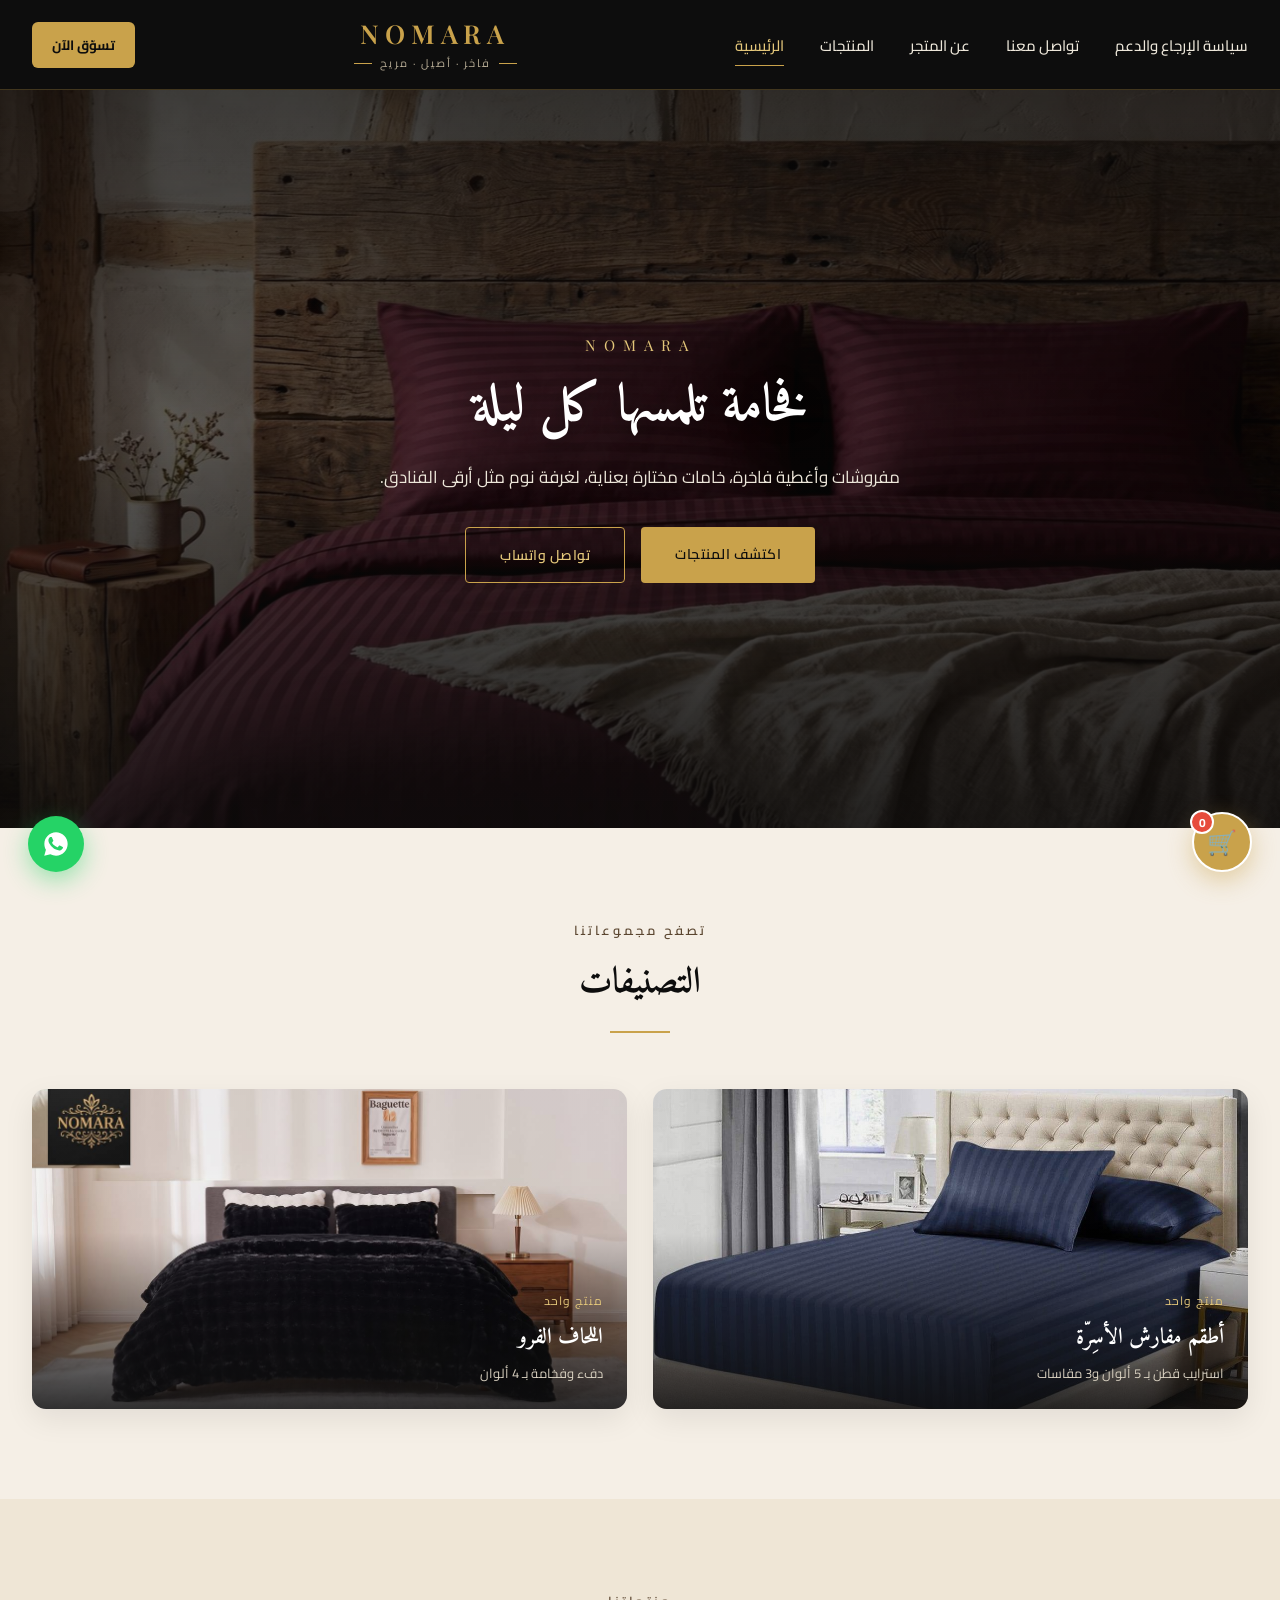
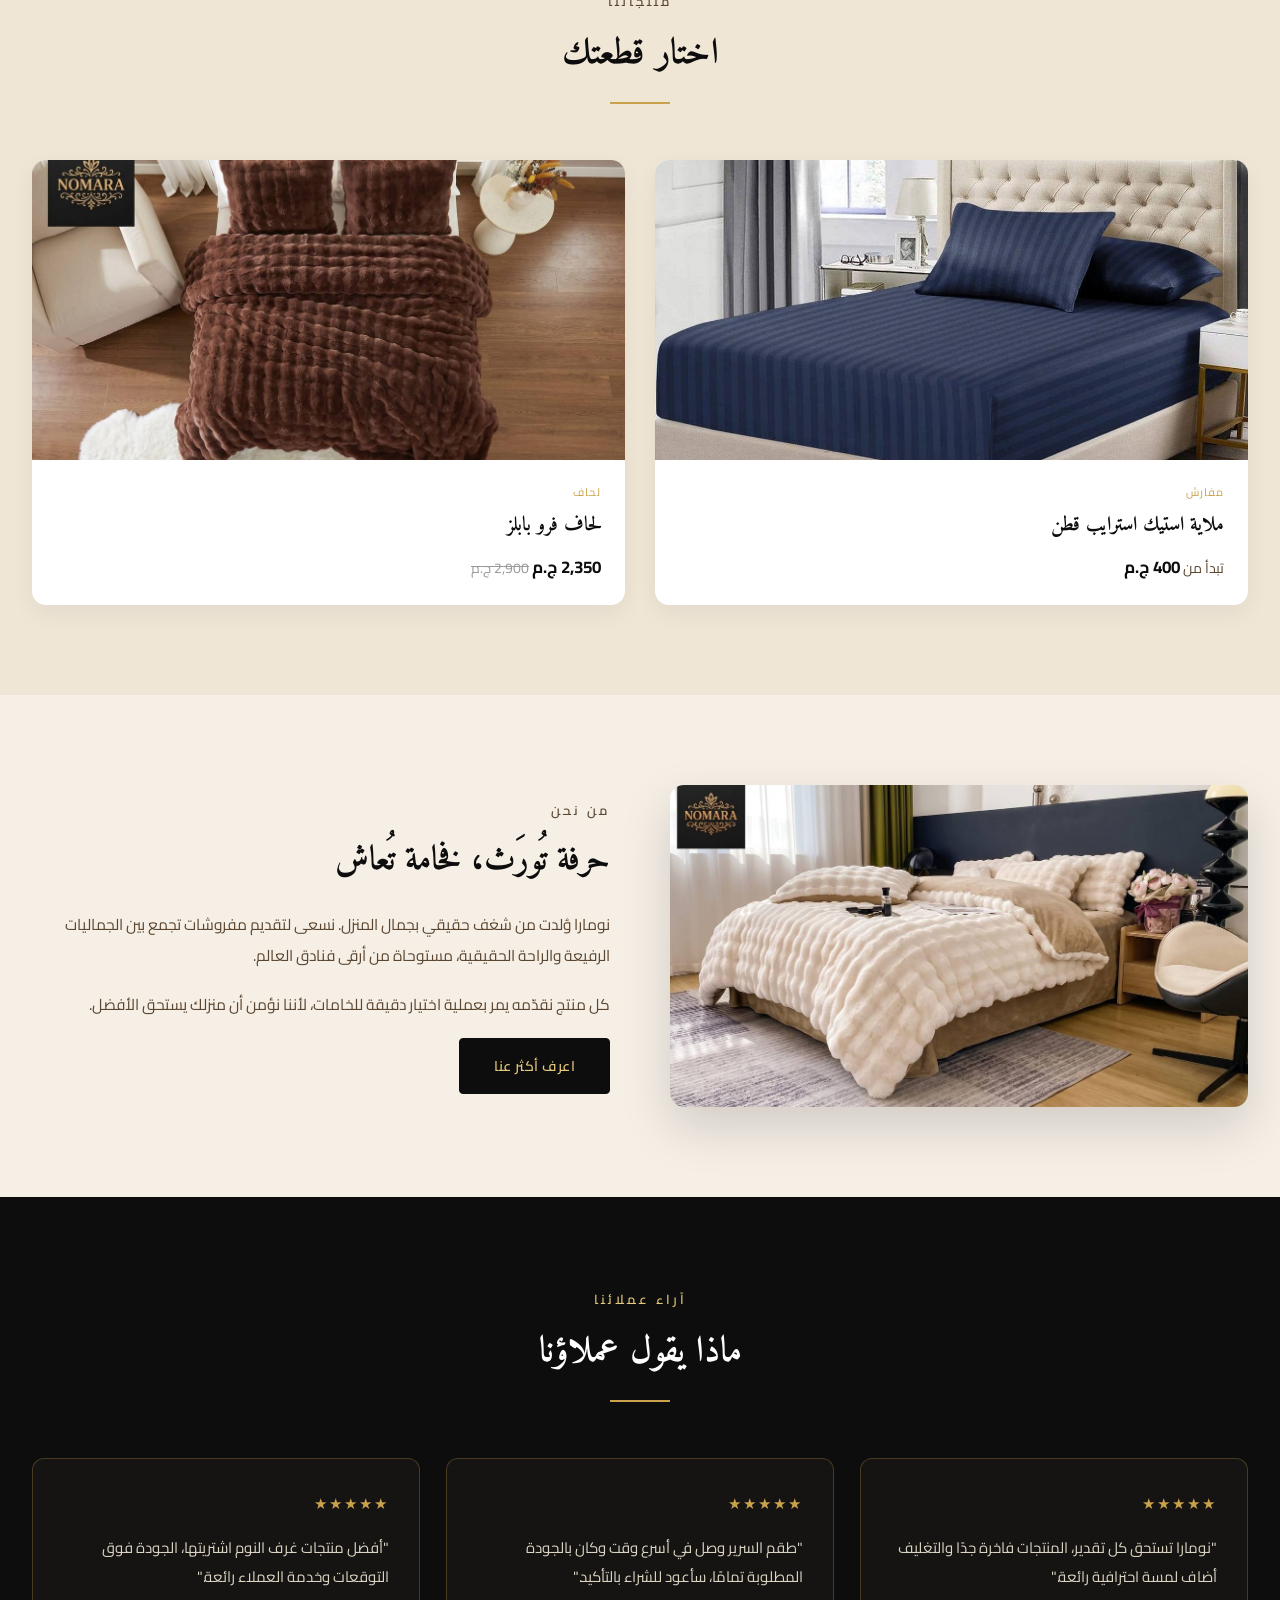
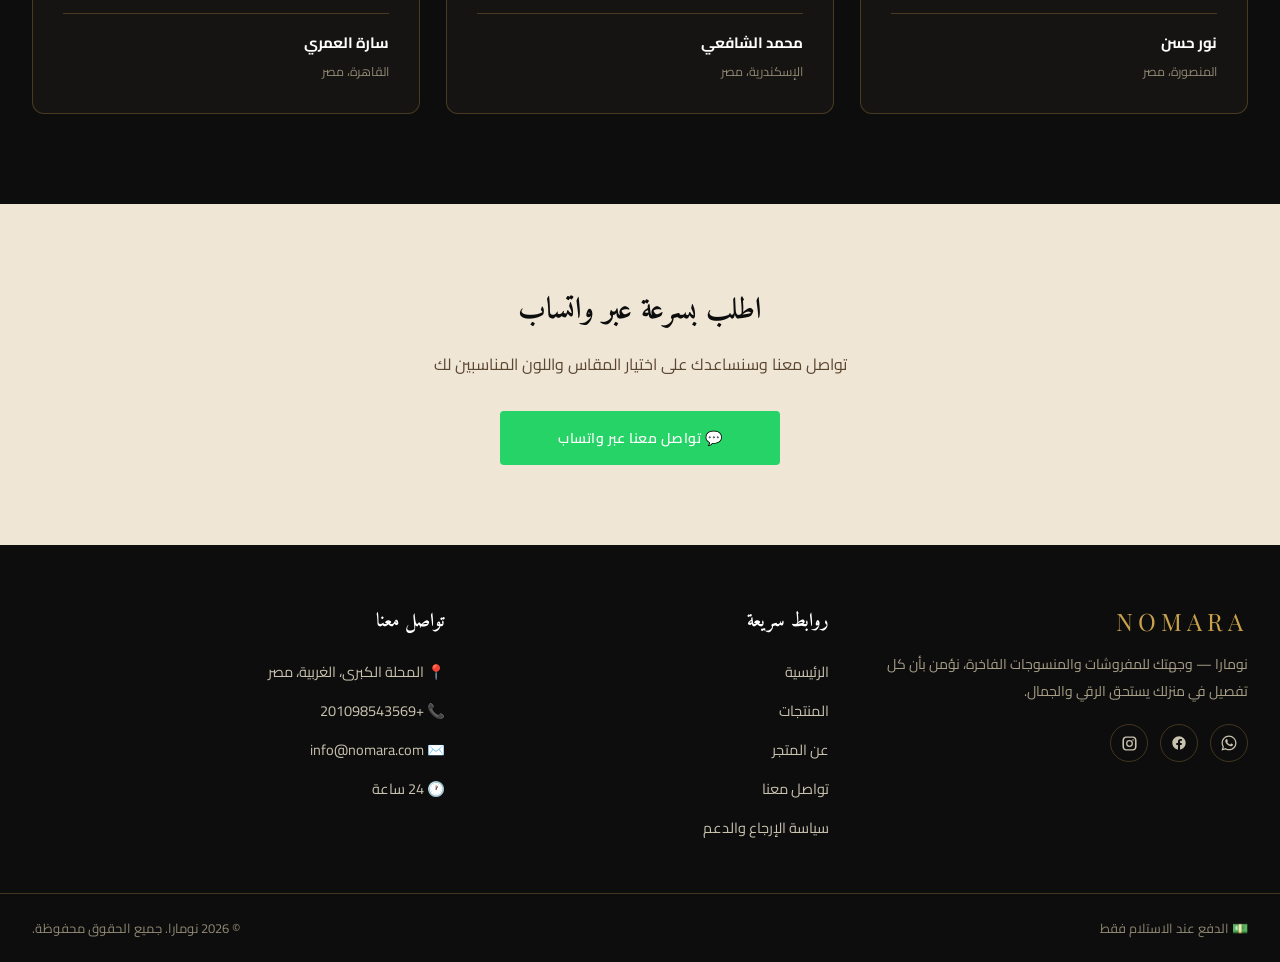
<file: index.html>
<!DOCTYPE html>
<html lang="ar" dir="rtl">

<head>
  <meta charset="UTF-8">
  <meta name="viewport" content="width=device-width, initial-scale=1.0">
  <title>NOMARA | نومارا</title>
  <link rel="preconnect" href="https://fonts.googleapis.com">
  <link
    href="https://fonts.googleapis.com/css2?family=Amiri:wght@400;700&family=Cairo:wght@300;400;500;600;700;800&family=Playfair+Display:wght@500;600;700&display=swap"
    rel="stylesheet">
  <style>
    :root {
      --black: #0D0D0D;
      --black-soft: #161412;
      --gold: #C9A24B;
      --gold-light: #E4C77A;
      --cream: #F5EFE6;
      --cream-2: #EFE6D6;
      --brown: #5B4630;
      --line: rgba(201, 162, 75, .28);
      --serif-ar: 'Amiri', serif;
      --serif-en: 'Playfair Display', serif;
      --sans: 'Cairo', sans-serif;

      --bg-main: var(--cream);
      --bg-sec: var(--cream-2);
      --bg-card: #ffffff;
      --text-main: var(--black);
      --text-muted: var(--brown);
      --border-light: #E7DFCE;
      --border-card: #EEE5D3;
      --shadow-color: rgba(0, 0, 0, .08);
      --input-bg: #ffffff;
    }

    * {
      box-sizing: border-box;
      margin: 0;
      padding: 0;
    }

    html {
      scroll-behavior: smooth;
    }

    body {
      font-family: var(--sans);
      background: var(--bg-main);
      color: var(--text-main);
      -webkit-font-smoothing: antialiased;
      overflow-x: hidden;
      transition: background-color .35s ease, color .35s ease;
    }

    img {
      max-width: 100%;
      display: block;
    }

    a {
      color: inherit;
      text-decoration: none;
    }

    button {
      font-family: var(--sans);
      cursor: pointer;
      border: none;
    }

    .page {
      display: none;
    }

    .page.active {
      display: block;
      animation: fadeIn .5s ease;
    }

    @keyframes fadeIn {
      from {
        opacity: 0;
        transform: translateY(8px);
      }

      to {
        opacity: 1;
        transform: translateY(0);
      }
    }

    /* ---------- Header ---------- */
    header {
      position: sticky;
      top: 0;
      z-index: 100;
      background: var(--black);
      border-bottom: 1px solid var(--line);
    }

    .nav-wrap {
      max-width: 1320px;
      margin: 0 auto;
      padding: 16px 32px;
      display: flex;
      align-items: center;
      justify-content: space-between;
    }

    .nav-links {
      display: flex;
      gap: 36px;
      list-style: none;
    }

    .nav-links a {
      color: #EDE7DA;
      font-size: 15px;
      font-weight: 500;
      position: relative;
      padding-bottom: 6px;
      transition: color .25s;
    }

    .nav-links a::after {
      content: '';
      position: absolute;
      right: 0;
      bottom: 0;
      width: 0;
      height: 1px;
      background: var(--gold);
      transition: width .3s;
    }

    .nav-links a.active,
    .nav-links a:hover {
      color: var(--gold-light);
    }

    .nav-links a.active::after,
    .nav-links a:hover::after {
      width: 100%;
    }

    .logo-block {
      text-align: center;
    }

    .logo-block .logo-text {
      font-family: var(--serif-en);
      font-size: 26px;
      letter-spacing: 6px;
      color: var(--gold);
      font-weight: 600;
    }

    .logo-block .logo-sub {
      font-size: 11px;
      color: #B9AE97;
      letter-spacing: 2px;
      margin-top: 2px;
      display: flex;
      align-items: center;
      gap: 8px;
      justify-content: center;
    }

    .logo-block .logo-sub .dash {
      width: 18px;
      height: 1px;
      background: var(--gold);
    }

    .nav-actions {
      display: flex;
      align-items: center;
      gap: 12px;
    }

    .theme-toggle-btn {
      background: rgba(201, 162, 75, 0.14);
      border: 1px solid var(--gold);
      color: var(--gold-light);
      padding: 8px 16px;
      border-radius: 20px;
      font-size: 13.5px;
      font-weight: 600;
      display: flex;
      align-items: center;
      gap: 8px;
      cursor: pointer;
      transition: all 0.3s ease;
      font-family: var(--sans);
    }

    .theme-toggle-btn:hover {
      background: var(--gold);
      color: var(--black);
      transform: translateY(-1px);
    }

    .theme-toggle-btn .theme-icon {
      font-size: 15px;
      transition: transform 0.4s ease;
    }

    .theme-toggle-btn:hover .theme-icon {
      transform: rotate(25deg);
    }

    .mobile-theme-item {
      display: none;
    }

    .nav-cta {
      background: var(--gold);
      color: var(--black);
      font-size: 13.5px;
      font-weight: 700;
      padding: 10px 20px;
      border-radius: 6px;
      white-space: nowrap;
    }

    .nav-cta:hover {
      background: var(--gold-light);
    }

    .burger {
      display: none;
      color: var(--gold);
      font-size: 24px;
      background: none;
    }

    /* ---------- Buttons ---------- */
    .btn {
      display: inline-block;
      padding: 14px 34px;
      border-radius: 4px;
      font-size: 14px;
      font-weight: 600;
      letter-spacing: .5px;
      transition: all .3s;
      cursor: pointer;
    }

    .btn-gold {
      background: var(--gold);
      color: var(--black);
    }

    .btn-gold:hover {
      background: var(--gold-light);
      transform: translateY(-2px);
    }

    .btn-outline {
      background: transparent;
      border: 1px solid var(--gold);
      color: var(--gold-light);
    }

    .btn-outline:hover {
      background: rgba(201, 162, 75, .1);
    }

    .btn-dark {
      background: var(--black);
      color: var(--gold-light);
      border: 1px solid var(--black);
    }

    .btn-dark:hover {
      background: var(--black-soft);
    }

    .btn-wa {
      background: #25D366;
      color: #fff;
      display: flex;
      align-items: center;
      gap: 10px;
      justify-content: center;
    }

    .btn-wa:hover {
      background: #1fb959;
    }

    .btn-block {
      width: 100%;
      text-align: center;
    }

    .btn:disabled {
      opacity: .55;
      cursor: not-allowed;
      transform: none !important;
    }

    /* ---------- Hero ---------- */
    .hero {
      position: relative;
      height: 82vh;
      min-height: 520px;
      display: flex;
      align-items: center;
      justify-content: center;
      text-align: center;
      overflow: hidden;
    }

    .hero img {
      position: absolute;
      inset: 0;
      width: 100%;
      height: 100%;
      object-fit: cover;
      filter: brightness(.5) saturate(1.05);
    }

    .hero::after {
      content: '';
      position: absolute;
      inset: 0;
      background: linear-gradient(180deg, rgba(13, 13, 13, .55) 0%, rgba(13, 13, 13, .25) 45%, rgba(13, 13, 13, .75) 100%);
    }

    .hero-content {
      position: relative;
      z-index: 2;
      max-width: 760px;
      padding: 0 24px;
    }

    .hero-eyebrow {
      font-family: var(--serif-en);
      letter-spacing: 8px;
      color: var(--gold-light);
      font-size: 15px;
      margin-bottom: 18px;
    }

    .hero h1 {
      font-family: var(--serif-ar);
      font-size: 52px;
      color: #fff;
      line-height: 1.35;
      margin-bottom: 18px;
      text-shadow: 0 4px 20px rgba(0, 0, 0, .4);
    }

    .hero p {
      color: #EDE7DA;
      font-size: 17px;
      margin-bottom: 34px;
      line-height: 1.9;
    }

    .hero-ctas {
      display: flex;
      gap: 16px;
      justify-content: center;
      flex-wrap: wrap;
    }

    /* ---------- Sections ---------- */
    section {
      padding: 90px 32px;
    }

    .section-inner {
      max-width: 1320px;
      margin: 0 auto;
    }

    .section-head {
      text-align: center;
      margin-bottom: 56px;
    }

    .eyebrow {
      font-size: 13px;
      letter-spacing: 3px;
      color: var(--brown);
      font-weight: 600;
      margin-bottom: 10px;
    }

    .section-title {
      font-family: var(--serif-ar);
      font-size: 36px;
      color: var(--black);
      margin-bottom: 16px;
    }

    .section-rule {
      width: 60px;
      height: 2px;
      background: var(--gold);
      margin: 0 auto;
    }

    .section-dark {
      background: var(--black);
      color: #EDE7DA;
    }

    .section-dark .section-title {
      color: #fff;
    }

    .section-dark .eyebrow {
      color: var(--gold-light);
    }

    /* Category cards */
    .cat-grid {
      display: grid;
      grid-template-columns: repeat(2, 1fr);
      gap: 26px;
    }

    .cat-card {
      position: relative;
      border-radius: 14px;
      overflow: hidden;
      height: 320px;
      cursor: pointer;
      box-shadow: 0 10px 30px rgba(0, 0, 0, .08);
      transition: transform .4s, box-shadow .4s;
    }

    .cat-card:hover {
      transform: translateY(-6px);
      box-shadow: 0 20px 40px rgba(0, 0, 0, .18);
    }

    .cat-card img {
      width: 100%;
      height: 100%;
      object-fit: cover;
      transition: transform .6s;
    }

    .cat-card:hover img {
      transform: scale(1.08);
    }

    .cat-overlay {
      position: absolute;
      inset: 0;
      background: linear-gradient(0deg, rgba(13, 13, 13, .85) 0%, rgba(13, 13, 13, .05) 55%);
      display: flex;
      flex-direction: column;
      justify-content: flex-end;
      padding: 24px;
      color: #fff;
    }

    .cat-overlay .count {
      font-size: 12px;
      color: var(--gold-light);
      margin-bottom: 6px;
      letter-spacing: 1px;
    }

    .cat-overlay h3 {
      font-family: var(--serif-ar);
      font-size: 22px;
      margin-bottom: 4px;
    }

    .cat-overlay p {
      font-size: 13px;
      color: #D8D0C0;
    }

    /* Home products preview */
    .home-prod-grid {
      display: grid;
      grid-template-columns: repeat(2, 1fr);
      gap: 30px;
    }

    .home-prod-card {
      background: #fff;
      border-radius: 14px;
      overflow: hidden;
      box-shadow: 0 8px 24px rgba(0, 0, 0, .06);
      cursor: pointer;
      transition: transform .35s, box-shadow .35s;
    }

    .home-prod-card:hover {
      transform: translateY(-6px);
      box-shadow: 0 16px 34px rgba(0, 0, 0, .12);
    }

    .home-prod-card img {
      height: 300px;
      width: 100%;
      object-fit: cover;
    }

    .home-prod-card .body {
      padding: 22px 24px;
    }

    .home-prod-card .tag {
      font-size: 11px;
      color: var(--gold);
      letter-spacing: 1px;
      margin-bottom: 6px;
    }

    .home-prod-card h4 {
      font-family: var(--serif-ar);
      font-size: 20px;
      margin-bottom: 8px;
    }

    .home-prod-card .from-price {
      font-size: 14px;
      color: var(--brown);
    }

    .home-prod-card .from-price b {
      color: var(--black);
      font-size: 17px;
    }

    /* Story */
    .story {
      display: grid;
      grid-template-columns: 1fr 1fr;
      gap: 60px;
      align-items: center;
    }

    .story-text .eyebrow {
      margin-bottom: 14px;
    }

    .story-text h2 {
      font-family: var(--serif-ar);
      font-size: 34px;
      line-height: 1.5;
      margin-bottom: 22px;
    }

    .story-text p {
      color: var(--brown);
      line-height: 2;
      margin-bottom: 18px;
      font-size: 15.5px;
    }

    .story-img {
      border-radius: 14px;
      overflow: hidden;
      box-shadow: 0 20px 50px rgba(0, 0, 0, .15);
    }

    /* Testimonials */
    .test-grid {
      display: grid;
      grid-template-columns: repeat(3, 1fr);
      gap: 26px;
    }

    .test-card {
      background: var(--black-soft);
      border: 1px solid var(--line);
      border-radius: 12px;
      padding: 30px;
    }

    .stars {
      color: var(--gold);
      font-size: 15px;
      margin-bottom: 16px;
      letter-spacing: 2px;
    }

    .test-card p {
      font-size: 15px;
      line-height: 1.9;
      color: #DCD5C4;
      margin-bottom: 22px;
    }

    .test-foot {
      border-top: 1px solid var(--line);
      padding-top: 14px;
    }

    .test-foot .name {
      font-weight: 700;
      color: #fff;
      font-size: 15px;
    }

    .test-foot .loc {
      font-size: 12.5px;
      color: #8f8873;
      margin-top: 3px;
    }

    /* Newsletter */
    .newsletter {
      background: var(--cream-2);
      text-align: center;
      padding: 80px 32px;
    }

    .newsletter h2 {
      font-family: var(--serif-ar);
      font-size: 30px;
      margin-bottom: 12px;
    }

    .newsletter p {
      color: var(--brown);
      margin-bottom: 32px;
    }

    /* Footer */
    footer {
      background: var(--black);
      color: #C9C2AE;
      padding-top: 60px;
    }

    .foot-grid {
      max-width: 1320px;
      margin: 0 auto;
      padding: 0 32px 40px;
      display: grid;
      grid-template-columns: 1.1fr 1fr 1.2fr;
      gap: 40px;
    }

    .foot-col h4 {
      font-family: var(--serif-ar);
      color: #fff;
      font-size: 19px;
      margin-bottom: 20px;
    }

    .foot-col ul {
      list-style: none;
    }

    .foot-col li {
      margin-bottom: 12px;
      font-size: 14.5px;
      display: flex;
      align-items: center;
      gap: 10px;
    }

    .foot-col a:hover {
      color: var(--gold-light);
    }

    .foot-brand .logo-text {
      font-family: var(--serif-en);
      color: var(--gold);
      font-size: 24px;
      letter-spacing: 5px;
      margin-bottom: 14px;
    }

    .foot-brand p {
      font-size: 14px;
      line-height: 1.9;
      color: #A79F87;
      margin-bottom: 20px;
    }

    .social-row {
      display: flex;
      gap: 12px;
    }

    .social-row a {
      width: 38px;
      height: 38px;
      border: 1px solid var(--line);
      border-radius: 50%;
      display: flex;
      align-items: center;
      justify-content: center;
      transition: all .3s;
    }

    .social-row a:hover {
      background: var(--gold);
      color: var(--black);
      border-color: var(--gold);
    }

    .foot-bottom {
      border-top: 1px solid var(--line);
      padding: 22px 32px;
      display: flex;
      justify-content: space-between;
      max-width: 1320px;
      margin: 0 auto;
      font-size: 13px;
      color: #8f8873;
      flex-wrap: wrap;
      gap: 12px;
    }

    .pay-icons {
      display: flex;
      gap: 10px;
      font-size: 13px;
      flex-wrap: wrap;
    }

    /* ---------- Products Page ---------- */
    .page-header {
      background: var(--black);
      padding: 70px 32px;
      text-align: center;
    }

    .page-header h1 {
      font-family: var(--serif-ar);
      color: #fff;
      font-size: 38px;
      margin-bottom: 12px;
    }

    .page-header .crumb {
      color: var(--gold-light);
      font-size: 13px;
      letter-spacing: 1px;
    }

    .products-wrap {
      max-width: 1320px;
      margin: 0 auto;
      padding: 60px 32px;
    }

    .product-detail {
      display: grid;
      grid-template-columns: 1fr 1fr;
      gap: 56px;
      align-items: start;
      padding: 50px 0;
      border-bottom: 1px solid #E7DFCE;
    }

    .product-detail:last-of-type {
      border-bottom: none;
    }

    .gallery-main {
      border-radius: 14px;
      overflow: hidden;
      box-shadow: 0 10px 30px rgba(0, 0, 0, .08);
      height: 460px;
      background: #eee;
    }

    .gallery-main img {
      width: 100%;
      height: 100%;
      object-fit: cover;
    }

    .gallery-thumbs {
      display: flex;
      gap: 12px;
      margin-top: 14px;
      flex-wrap: wrap;
    }

    .gallery-thumbs img {
      width: 66px;
      height: 66px;
      object-fit: cover;
      border-radius: 8px;
      cursor: pointer;
      border: 2px solid transparent;
      opacity: .7;
      transition: all .2s;
    }

    .gallery-thumbs img:hover {
      opacity: 1;
    }

    .gallery-thumbs img.active {
      border-color: var(--gold);
      opacity: 1;
    }

    .product-info .cat-tag {
      font-size: 12px;
      color: var(--gold);
      letter-spacing: 1.5px;
      margin-bottom: 10px;
      font-weight: 700;
    }

    .product-info h2 {
      font-family: var(--serif-ar);
      font-size: 30px;
      margin-bottom: 14px;
    }

    .product-info .desc {
      color: var(--brown);
      line-height: 1.9;
      margin-bottom: 26px;
      font-size: 15px;
    }

    .option-group {
      margin-bottom: 24px;
    }

    .option-group h5 {
      font-size: 14px;
      font-weight: 700;
      margin-bottom: 12px;
      color: var(--black);
    }

    .color-options {
      display: flex;
      gap: 14px;
      flex-wrap: wrap;
    }

    .color-swatch {
      width: 36px;
      height: 36px;
      border-radius: 50%;
      cursor: pointer;
      box-shadow: 0 0 0 1px #ddd, 0 2px 6px rgba(0, 0, 0, .1);
      border: 2px solid #fff;
      position: relative;
      transition: transform .2s;
    }

    .color-swatch:hover {
      transform: translateY(-2px);
    }

    .color-swatch.active {
      box-shadow: 0 0 0 2px var(--gold), 0 2px 6px rgba(0, 0, 0, .15);
    }

    .color-name {
      font-size: 13px;
      color: var(--brown);
      margin-top: 10px;
    }

    .color-hint {
      font-size: 12px;
      color: var(--text-muted);
      opacity: .75;
      margin-top: 6px;
    }

    .opt-select {
      width: 100%;
      padding: 14px 16px;
      border: 1px solid #E0D6BC;
      border-radius: 8px;
      font-family: var(--sans);
      font-size: 14.5px;
      background: #fff;
    }

    .opt-select:focus {
      outline: 2px solid var(--gold);
      border-color: var(--gold);
    }

    .qty-stepper {
      display: flex;
      align-items: center;
      gap: 16px;
    }

    .qty-stepper button {
      width: 38px;
      height: 38px;
      border-radius: 8px;
      background: var(--cream-2);
      font-size: 18px;
      font-weight: 700;
      color: var(--brown);
    }

    .qty-stepper button:hover {
      background: var(--gold);
      color: #fff;
    }

    .qty-stepper span {
      min-width: 22px;
      text-align: center;
      font-weight: 700;
      font-size: 16px;
    }

    .price-row {
      display: flex;
      align-items: baseline;
      gap: 14px;
      margin: 24px 0 10px;
    }

    .price-row .cur {
      font-size: 28px;
      font-weight: 700;
      color: var(--black);
    }

    .price-row .old {
      font-size: 15px;
      color: #999;
      text-decoration: line-through;
    }

    .contents-note {
      font-size: 13px;
      color: var(--brown);
      background: var(--cream-2);
      padding: 12px 16px;
      border-radius: 8px;
      margin-bottom: 24px;
      line-height: 1.8;
    }

    /* Order Section */
    .order-section {
      background: var(--cream-2);
      padding: 80px 32px;
      scroll-margin-top: 100px;
    }

    .order-box {
      max-width: 760px;
      margin: 0 auto;
      background: #fff;
      border-radius: 14px;
      padding: 44px;
      box-shadow: 0 10px 30px rgba(0, 0, 0, .06);
    }

    .order-box h3 {
      font-family: var(--serif-ar);
      font-size: 26px;
      margin-bottom: 6px;
    }

    .order-box>p.hint {
      color: var(--brown);
      margin-bottom: 24px;
      font-size: 14.5px;
    }

    .order-summary {
      background: var(--cream);
      border-radius: 10px;
      padding: 16px 18px;
      margin-bottom: 26px;
      font-size: 14.5px;
      color: var(--black);
    }

    .order-summary.empty {
      color: #999;
      text-align: center;
      font-size: 14px;
    }

    .step-label {
      display: flex;
      align-items: center;
      gap: 10px;
      font-size: 14px;
      font-weight: 700;
      color: var(--text-main);
      margin-bottom: 12px;
    }

    .step-num {
      width: 24px;
      height: 24px;
      border-radius: 50%;
      background: var(--gold);
      color: var(--black);
      font-size: 12.5px;
      font-weight: 800;
      display: flex;
      align-items: center;
      justify-content: center;
      flex-shrink: 0;
    }

    .step-divider {
      height: 1px;
      background: var(--border-light, #EEE5D3);
      margin: 26px 0 22px;
    }

    .cart-item {
      display: flex;
      justify-content: space-between;
      align-items: center;
      padding: 10px 0;
      border-bottom: 1px solid #EEE5D3;
    }

    .cart-item:last-child {
      border-bottom: none;
    }

    .cart-item-name {
      font-weight: 600;
      font-size: 14px;
    }

    .cart-item-detail {
      font-size: 12.5px;
      color: var(--brown);
      margin-top: 3px;
    }

    .cart-item-price {
      font-weight: 700;
      color: var(--black);
      white-space: nowrap;
    }

    .cart-item-remove {
      background: none;
      border: none;
      color: #c44;
      font-size: 18px;
      cursor: pointer;
      padding: 0 6px;
      line-height: 1;
    }

    .cart-item-remove:hover {
      color: #900;
    }

    .cart-empty-msg {
      color: #999;
      text-align: center;
      font-size: 14px;
      padding: 12px 0;
    }

    .cart-subtotal {
      display: flex;
      justify-content: space-between;
      padding: 10px 0 0;
      font-size: 13.5px;
      color: var(--brown);
      font-weight: 600;
    }

    .add-to-cart-btn {
      background: var(--cream-2);
      color: var(--brown);
      border: 1px solid var(--gold);
      padding: 10px 20px;
      border-radius: 6px;
      font-size: 13.5px;
      font-weight: 600;
      margin-top: 12px;
      width: 100%;
      transition: all .25s;
    }

    .add-to-cart-btn:hover {
      background: var(--gold);
      color: var(--black);
    }

    /* Confirmation Page */
    #page-confirm {
      background: var(--cream);
      min-height: 80vh;
    }

    .confirm-box {
      max-width: 680px;
      margin: 0 auto;
      padding: 80px 32px;
      text-align: center;
    }

    .confirm-icon {
      width: 90px;
      height: 90px;
      border-radius: 50%;
      background: linear-gradient(135deg, rgba(201, 162, 75, .15), rgba(201, 162, 75, .05));
      display: flex;
      align-items: center;
      justify-content: center;
      margin: 0 auto 28px;
      font-size: 44px;
      border: 2px solid var(--line);
    }

    .confirm-box h1 {
      font-family: var(--serif-ar);
      font-size: 32px;
      margin-bottom: 16px;
      color: var(--black);
    }

    .confirm-box>p {
      color: var(--brown);
      font-size: 16px;
      line-height: 1.9;
      margin-bottom: 32px;
    }

    .confirm-order-details {
      background: #fff;
      border-radius: 12px;
      padding: 24px;
      text-align: right;
      box-shadow: 0 4px 16px rgba(0, 0, 0, .05);
      margin-bottom: 32px;
    }

    .confirm-order-details h3 {
      font-family: var(--serif-ar);
      font-size: 18px;
      margin-bottom: 16px;
      padding-bottom: 12px;
      border-bottom: 1px solid #EEE5D3;
    }

    .confirm-detail-row {
      display: flex;
      justify-content: space-between;
      padding: 7px 0;
      font-size: 14px;
      color: var(--brown);
    }

    .confirm-detail-row span:first-child {
      font-weight: 600;
      color: var(--black);
    }

    .confirm-detail-row.total-row-conf {
      font-weight: 700;
      font-size: 16px;
      color: var(--black);
      border-top: 2px solid var(--gold);
      padding-top: 12px;
      margin-top: 6px;
    }

    .form-group {
      margin-bottom: 20px;
    }

    .form-row {
      display: grid;
      grid-template-columns: 1fr 1fr;
      gap: 16px;
    }

    .form-group label {
      display: block;
      font-size: 14px;
      font-weight: 600;
      margin-bottom: 8px;
    }

    .form-group input,
    .form-group select,
    .form-group textarea {
      width: 100%;
      padding: 14px 16px;
      border: 1px solid #E0D6BC;
      border-radius: 6px;
      font-family: var(--sans);
      font-size: 14.5px;
      background: #fff;
    }

    .form-group input:focus,
    .form-group select:focus,
    .form-group textarea:focus {
      outline: 2px solid var(--gold);
      border-color: var(--gold);
    }

    .pay-options {
      display: flex;
      gap: 14px;
      flex-wrap: wrap;
    }

    .pay-opt {
      flex: 1;
      min-width: 220px;
      border: 1px solid #E0D6BC;
      border-radius: 8px;
      padding: 14px 16px;
      cursor: pointer;
    }

    .pay-opt input {
      margin-inline-end: 8px;
    }

    .pay-opt.active {
      border-color: var(--gold);
      background: var(--cream-2);
    }

    .pay-opt .small {
      display: block;
      font-size: 12.5px;
      color: var(--brown);
      margin-top: 6px;
      margin-inline-start: 24px;
    }

    .total-row {
      display: flex;
      justify-content: space-between;
      align-items: center;
      font-size: 16px;
      font-weight: 700;
      margin: 24px 0;
      padding-top: 18px;
      border-top: 1px solid #EEE5D3;
    }

    .total-row .grand {
      font-size: 20px;
      color: var(--gold);
    }

    .shipping-note {
      font-size: 13px;
      color: #999;
      margin-bottom: 20px;
    }

    .success-box {
      display: none;
      text-align: center;
      padding: 30px 10px;
    }

    .success-box.show {
      display: block;
    }

    .success-box .ic {
      font-size: 48px;
      margin-bottom: 16px;
    }

    .success-box h3 {
      font-family: var(--serif-ar);
      font-size: 24px;
      margin-bottom: 10px;
    }

    .success-box p {
      color: var(--brown);
      margin-bottom: 24px;
      font-size: 14.5px;
      line-height: 1.8;
    }

    /* ---------- About Page ---------- */
    .about-hero {
      position: relative;
      height: 60vh;
      min-height: 420px;
    }

    .about-hero img {
      position: absolute;
      inset: 0;
      width: 100%;
      height: 100%;
      object-fit: cover;
    }

    .about-hero::after {
      content: '';
      position: absolute;
      inset: 0;
      background: rgba(13, 13, 13, .55);
    }

    .about-hero-content {
      position: relative;
      z-index: 2;
      height: 100%;
      display: flex;
      flex-direction: column;
      align-items: center;
      justify-content: center;
      text-align: center;
      color: #fff;
      padding: 0 24px;
    }

    .about-hero-content h1 {
      font-family: var(--serif-ar);
      font-size: 44px;
      margin-bottom: 14px;
    }

    .vision-grid {
      display: grid;
      grid-template-columns: repeat(3, 1fr);
      gap: 30px;
    }

    .vision-card {
      text-align: center;
      padding: 40px 26px;
      background: #fff;
      border-radius: 14px;
      box-shadow: 0 8px 24px rgba(0, 0, 0, .06);
    }

    .vision-icon {
      width: 64px;
      height: 64px;
      border-radius: 50%;
      background: var(--cream-2);
      color: var(--gold);
      display: flex;
      align-items: center;
      justify-content: center;
      font-size: 26px;
      margin: 0 auto 20px;
    }

    .vision-card h3 {
      font-family: var(--serif-ar);
      font-size: 20px;
      margin-bottom: 12px;
    }

    .vision-card p {
      font-size: 14.5px;
      color: var(--brown);
      line-height: 1.9;
    }

    /* ---------- Contact Page ---------- */
    .contact-layout {
      max-width: 1320px;
      margin: 0 auto;
      padding: 80px 32px;
      display: grid;
      grid-template-columns: 1fr 1fr;
      gap: 60px;
    }

    .contact-form {
      background: #fff;
      border-radius: 14px;
      padding: 44px;
      box-shadow: 0 10px 30px rgba(0, 0, 0, .06);
    }

    .contact-form h2 {
      font-family: var(--serif-ar);
      font-size: 28px;
      margin-bottom: 8px;
    }

    .contact-form>p {
      color: var(--brown);
      margin-bottom: 30px;
      font-size: 14.5px;
    }

    .contact-info h3 {
      font-family: var(--serif-ar);
      font-size: 24px;
      margin-bottom: 24px;
    }

    .info-item {
      display: flex;
      gap: 16px;
      margin-bottom: 24px;
      align-items: flex-start;
    }

    .info-item .ic {
      width: 44px;
      height: 44px;
      background: var(--black);
      color: var(--gold);
      border-radius: 50%;
      display: flex;
      align-items: center;
      justify-content: center;
      font-size: 18px;
      flex-shrink: 0;
    }

    .info-item h5 {
      font-size: 15px;
      margin-bottom: 4px;
    }

    .info-item p {
      font-size: 14px;
      color: var(--brown);
      line-height: 1.7;
    }

    .map-box {
      margin-top: 20px;
      height: 200px;
      border-radius: 12px;
      background: linear-gradient(135deg, #e9e0cc, #d9cba5);
      display: flex;
      align-items: center;
      justify-content: center;
      color: var(--brown);
      font-size: 14px;
    }

    /* Responsive */
    @media(max-width:980px) {

      .cat-grid,
      .home-prod-grid {
        grid-template-columns: 1fr;
      }

      .story,
      .contact-layout {
        grid-template-columns: 1fr;
      }

      .product-detail {
        grid-template-columns: 1fr;
      }

      .foot-grid {
        grid-template-columns: 1fr;
        text-align: center;
      }

      .social-row {
        justify-content: center;
      }

      .info-item {
        justify-content: center;
        text-align: right;
      }

      .form-row {
        grid-template-columns: 1fr;
      }
    }

    @media(max-width:680px) {
      .nav-links {
        display: none;
      }

      .burger {
        display: block;
      }

      .theme-toggle-btn .theme-label {
        display: none;
      }

      .theme-toggle-btn {
        padding: 8px 10px;
        border-radius: 50%;
      }

      .mobile-theme-item {
        display: block;
        border-top: 1px solid rgba(201, 162, 75, 0.2);
        padding-top: 12px;
        margin-top: 6px;
      }

      .mobile-theme-btn {
        background: rgba(201, 162, 75, 0.15);
        border: 1px solid var(--gold);
        color: var(--gold-light);
        padding: 10px 18px;
        border-radius: 8px;
        font-size: 14px;
        font-weight: 600;
        width: 100%;
        display: flex;
        align-items: center;
        justify-content: center;
        gap: 8px;
        font-family: var(--sans);
        cursor: pointer;
      }

      .cat-grid,
      .home-prod-grid,
      .test-grid,
      .vision-grid {
        grid-template-columns: 1fr;
      }

      .hero h1 {
        font-size: 34px;
      }

      .section-title {
        font-size: 28px;
      }

      section {
        padding: 60px 20px;
      }

      .foot-bottom {
        flex-direction: column;
        text-align: center;
        justify-content: center;
      }

      .gallery-main {
        height: 320px;
      }

      .order-box {
        padding: 28px 20px;
      }
    }

    /* ================= DYNAMICS & ANIMATION ================= */

    /* --- 1. Basic touches: scroll reveal --- */
    .reveal {
      opacity: 0;
      transform: translateY(26px);
      transition: opacity .7s cubic-bezier(.22, .61, .36, 1), transform .7s cubic-bezier(.22, .61, .36, 1);
      will-change: opacity, transform;
    }

    .reveal.in-view {
      opacity: 1;
      transform: translateY(0);
    }

    .reveal-stagger.in-view>* {
      animation: none;
    }

    .reveal-stagger>* {
      opacity: 0;
      transform: translateY(22px);
      transition: opacity .6s ease, transform .6s ease;
    }

    .reveal-stagger.in-view>*:nth-child(1) {
      transition-delay: .05s;
    }

    .reveal-stagger.in-view>*:nth-child(2) {
      transition-delay: .15s;
    }

    .reveal-stagger.in-view>*:nth-child(3) {
      transition-delay: .25s;
    }

    .reveal-stagger.in-view>*:nth-child(4) {
      transition-delay: .35s;
    }

    .reveal-stagger.in-view>* {
      opacity: 1;
      transform: translateY(0);
    }

    /* smoother hover easing for cards/images */
    .cat-card,
    .home-prod-card,
    .cat-card img,
    .home-prod-card img {
      transition: transform .5s cubic-bezier(.22, .61, .36, 1), box-shadow .5s cubic-bezier(.22, .61, .36, 1);
    }

    /* --- Hero entrance --- */
    .hero-eyebrow,
    .hero h1,
    .hero p,
    .hero-ctas {
      opacity: 0;
      transform: translateY(22px);
      animation: heroIn .8s cubic-bezier(.22, .61, .36, 1) forwards;
    }

    .hero-eyebrow {
      animation-delay: .15s;
    }

    .hero h1 {
      animation-delay: .32s;
    }

    .hero p {
      animation-delay: .5s;
    }

    .hero-ctas {
      animation-delay: .68s;
    }

    @keyframes heroIn {
      to {
        opacity: 1;
        transform: translateY(0);
      }
    }

    /* --- 2. Product page interaction --- */
    .gallery-main img {
      transition: opacity .28s ease;
    }

    .gallery-main img.fading {
      opacity: 0;
    }

    .color-swatch {
      transition: transform .25s cubic-bezier(.34, 1.56, .64, 1), box-shadow .25s ease;
    }

    .color-swatch.active {
      animation: swatchPulse .5s ease;
    }

    @keyframes swatchPulse {
      0% {
        box-shadow: 0 0 0 2px var(--gold), 0 0 0 0 rgba(201, 162, 75, .5);
      }

      70% {
        box-shadow: 0 0 0 2px var(--gold), 0 0 0 9px rgba(201, 162, 75, 0);
      }

      100% {
        box-shadow: 0 0 0 2px var(--gold), 0 2px 6px rgba(0, 0, 0, .15);
      }
    }

    .price-row .cur {
      transition: opacity .15s ease;
    }

    .price-row .cur.bump {
      animation: priceBump .35s ease;
    }

    @keyframes priceBump {
      0% {
        opacity: .35;
        transform: translateY(3px);
      }

      100% {
        opacity: 1;
        transform: translateY(0);
      }
    }

    /* --- 3. Premium extras --- */
    .hero img {
      will-change: transform;
    }

    header {
      transition: padding .35s ease, box-shadow .35s ease;
    }

    header.scrolled .nav-wrap {
      padding-top: 9px;
      padding-bottom: 9px;
    }

    header.scrolled {
      box-shadow: 0 6px 22px rgba(0, 0, 0, .25);
    }

    .success-check {
      width: 64px;
      height: 64px;
      margin: 0 auto 16px;
    }

    .success-check circle {
      stroke: var(--gold);
      stroke-width: 2.5;
      fill: none;
      stroke-dasharray: 164;
      stroke-dashoffset: 164;
    }

    .success-check path {
      stroke: var(--gold);
      stroke-width: 3;
      fill: none;
      stroke-linecap: round;
      stroke-linejoin: round;
      stroke-dasharray: 38;
      stroke-dashoffset: 38;
    }

    .success-box.show .success-check circle {
      animation: drawCircle .6s ease forwards;
    }

    .success-box.show .success-check path {
      animation: drawCheck .4s ease .55s forwards;
    }

    @keyframes drawCircle {
      to {
        stroke-dashoffset: 0;
      }
    }

    @keyframes drawCheck {
      to {
        stroke-dashoffset: 0;
      }
    }

    /* --- 4. Mobile enhancements --- */
    .nav-links {
      transition: max-height .35s ease, opacity .3s ease;
    }

    .nav-links.mobile-open {
      display: flex !important;
      flex-direction: column;
      position: absolute;
      top: 100%;
      right: 0;
      left: 0;
      background: var(--black);
      padding: 20px;
      gap: 16px;
      text-align: center;
      opacity: 1;
      max-height: 400px;
    }

    .nav-links.mobile-closing {
      display: flex !important;
      flex-direction: column;
      position: absolute;
      top: 100%;
      right: 0;
      left: 0;
      background: var(--black);
      padding: 0 20px;
      gap: 16px;
      text-align: center;
      opacity: 0;
      max-height: 0;
      overflow: hidden;
    }

    .color-swatch,
    .qty-stepper button,
    .btn,
    .home-prod-card,
    .cat-card {
      -webkit-tap-highlight-color: transparent;
    }

    .color-swatch:active {
      transform: scale(.88);
    }

    .qty-stepper button:active {
      transform: scale(.9);
    }

    .btn:active {
      transform: scale(.97);
    }

    @media(prefers-reduced-motion: reduce) {

      .reveal,
      .reveal-stagger>*,
      .hero-eyebrow,
      .hero h1,
      .hero p,
      .hero-ctas,
      .color-swatch.active,
      .price-row .cur.bump,
      .success-check circle,
      .success-check path {
        animation: none !important;
        transition: none !important;
        opacity: 1 !important;
        transform: none !important;
        stroke-dashoffset: 0 !important;
      }
    }

    /* ================= 5. DRAWER, FLOATING BUTTONS & TOASTS ================= */
    .floating-cart-btn {
      position: fixed;
      bottom: 28px;
      right: 28px;
      z-index: 1000;
      width: 60px;
      height: 60px;
      border-radius: 50%;
      background: var(--gold);
      color: var(--black);
      box-shadow: 0 8px 25px rgba(201, 162, 75, 0.45);
      display: flex;
      align-items: center;
      justify-content: center;
      cursor: pointer;
      border: 2px solid #fff;
      transition: transform 0.3s cubic-bezier(0.34, 1.56, 0.64, 1), box-shadow 0.3s, opacity .3s ease, visibility .3s ease;
    }

    .floating-cart-btn.float-hidden,
    .floating-wa-btn.float-hidden {
      opacity: 0;
      visibility: hidden;
      transform: scale(.7);
      pointer-events: none;
    }

    .floating-cart-btn:hover {
      transform: scale(1.08) translateY(-2px);
      background: var(--gold-light);
      box-shadow: 0 12px 30px rgba(201, 162, 75, 0.6);
    }

    .floating-cart-btn .cart-icon {
      font-size: 24px;
    }

    .floating-cart-btn .cart-badge {
      position: absolute;
      top: -4px;
      left: -4px;
      background: #e74c3c;
      color: #fff;
      font-size: 12px;
      font-weight: 700;
      width: 24px;
      height: 24px;
      border-radius: 50%;
      display: flex;
      align-items: center;
      justify-content: center;
      border: 2px solid #fff;
      transition: transform 0.3s ease;
    }

    .floating-cart-btn .cart-badge.pop {
      animation: badgePop 0.35s ease;
    }

    @keyframes badgePop {
      0% {
        transform: scale(1);
      }

      50% {
        transform: scale(1.4);
      }

      100% {
        transform: scale(1);
      }
    }

    .floating-wa-btn {
      position: fixed;
      bottom: 28px;
      left: 28px;
      z-index: 1000;
      width: 56px;
      height: 56px;
      border-radius: 50%;
      background: #25D366;
      color: #fff;
      box-shadow: 0 8px 25px rgba(37, 211, 102, 0.45);
      display: flex;
      align-items: center;
      justify-content: center;
      cursor: pointer;
      transition: transform 0.3s ease, box-shadow 0.3s ease, opacity .3s ease, visibility .3s ease;
      animation: waPulse 2s infinite;
    }

    @media (max-width: 480px) {
      .floating-cart-btn {
        width: 48px;
        height: 48px;
        bottom: 16px;
        right: 16px;
      }

      .floating-cart-btn .cart-icon {
        font-size: 19px;
      }

      .floating-wa-btn {
        width: 44px;
        height: 44px;
        bottom: 16px;
        left: 16px;
      }

      .floating-wa-btn svg {
        width: 22px;
        height: 22px;
      }
    }

    .floating-wa-btn:hover {
      transform: scale(1.1);
      box-shadow: 0 12px 30px rgba(37, 211, 102, 0.6);
    }

    @keyframes waPulse {
      0% {
        box-shadow: 0 0 0 0 rgba(37, 211, 102, 0.6);
      }

      70% {
        box-shadow: 0 0 0 15px rgba(37, 211, 102, 0);
      }

      100% {
        box-shadow: 0 0 0 0 rgba(37, 211, 102, 0);
      }
    }

    .cart-drawer {
      position: fixed;
      inset: 0;
      z-index: 9999;
      visibility: hidden;
      opacity: 0;
      transition: opacity 0.35s ease, visibility 0.35s ease;
    }

    .cart-drawer.active {
      visibility: visible;
      opacity: 1;
    }

    .cart-drawer-overlay {
      position: absolute;
      inset: 0;
      background: rgba(13, 13, 13, 0.65);
      backdrop-filter: blur(4px);
    }

    .cart-drawer-content {
      position: absolute;
      top: 0;
      bottom: 0;
      left: 0;
      width: 420px;
      max-width: 90vw;
      background: #fff;
      display: flex;
      flex-direction: column;
      box-shadow: 10px 0 40px rgba(0, 0, 0, 0.25);
      transform: translateX(-100%);
      transition: transform 0.35s cubic-bezier(0.22, 0.61, 0.36, 1);
    }

    .cart-drawer.active .cart-drawer-content {
      transform: translateX(0);
    }

    .cart-drawer-header {
      padding: 24px;
      background: var(--black);
      color: #fff;
      display: flex;
      align-items: center;
      justify-content: space-between;
      border-bottom: 1px solid var(--line);
    }

    .cart-drawer-header h3 {
      font-family: var(--serif-ar);
      font-size: 22px;
      color: var(--gold-light);
      margin: 0;
    }

    .cart-drawer-close {
      background: none;
      border: none;
      color: #fff;
      font-size: 28px;
      cursor: pointer;
      line-height: 1;
      transition: color 0.2s;
    }

    .cart-drawer-close:hover {
      color: var(--gold);
    }

    .cart-drawer-items {
      flex: 1;
      overflow-y: auto;
      padding: 20px 24px;
    }

    .drawer-item {
      display: flex;
      justify-content: space-between;
      align-items: center;
      padding: 16px 0;
      border-bottom: 1px solid #EEE5D3;
    }

    .drawer-item-title {
      font-weight: 700;
      font-size: 15px;
      color: var(--black);
    }

    .drawer-item-sub {
      font-size: 13px;
      color: var(--brown);
      margin-top: 4px;
    }

    .drawer-item-price {
      font-weight: 700;
      color: var(--black);
      font-size: 15px;
    }

    .drawer-item-actions {
      display: flex;
      align-items: center;
      gap: 8px;
      margin-top: 8px;
    }

    .drawer-item-actions button {
      width: 26px;
      height: 26px;
      border-radius: 6px;
      background: var(--cream-2);
      color: var(--black);
      font-weight: 700;
      font-size: 14px;
      border: none;
      cursor: pointer;
      display: flex;
      align-items: center;
      justify-content: center;
    }

    .drawer-item-actions button:hover {
      background: var(--gold);
      color: #fff;
    }

    .drawer-item-remove {
      background: none;
      border: none;
      color: #c44;
      font-size: 18px;
      cursor: pointer;
      padding: 0 4px;
    }

    .cart-drawer-footer {
      padding: 24px;
      background: var(--cream);
      border-top: 1px solid #E7DFCE;
    }

    .cart-drawer-total {
      display: flex;
      justify-content: space-between;
      align-items: center;
      font-size: 17px;
      font-weight: 700;
      margin-bottom: 18px;
      color: var(--black);
    }

    .cart-drawer-total span:last-child {
      color: var(--gold-light);
      font-size: 20px;
    }

    .toast-container {
      position: fixed;
      top: 24px;
      left: 50%;
      transform: translateX(-50%);
      z-index: 10000;
      display: flex;
      flex-direction: column;
      gap: 10px;
      pointer-events: none;
    }

    .toast-message {
      background: var(--black);
      color: var(--cream);
      border: 1px solid var(--gold);
      padding: 14px 24px;
      border-radius: 8px;
      box-shadow: 0 8px 24px rgba(0, 0, 0, 0.25);
      font-size: 14.5px;
      font-weight: 600;
      display: flex;
      align-items: center;
      gap: 10px;
      animation: toastIn 0.35s cubic-bezier(0.22, 0.61, 0.36, 1) forwards;
      pointer-events: auto;
    }

    @keyframes toastIn {
      from {
        opacity: 0;
        transform: translateY(-20px) scale(0.95);
      }

      to {
        opacity: 1;
        transform: translateY(0) scale(1);
      }
    }

    .toast-message.toast-out {
      animation: toastOut 0.35s forwards;
    }

    @keyframes toastOut {
      to {
        opacity: 0;
        transform: translateY(-20px) scale(0.95);
      }
    }

    .input-error-msg {
      color: #d9534f;
      font-size: 12.5px;
      margin-top: 4px;
      display: none;
    }

    .form-group.has-error input {
      border-color: #d9534f !important;
    }

    .form-group.has-error .input-error-msg {
      display: block;
    }

    /* ================= CUSTOMER SUPPORT & RETURN SECTION ================= */
    .support-section {
      padding: 70px 24px;
      direction: rtl;
      background: var(--bg-main);
    }

    .support-grid {
      display: grid;
      grid-template-columns: repeat(auto-fit, minmax(320px, 1fr));
      gap: 32px;
      max-width: 1140px;
      margin: 0 auto;
    }

    .support-card {
      background: var(--bg-card);
      border-radius: 16px;
      padding: 34px;
      box-shadow: 0 8px 24px var(--shadow-color);
      border: 1px solid var(--border-light);
      transition: transform .3s ease, box-shadow .3s ease;
    }

    .support-card:hover {
      box-shadow: 0 12px 32px var(--shadow-color);
    }

    .support-card h3 {
      font-family: var(--serif-ar);
      font-size: 22px;
      margin-bottom: 22px;
      color: var(--text-main);
      display: flex;
      align-items: center;
      gap: 12px;
    }

    .policy-list {
      list-style: none;
      padding: 0;
      margin: 0 0 28px 0;
    }

    .policy-list li {
      display: flex;
      align-items: flex-start;
      gap: 12px;
      margin-bottom: 18px;
      font-size: 14.5px;
      line-height: 1.7;
      color: var(--text-main);
    }

    .policy-list li span strong {
      color: var(--gold);
    }

    .icon-success {
      color: #10b981;
      font-size: 16px;
      margin-top: 3px;
    }

    .icon-info {
      color: var(--gold);
      font-size: 16px;
      margin-top: 3px;
    }

    .icon-warning {
      color: #f59e0b;
      font-size: 16px;
      margin-top: 3px;
    }

    .direct-support {
      border-top: 1px solid var(--border-light);
      padding-top: 22px;
      text-align: center;
    }

    .direct-support p {
      font-size: 14px;
      color: var(--text-muted);
      margin-bottom: 10px;
    }

    .btn-whatsapp-support {
      display: inline-flex;
      align-items: center;
      justify-content: center;
      gap: 10px;
      background-color: #25d366;
      color: #fff !important;
      padding: 12px 24px;
      border-radius: 8px;
      text-decoration: none;
      font-weight: 700;
      font-size: 14.5px;
      transition: all 0.3s ease;
      width: 100%;
    }

    .btn-whatsapp-support:hover {
      background-color: #1fb959;
      transform: translateY(-2px);
      box-shadow: 0 6px 20px rgba(37, 211, 102, 0.35);
    }

    .btn-submit-return {
      width: 100%;
      padding: 14px;
      background: var(--gold);
      color: var(--black);
      border: none;
      border-radius: 8px;
      font-size: 15px;
      font-weight: 700;
      cursor: pointer;
      display: flex;
      justify-content: center;
      align-items: center;
      gap: 10px;
      font-family: var(--sans);
      transition: all 0.3s ease;
    }

    .btn-submit-return:hover {
      background: var(--gold-light);
      transform: translateY(-2px);
      box-shadow: 0 6px 20px rgba(201, 162, 75, 0.35);
    }

    [data-theme="dark"] .support-card {
      background: var(--bg-card);
      border-color: var(--border-card);
    }

    [data-theme="dark"] .direct-support {
      border-top-color: var(--border-card);
    }
  </style>
  <meta property="og:title" content="NOMARA | نومارا - لحاف ومفروشات فاخرة">
  <meta property="og:description"
    content="تشكيلة نومارا الفاخرة - مفارش وأغطية سرير واطقم نوم مصممة بأعلى درجات الراحة والأناقة.">
  <meta property="og:type" content="website">
  <script type="application/ld+json">
  {
    "@context": "https://schema.org/",
    "@type": "Store",
    "name": "NOMARA",
    "description": "متجر نومارا للمفروشات والأغطية الفاخرة",
    "currenciesAccepted": "EGP",
    "paymentAccepted": "Cash on Delivery"
  }
  </script>

</head>

<body>

  <!-- Floating Cart Button -->
  <button id="floatingCartBtn" class="floating-cart-btn" onclick="openCartDrawer()" title="سلة التسوق">
    <span class="cart-icon">🛒</span>
    <span id="floatingCartBadge" class="cart-badge">0</span>
  </button>

  <!-- Floating WhatsApp CTA -->
  <a href="https://wa.me/201098543569" target="_blank" class="floating-wa-btn" title="تواصل معنا عبر واتساب">
    <svg width="28" height="28" viewBox="0 0 24 24" fill="currentColor">
      <path
        d="M12.012 2c-5.506 0-9.989 4.478-9.99 9.984 0 1.761.459 3.479 1.331 5.004l-1.413 5.161 5.271-1.385c1.472.802 3.136 1.224 4.801 1.225h.004c5.507 0 9.99-4.478 9.99-9.984 0-2.668-1.039-5.176-2.927-7.065-1.889-1.888-4.398-2.925-7.066-2.925zm5.185 14.379c-.214.601-1.248 1.159-1.724 1.217-.476.059-1.077.086-3.486-.889-3.08-1.247-5.074-4.382-5.228-4.587-.154-.204-1.248-1.658-1.248-3.162 0-1.503.786-2.245 1.066-2.55.28-.306.611-.383.815-.383.204 0 .408.002.586.011.189.009.444-.072.695.53.255.612.868 2.122.944 2.275.076.153.127.332.025.536-.102.204-.153.332-.306.51-.153.178-.321.398-.459.535-.153.153-.313.319-.134.626.178.307.795 1.312 1.706 2.124 1.17 1.042 2.158 1.365 2.464 1.518.306.153.485.127.664-.077.178-.204.766-.893.97-1.199.204-.306.408-.255.689-.153.28.102 1.787.842 2.093.995.306.153.51.229.586.357.076.128.076.74-.138 1.341z" />
    </svg>
  </a>

  <!-- Slide-over Cart Drawer -->
  <div id="cartDrawer" class="cart-drawer">
    <div class="cart-drawer-overlay" onclick="closeCartDrawer()"></div>
    <div class="cart-drawer-content">
      <div class="cart-drawer-header">
        <h3>🛒 سلة التسوق (<span id="drawerCartCount">0</span>)</h3>
        <button class="cart-drawer-close" onclick="closeCartDrawer()">×</button>
      </div>
      <div id="drawerCartItems" class="cart-drawer-items">
        <!-- Rendered dynamically -->
      </div>
      <div class="cart-drawer-footer">
        <div class="cart-drawer-total">
          <span>إجمالي المنتجات:</span>
          <span id="drawerCartSubtotal">0 ج.م</span>
        </div>
        <button class="btn btn-gold btn-block" onclick="checkoutFromDrawer()">إتمام الطلب الآن</button>
      </div>
    </div>
  </div>

  <!-- Toast Notification Container -->
  <div id="toastContainer" class="toast-container"></div>


  <header>
    <div class="nav-wrap">
      <button class="burger" onclick="toggleMobileNav()">☰</button>
      <ul class="nav-links" id="navLinks">
        <li><a href="#" data-page="support" onclick="goTo('support')">سياسة الإرجاع والدعم</a></li>
        <li><a href="#" data-page="contact" onclick="goTo('contact')">تواصل معنا</a></li>
        <li><a href="#" data-page="about" onclick="goTo('about')">عن المتجر</a></li>
        <li><a href="#" data-page="products" onclick="goTo('products')">المنتجات</a></li>
        <li><a href="#" data-page="home" class="active" onclick="goTo('home')">الرئيسية</a></li>
      </ul>
      <div class="logo-block">
        <div class="logo-text">NOMARA</div>
        <div class="logo-sub"><span class="dash"></span> فاخر · أصيل · مريح <span class="dash"></span></div>
      </div>
      <div class="nav-actions">
        <a href="#" class="nav-cta" onclick="event.preventDefault(); goTo('products');">تسوّق الآن</a>
      </div>
    </div>
  </header>

  <!-- ================= HOME PAGE ================= -->
  <div class="page active" id="page-home">

    <section class="hero" style="padding:0;">
      <img src="images/nomara_img_01.jpg" alt="نومارا - مفروشات فاخرة">
      <div class="hero-content">
        <div class="hero-eyebrow">NOMARA</div>
        <h1>فخامة تلمسها كل ليلة</h1>
        <p>مفروشات وأغطية فاخرة، خامات مختارة بعناية، لغرفة نوم مثل أرقى الفنادق.</p>
        <div class="hero-ctas">
          <a href="#" class="btn btn-gold" onclick="event.preventDefault(); goTo('products');">اكتشف المنتجات</a>
          <a href="https://wa.me/201098543569" target="_blank" class="btn btn-outline">تواصل واتساب</a>
        </div>
      </div>
    </section>

    <section>
      <div class="section-inner">
        <div class="section-head reveal">
          <div class="eyebrow">تصفح مجموعاتنا</div>
          <h2 class="section-title">التصنيفات</h2>
          <div class="section-rule"></div>
        </div>
        <div class="cat-grid reveal-stagger">
          <div class="cat-card" onclick="goToProduct('sheet')">
            <img src="images/nomara_img_02.jpg" alt="أطقم مفارش">
            <div class="cat-overlay">
              <div class="count">منتج واحد</div>
              <h3>أطقم مفارش الأسِرّة</h3>
              <p>استرايب قطن بـ 5 ألوان و3 مقاسات</p>
            </div>
          </div>
          <div class="cat-card" onclick="goToProduct('duvet')">
            <img src="images/nomara_img_03.jpg" alt="لحاف فرو">
            <div class="cat-overlay">
              <div class="count">منتج واحد</div>
              <h3>اللحاف الفرو</h3>
              <p>دفء وفخامة بـ 4 ألوان</p>
            </div>
          </div>
        </div>
      </div>
    </section>

    <section style="background:var(--cream-2);">
      <div class="section-inner">
        <div class="section-head reveal">
          <div class="eyebrow">منتجاتنا</div>
          <h2 class="section-title">اختار قطعتك</h2>
          <div class="section-rule"></div>
        </div>
        <div class="home-prod-grid reveal-stagger">
          <div class="home-prod-card" onclick="goToProduct('sheet')">
            <img src="images/nomara_img_04.jpg" alt="ملاية استيك استرايب قطن">
            <div class="body">
              <div class="tag">مفارش</div>
              <h4>ملاية استيك استرايب قطن</h4>
              <div class="from-price">تبدأ من <b>400 ج.م</b></div>
            </div>
          </div>
          <div class="home-prod-card" onclick="goToProduct('duvet')">
            <img src="images/nomara_img_05.jpg" alt="لحاف فرو بابلز">
            <div class="body">
              <div class="tag">لحاف</div>
              <h4>لحاف فرو بابلز</h4>
              <div class="from-price"><b>2,350 ج.م</b> <span style="text-decoration:line-through;color:#999;">2,900
                  ج.م</span></div>
            </div>
          </div>
        </div>
      </div>
    </section>

    <section>
      <div class="section-inner story">
        <div class="story-img reveal">
          <img src="images/nomara_img_06.jpg" alt="غرفة نوم فاخرة">
        </div>
        <div class="story-text reveal">
          <div class="eyebrow">من نحن</div>
          <h2>حرفة تُورَث، فخامة تُعاش</h2>
          <p>نومارا وُلدت من شغف حقيقي بجمال المنزل. نسعى لتقديم مفروشات تجمع بين الجماليات الرفيعة والراحة الحقيقية،
            مستوحاة من أرقى فنادق العالم.</p>
          <p>كل منتج نقدّمه يمر بعملية اختيار دقيقة للخامات، لأننا نؤمن أن منزلك يستحق الأفضل.</p>
          <button class="btn btn-dark" onclick="goTo('about')">اعرف أكثر عنا</button>
        </div>
      </div>
    </section>

    <section class="section-dark">
      <div class="section-inner">
        <div class="section-head reveal">
          <div class="eyebrow">آراء عملائنا</div>
          <h2 class="section-title">ماذا يقول عملاؤنا</h2>
          <div class="section-rule"></div>
        </div>
        <div class="test-grid reveal-stagger">
          <div class="test-card">
            <div class="stars">★★★★★</div>
            <p>"نومارا تستحق كل تقدير، المنتجات فاخرة جدًا والتغليف أضاف لمسة احترافية رائعة."</p>
            <div class="test-foot">
              <div class="name">نور حسن</div>
              <div class="loc">المنصورة، مصر</div>
            </div>
          </div>
          <div class="test-card">
            <div class="stars">★★★★★</div>
            <p>"طقم السرير وصل في أسرع وقت وكان بالجودة المطلوبة تمامًا، سأعود للشراء بالتأكيد."</p>
            <div class="test-foot">
              <div class="name">محمد الشافعي</div>
              <div class="loc">الإسكندرية، مصر</div>
            </div>
          </div>
          <div class="test-card">
            <div class="stars">★★★★★</div>
            <p>"أفضل منتجات غرف النوم اشتريتها، الجودة فوق التوقعات وخدمة العملاء رائعة."</p>
            <div class="test-foot">
              <div class="name">سارة العمري</div>
              <div class="loc">القاهرة، مصر</div>
            </div>
          </div>
        </div>
      </div>
    </section>

    <section class="newsletter">
      <h2>اطلب بسرعة عبر واتساب</h2>
      <p>تواصل معنا وسنساعدك على اختيار المقاس واللون المناسبين لك</p>
      <a href="https://wa.me/201098543569" target="_blank" class="btn btn-wa"
        style="max-width:280px; margin:0 auto; display:flex;">
        💬 تواصل معنا عبر واتساب
      </a>
    </section>

  </div>

  <!-- ================= PRODUCTS PAGE ================= -->
  <div class="page" id="page-products">
    <div class="page-header">
      <h1>منتجاتنا</h1>
      <div class="crumb">الرئيسية &nbsp;/&nbsp; المنتجات</div>
    </div>

    <div class="products-wrap">

      <!-- Product 1: Sheet Set -->
      <div class="product-detail reveal" id="sheet-section">
        <div class="product-gallery">
          <div class="gallery-main"><img id="sheet-main-img" src="" alt="ملاية استيك استرايب قطن"></div>
          <div class="gallery-thumbs" id="sheet-thumbs"></div>
        </div>
        <div class="product-info">
          <div class="cat-tag">مفارش</div>
          <h2>ملاية استيك استرايب قطن من نومارا</h2>
          <p class="desc">خامة قطن مريحة، ثبات ممتاز على المرتبة، وشكل استرايب شيك يناسب كل الأذواق ويضيف لمسة
            فندقية لغرفة نومك.</p>

          <div class="option-group">
            <h5>اللون</h5>
            <div class="color-options" id="sheet-colors"></div>
            <div class="color-name" id="sheet-color-name"></div>
          </div>

          <div class="option-group">
            <h5>المقاس</h5>
            <select class="opt-select" id="sheet-size"></select>
          </div>

          <p class="color-hint" id="sheet-color-hint">اختر اللون والمقاس المطلوبين، ثم اضغط "أضف للسلة"</p>

          <div class="price-row">
            <span class="cur" id="sheet-price"></span>
            <span class="old" id="sheet-old"></span>
          </div>
          <div class="contents-note" id="sheet-contents"></div>

          <button class="btn btn-gold btn-block" id="sheet-order-btn" onclick="addToCart('sheet')">أضف
            للسلة</button>
        </div>
      </div>


      <!-- Product 2: Duvet -->
      <div class="product-detail reveal" id="duvet-section">
        <div class="product-gallery">
          <div class="gallery-main"><img id="duvet-main-img" src="" alt="لحاف فرو بابلز"></div>
          <div class="gallery-thumbs" id="duvet-thumbs"></div>
        </div>
        <div class="product-info">
          <div class="cat-tag">لحاف</div>
          <h2>لحاف فرو بابلز من نومارا</h2>
          <p class="desc">لحاف فرو ناعم بتصميم بابلز فاخر، دفء حقيقي وفخامة هادئة تناسب غرفة نومك في كل فصول الشتاء.</p>

          <div class="option-group">
            <h5>اللون</h5>
            <div class="color-options" id="duvet-colors"></div>
            <div class="color-name" id="duvet-color-name"></div>
          </div>

          <div class="option-group" style="display:none;">
            <h5>المقاس</h5>
            <select class="opt-select" id="duvet-size"></select>
          </div>

          <p class="color-hint" id="duvet-color-hint">اختر اللون المطلوب، ثم اضغط "أضف للسلة"</p>

          <div class="price-row">
            <span class="cur" id="duvet-price"></span>
            <span class="old" id="duvet-old"></span>
          </div>
          <div class="contents-note" id="duvet-contents"></div>

          <button class="btn btn-gold btn-block" id="duvet-order-btn" onclick="addToCart('duvet')">أضف
            للسلة</button>
        </div>
      </div>


    </div>

    <!-- Order Section -->
    <div class="order-section" id="order-section">
      <div class="order-box">

        <div id="order-form-wrap">
          <h3>إتمام الطلب</h3>
          <p class="hint">اختر المنتج واللون المناسبين من فوق، ثم اضغط "أضف للسلة" وأكمل بياناتك هنا.</p>

          <div class="step-label"><span class="step-num">١</span> ملخص طلبك</div>
          <div class="order-summary empty" id="order-summary">لم تختر منتجًا بعد — اضغط "أضف للسلة" على المنتج المطلوب
            من فوق.</div>

          <div class="step-divider"></div>
          <div class="step-label"><span class="step-num">٢</span> بيانات التوصيل</div>

          <form id="orderForm">
            <div class="form-row">
              <div class="form-group">
                <label>الاسم بالكامل</label>
                <input type="text" name="الاسم" required placeholder="اكتب اسمك">
              </div>
              <div class="form-group">
                <label>رقم الهاتف</label>
                <input type="tel" name="الهاتف" required placeholder="01000000000" pattern="[0-9]{10,15}">
              </div>
            </div>

            <div class="form-group">
              <label>العنوان بالتفصيل</label>
              <textarea name="العنوان" rows="3" required placeholder="الشارع، الحي، أقرب علامة مميزة..."></textarea>
            </div>

            <div class="form-group">
              <label>المحافظة</label>
              <select id="gov-select" name="المحافظة" required>
                <option value="">اختر المحافظة</option>
                <optgroup label="الوجه البحري — شحن 80 ج.م">
                  <option data-fee="80">القاهرة</option>
                  <option data-fee="80">الجيزة</option>
                  <option data-fee="80">الإسكندرية</option>
                  <option data-fee="80">الدقهلية</option>
                  <option data-fee="80">الغربية</option>
                  <option data-fee="80">المنوفية</option>
                  <option data-fee="80">الشرقية</option>
                  <option data-fee="80">القليوبية</option>
                  <option data-fee="80">كفر الشيخ</option>
                  <option data-fee="80">دمياط</option>
                  <option data-fee="80">بورسعيد</option>
                  <option data-fee="80">الإسماعيلية</option>
                  <option data-fee="80">السويس</option>
                  <option data-fee="80">البحيرة</option>
                </optgroup>
                <optgroup label="الوجه القبلي — شحن 160 ج.م">
                  <option data-fee="160">الفيوم</option>
                  <option data-fee="160">بني سويف</option>
                  <option data-fee="160">المنيا</option>
                  <option data-fee="160">أسيوط</option>
                  <option data-fee="160">سوهاج</option>
                  <option data-fee="160">قنا</option>
                  <option data-fee="160">الأقصر</option>
                  <option data-fee="160">أسوان</option>
                  <option data-fee="160">البحر الأحمر</option>
                  <option data-fee="160">الوادي الجديد</option>
                  <option data-fee="160">مطروح</option>
                  <option data-fee="160">شمال سيناء</option>
                  <option data-fee="160">جنوب سيناء</option>
                </optgroup>
              </select>
            </div>

            <div class="step-divider"></div>
            <div class="step-label"><span class="step-num">٣</span> الدفع والإجمالي</div>

            <div class="form-group">
              <label>طريقة الدفع</label>
              <div class="pay-options">
                <label class="pay-opt active" id="pay-cod-label">
                  <input type="radio" name="طريقة الدفع" value="الدفع عند الاستلام" checked disabled>
                  الدفع عند الاستلام (COD)
                  <span class="small">تدفع نقدًا وقت استلام الأوردر — الطريقة الوحيدة المتاحة حاليًا</span>
                </label>
              </div>
            </div>

            <div class="total-row">
              <span>شحن: <span id="shipping-fee">—</span></span>
              <span class="grand" id="order-total">0 ج.م</span>
            </div>
            <div class="shipping-note">السعر النهائي = سعر المنتج × الكمية + مصاريف الشحن حسب المحافظة</div>

            <button type="submit" class="btn btn-gold btn-block" id="submitOrderBtn">تأكيد الطلب</button>
          </form>
        </div>

        <div class="success-box" id="order-success">
          <svg class="success-check" viewBox="0 0 64 64" xmlns="http://www.w3.org/2000/svg">
            <circle cx="32" cy="32" r="26" />
            <path d="M20 33 L28 41 L45 23" />
          </svg>
          <h3>تم استلام طلبك بنجاح!</h3>
          <p>شكرًا لك، سنتواصل معك على رقم الهاتف الذي أدخلته لتأكيد الطلب في أقرب وقت.</p>
          <a href="https://wa.me/201098543569" target="_blank" class="btn btn-wa btn-block">تواصل معنا على واتساب لو
            عندك أي سؤال</a>
        </div>

      </div>
    </div>
  </div>

  <!-- ================= ABOUT PAGE ================= -->
  <div class="page" id="page-about">
    <div class="about-hero">
      <img src="images/nomara_img_07.jpg" alt="أتيليه نومارا">
      <div class="about-hero-content">
        <div class="hero-eyebrow">قصتنا</div>
        <h1>تراث من الفخامة الأصيلة</h1>
      </div>
    </div>
    <section>
      <div class="section-inner story">
        <div class="story-img reveal">
          <img src="images/nomara_img_08.jpg" alt="غرفة نوم فاخرة">
        </div>
        <div class="story-text reveal">
          <div class="eyebrow">من نحن</div>
          <h2>حرفة تُورَث، فخامة في كل تفصيلة</h2>
          <p>بدأت نومارا كفكرة بسيطة: أن يستحق كل منزل لمسة من الفخامة الحقيقية. جمعنا بين خامات مختارة بعناية وتصميمات
            تحوّل غرفة نومك إلى ملاذ فندقي يومي.</p>
          <p>نفخر بثقة كل عميل اختار نومارا، ونسعى نكسب ثقة كل بيت مصري بجودة حقيقية وخدمة صادقة، منتج بمنتج.</p>
        </div>
      </div>
    </section>
    <section style="background:var(--cream-2);">
      <div class="section-inner">
        <div class="section-head reveal">
          <div class="eyebrow">ما يحرّكنا</div>
          <h2 class="section-title">رسالتنا ورؤيتنا</h2>
          <div class="section-rule"></div>
        </div>
        <div class="vision-grid reveal-stagger">
          <div class="vision-card">
            <div class="vision-icon">🕊️</div>
            <h3>رسالتنا</h3>
            <p>تقديم مفروشات منزلية فاخرة تجمع بين الجودة الحقيقية والتصميم الراقي بأسعار لا تقبل المنافسة.</p>
          </div>
          <div class="vision-card">
            <div class="vision-icon">✦</div>
            <h3>رؤيتنا</h3>
            <p>أن نكون العلامة الأولى للمفروشات الفاخرة في مصر والمنطقة العربية.</p>
          </div>
          <div class="vision-card">
            <div class="vision-icon">🧵</div>
            <h3>حرفيتنا</h3>
            <p>كل قطعة تمر بمراحل فحص دقيقة يدويًا لضمان جودة عالمية تليق باسم نومارا.</p>
          </div>
        </div>
      </div>
    </section>
  </div>

  <!-- ================= CONTACT PAGE ================= -->
  <div class="page" id="page-contact">
    <div class="page-header">
      <h1>تواصل معنا</h1>
      <div class="crumb">الرئيسية &nbsp;/&nbsp; تواصل معنا</div>
    </div>
    <div class="contact-layout reveal-stagger">
      <div class="contact-form">
        <h2>راسلنا</h2>
        <p>يسعدنا تواصلك معنا، سنرد عليك في أقرب وقت</p>
        <form id="contactForm">
          <div class="form-group">
            <label>الاسم بالكامل</label>
            <input type="text" name="الاسم" required placeholder="اكتب اسمك">
          </div>
          <div class="form-group">
            <label>رقم الهاتف</label>
            <input type="tel" name="الهاتف" required placeholder="01098543569">
          </div>
          <div class="form-group">
            <label>الرسالة</label>
            <textarea name="الرسالة" rows="5" required placeholder="اكتب رسالتك هنا..."></textarea>
          </div>
          <button class="btn btn-gold btn-block" type="submit" id="submitContactBtn">إرسال الرسالة</button>
        </form>
      </div>
      <div class="contact-info">
        <h3>بيانات التواصل</h3>
        <div class="info-item">
          <div class="ic">📍</div>
          <div>
            <h5>الموقع</h5>
            <p>المحلة الكبرى، الغربية، مصر</p>
          </div>
        </div>
        <div class="info-item">
          <div class="ic">📞</div>
          <div>
            <h5>الهاتف</h5>
            <p>+201098543569</p>
          </div>
        </div>
        <div class="info-item">
          <div class="ic">✉️</div>
          <div>
            <h5>البريد الإلكتروني</h5>
            <p>info@nomara.com</p>
          </div>
        </div>
        <div class="info-item">
          <div class="ic">🕐</div>
          <div>
            <h5>مواعيد العمل</h5>
            <p> 24 ساعة </p>
          </div>
        </div>
        <a href="https://wa.me/201098543569" target="_blank" class="btn btn-wa btn-block"
          style="margin-top:10px; display:flex;">
          💬 تواصل عبر واتساب مباشرة
        </a>
        <div class="map-box">🗺️ خريطة الموقع</div>
      </div>
    </div>
  </div>

  <!-- ================= SUPPORT & RETURN POLICY PAGE ================= -->
  <div class="page" id="page-support">
    <div class="page-header">
      <h1>مركز الدعم وسياسة الإرجاع</h1>
      <div class="crumb">الرئيسية &nbsp;/&nbsp; سياسة الإرجاع والدعم</div>
    </div>

    <!-- قسم دعم العملاء وسياسة الإرجاع -->
    <section id="support" class="support-section">
      <div class="section-inner">
        <div class="section-head reveal">
          <div class="eyebrow">ضمان رضاك التام</div>
          <h2 class="section-title">مركز الدعم وسياسة الإرجاع</h2>
          <p style="color:var(--text-muted); max-width:640px; margin:0 auto; font-size:15px; line-height:1.8;">نحن هنا
            لضمان رضاك التام. يمكنك الاطلاع على شروط الاسترجاع أو تقديم طلب بسهولة.</p>
          <div class="section-rule" style="margin-top:16px;"></div>
        </div>

        <div class="support-grid">
          <!-- كارت سياسة الاسترجاع -->
          <div class="support-card policy-card reveal">
            <h3>🛡️ شروط سياسة الإرجاع والاستبدال</h3>
            <ul class="policy-list">
              <li>
                <span class="icon-success">✓</span>
                <span>يمكنك طلب الإرجاع خلال <strong>14 يوماً</strong> من تاريخ استلام الطلب.</span>
              </li>
              <li>
                <span class="icon-success">✓</span>
                <span>يجب أن يكون المنتج في حالته الأصلية، غير مستعمل وفي عبوته الأصلية.</span>
              </li>
              <li>
                <span class="icon-info">🔄</span>
                <span>يتم فحص المنتج وإعادة المبلغ لنفس طريقة الدفع خلال <strong>3 - 7 أيام عمل</strong>.</span>
              </li>
              <li>
                <span class="icon-warning">⚠️</span>
                <span>في حالة وجود عيب تصنيع أو خطأ بالطلب، يتم الإرجاع مجاناً بالكامل بدون رسوم شحن غير ذلك يتحمل
                  العميل رسوم الشحن كاملة .</span>
              </li>
            </ul>

            <!-- زر التواصل المباشر عبر الواتساب -->
            <div class="direct-support">
              <p>تحتاج مساعدة فورية؟</p>
              <a href="https://wa.me/201098543569" target="_blank" class="btn-whatsapp-support">
                💬 تواصل مع خدمة العملاء
              </a>
            </div>
          </div>

          <!-- كارت نموذج طلب الإرجاع -->
          <div class="support-card form-card reveal">
            <h3>↩️ تقديم طلب إرجاع / استبدال</h3>
            <form id="returnForm" onsubmit="handleReturnSubmit(event)">
              <div class="form-group">
                <label for="returnOrderId">رقم الطلب *</label>
                <input type="text" id="returnOrderId" required placeholder="مثال: #10234">
              </div>

              <div class="form-row">
                <div class="form-group">
                  <label for="returnName">الاسم بالكامل *</label>
                  <input type="text" id="returnName" required placeholder="اسمك المسجل بالطلب">
                </div>
                <div class="form-group">
                  <label for="returnPhone">رقم الهاتف / الواتساب *</label>
                  <input type="tel" id="returnPhone" required placeholder="01xxxxxxxxx">
                </div>
              </div>

              <div class="form-group">
                <label for="returnReason">سبب الإرجاع *</label>
                <select id="returnReason" required class="opt-select">
                  <option value="" disabled selected>اختر سبب الإرجاع...</option>
                  <option value="damaged">المنتج وصل تالفاً أو به عيب</option>
                  <option value="wrong_item">وصل منتج مختلف عن المطلوب</option>
                  <option value="size_mismatch">المقاس أو اللون غير مناسب</option>
                  <option value="not_satisfied">المنتج لا يناسب توقعاتي</option>
                  <option value="other">سبب آخر</option>
                </select>
              </div>

              <div class="form-group">
                <label for="returnNotes">تفاصيل إضافية / ملاحظات</label>
                <textarea id="returnNotes" rows="3"
                  placeholder="اكتب أي ملاحظات تساعدنا في تنفيذ طلبك بسرعة..."></textarea>
              </div>

              <button type="submit" class="btn-submit-return" id="submitReturnBtn">
                ✈️ إرسال طلب الإرجاع
              </button>
            </form>
          </div>
        </div>
      </div>
    </section>
  </div>

  <footer>
    <div class="foot-grid">
      <div class="foot-col foot-brand">
        <div class="logo-text">NOMARA</div>
        <p>نومارا — وجهتك للمفروشات والمنسوجات الفاخرة، نؤمن بأن كل تفصيل في منزلك يستحق الرقي والجمال.</p>
        <div class="social-row">
          <a href="https://wa.me/201098543569" target="_blank" aria-label="واتساب">
            <svg width="18" height="18" viewBox="0 0 24 24" fill="currentColor">
              <path
                d="M12.04 2C6.58 2 2.13 6.45 2.13 11.91c0 1.75.46 3.45 1.32 4.95L2.05 22l5.25-1.38a9.85 9.85 0 0 0 4.74 1.21h.004c5.46 0 9.9-4.45 9.9-9.91 0-2.65-1.03-5.14-2.9-7.01A9.82 9.82 0 0 0 12.04 2m0 1.67a8.2 8.2 0 0 1 5.83 2.42 8.19 8.19 0 0 1 2.41 5.83c0 4.55-3.7 8.24-8.25 8.24a8.24 8.24 0 0 1-4.2-1.15l-.3-.18-3.12.82.83-3.04-.2-.31a8.18 8.18 0 0 1-1.26-4.38c0-4.55 3.7-8.25 8.25-8.25M8.53 6.9c-.17 0-.44.06-.67.31-.23.25-.87.86-.87 2.08 0 1.22.9 2.4 1.02 2.57.12.16 1.75 2.78 4.35 3.79 2.15.85 2.59.68 3.06.64.47-.04 1.5-.61 1.72-1.2.21-.59.21-1.09.15-1.2-.06-.11-.23-.17-.48-.29-.25-.13-1.5-.74-1.73-.82-.23-.09-.4-.13-.57.13-.17.25-.65.82-.8 1-.15.17-.29.19-.54.06-.25-.13-1.06-.39-2.02-1.25-.75-.67-1.25-1.49-1.4-1.74-.15-.25-.02-.39.11-.51.11-.11.25-.29.38-.44.12-.15.16-.25.25-.42.08-.17.04-.31-.02-.44-.06-.13-.57-1.4-.79-1.91-.2-.5-.41-.43-.57-.44-.15-.01-.32-.01-.49-.01Z" />
            </svg>
          </a>
          <a href="https://www.facebook.com/Nomara00" target="_blank" aria-label="فيسبوك">
            <svg width="16" height="16" viewBox="0 0 24 24" fill="currentColor">
              <path
                d="M22 12.06C22 6.5 17.52 2 12 2S2 6.5 2 12.06C2 17.08 5.66 21.23 10.44 22v-7.03H7.9v-2.91h2.54V9.85c0-2.51 1.49-3.9 3.77-3.9 1.09 0 2.24.2 2.24.2v2.47h-1.26c-1.24 0-1.63.78-1.63 1.57v1.88h2.78l-.44 2.91h-2.34V22C18.34 21.23 22 17.08 22 12.06Z" />
            </svg>
          </a>
          <a href="https://www.instagram.com/nomara_egypt/" target="_blank" aria-label="إنستجرام">
            <svg width="17" height="17" viewBox="0 0 24 24" fill="currentColor">
              <path
                d="M12 2c2.72 0 3.06.01 4.12.06 1.06.05 1.79.22 2.43.47.66.26 1.21.6 1.76 1.15.55.55.9 1.1 1.15 1.76.25.64.42 1.37.47 2.43.05 1.06.06 1.4.06 4.12s-.01 3.06-.06 4.12c-.05 1.06-.22 1.79-.47 2.43a4.9 4.9 0 0 1-1.15 1.76 4.9 4.9 0 0 1-1.76 1.15c-.64.25-1.37.42-2.43.47-1.06.05-1.4.06-4.12.06s-3.06-.01-4.12-.06c-1.06-.05-1.79-.22-2.43-.47a4.9 4.9 0 0 1-1.76-1.15 4.9 4.9 0 0 1-1.15-1.76c-.25-.64-.42-1.37-.47-2.43C2.01 15.06 2 14.72 2 12s.01-3.06.06-4.12c.05-1.06.22-1.79.47-2.43.26-.66.6-1.21 1.15-1.76a4.9 4.9 0 0 1 1.76-1.15c.64-.25 1.37-.42 2.43-.47C8.94 2.01 9.28 2 12 2m0 1.8c-2.67 0-2.99.01-4.04.06-.87.04-1.34.18-1.65.3-.42.16-.71.35-1.02.66-.31.31-.5.6-.66 1.02-.12.31-.26.78-.3 1.65C4.28 8.5 4.27 8.82 4.27 12s.01 3.5.06 4.55c.04.87.18 1.34.3 1.65.16.42.35.71.66 1.02.31.31.6.5 1.02.66.31.12.78.26 1.65.3 1.05.05 1.37.06 4.04.06s2.99-.01 4.04-.06c.87-.04 1.34-.18 1.65-.3.42-.16.71-.35 1.02-.66.31-.31.5-.6.66-1.02.12-.31.26-.78.3-1.65.05-1.05.06-1.37.06-4.55s-.01-3.5-.06-4.55c-.04-.87-.18-1.34-.3-1.65-.16-.42-.35-.71-.66-1.02a2.7 2.7 0 0 0-1.02-.66c-.31-.12-.78-.26-1.65-.3-1.05-.05-1.37-.06-4.04-.06M12 7.16A4.84 4.84 0 1 1 12 16.84 4.84 4.84 0 0 1 12 7.16m0 1.8a3.04 3.04 0 1 0 0 6.08 3.04 3.04 0 0 0 0-6.08m6.16-2a1.13 1.13 0 1 1-2.26 0 1.13 1.13 0 0 1 2.26 0Z" />
            </svg>
          </a>
        </div>
      </div>
      <div class="foot-col">
        <h4>روابط سريعة</h4>
        <ul>
          <li><a href="#" onclick="goTo('home')">الرئيسية</a></li>
          <li><a href="#" onclick="goTo('products')">المنتجات</a></li>
          <li><a href="#" onclick="goTo('about')">عن المتجر</a></li>
          <li><a href="#" onclick="goTo('contact')">تواصل معنا</a></li>
          <li><a href="#" onclick="goTo('support')">سياسة الإرجاع والدعم</a></li>
        </ul>
      </div>
      <div class="foot-col">
        <h4>تواصل معنا</h4>
        <ul>
          <li>📍 المحلة الكبرى، الغربية، مصر</li>
          <li>📞 +201098543569</li>
          <li>✉️ info@nomara.com</li>
          <li>🕐 24 ساعة </li>
        </ul>
      </div>
    </div>
    <div class="foot-bottom">
      <div class="pay-icons"><span>💵 الدفع عند الاستلام فقط</span></div>
      <div>© 2026 نومارا. جميع الحقوق محفوظة.</div>
    </div>
  </footer>

  <script>
    /* ================= DATA ================= */
    const PRODUCTS = {
      sheet: {
        id: 'sheet', name: 'ملاية استيك استرايب قطن', category: 'مفارش',
        colors: [
          { key: 'navy', label: 'كحلي', hex: '#1c2742', main: 'images/nomara_img_09.jpg', thumbs: ['images/nomara_img_10.jpg'] },
          { key: 'grey', label: 'رمادي', hex: '#6b6b6e', main: 'images/nomara_img_12.jpg', thumbs: ['images/nomara_img_13.jpg'] },
          { key: 'white', label: 'أبيض', hex: '#f3f1ea', main: 'images/nomara_img_15.jpg', thumbs: ['images/nomara_img_16.jpg'] },
          { key: 'burgundy', label: 'نبيتي', hex: '#5c1c30', main: 'images/nomara_img_17.jpg', thumbs: ['images/nomara_img_18.jpg', 'images/nomara_img_19.jpg'] },
          { key: 'beige', label: 'بيج', hex: '#cdbb95', main: 'images/nomara_img_20.jpg', thumbs: ['images/nomara_img_21.jpg'] }
        ],
        sizes: [
          { key: '160', label: 'مقاس 160 سم (4 قطع)', price: 430, old: 550, contents: 'المحتويات: ملاية 160×200×30 + 2 خدادية 75×55 + مخدة طويلة 160×45' },
          { key: '180', label: 'مقاس 180 سم (4 قطع)', price: 450, old: 600, contents: 'المحتويات: ملاية 180×200×30 + 2 خدادية 75×55 + مخدة طويلة 180×45' },
          { key: '120', label: 'مقاس 120 سم (6 قطع)', price: 600, old: 700, contents: 'المحتويات: 2 ملاية 120×200×30 + 2 خدادية 75×55 + 2 مخدة طويلة 120×45' }
        ]
      },
      duvet: {
        id: 'duvet', name: 'لحاف فرو بابلز', category: 'لحاف',
        colors: [
          { key: 'brown', label: 'بني', hex: '#5b3a2e', main: 'images/nomara_img_23.jpg', thumbs: ['images/nomara_img_24.jpg', 'images/nomara_img_25.jpg', 'images/nomara_img_26.jpg'] },
          { key: 'black', label: 'أسود', hex: '#141414', main: 'images/nomara_img_27.jpg', thumbs: ['images/nomara_img_28.jpg', 'images/nomara_img_29.jpg'] },
          { key: 'cream', label: 'كريمي', hex: '#efe6d8', main: 'images/nomara_img_30.jpg', thumbs: ['images/nomara_img_31.jpg', 'images/nomara_img_32.jpg'] },
          { key: 'skyblue', label: 'سماوي', hex: '#4f9fd6', main: 'images/nomara_img_33.jpg', thumbs: ['images/nomara_img_34.jpg', 'images/nomara_img_35.jpg', 'images/nomara_img_36.jpg'] }
        ],
        sizes: [
          { key: 'big', label: 'الطقم الكبير (3 قطع)', price: 2350, old: 2900, contents: 'المحتويات: لحاف 240×260 + 2 خدادية 60×80' }
        ]
      }
    };

    const FORM_ENDPOINT = 'https://script.google.com/macros/s/AKfycbyBta70gAGYKKFtg0ZxpRPsRJi4XQjykkidtM318DcMXuffPwcTS35aGXL5RlpPMaag/exec';
    const FORMSPREE_ENDPOINT = 'https://formspree.io/f/xnjevpeb';

    function sendToBoth(payload) {
      return Promise.allSettled([
        fetch(FORM_ENDPOINT, {
          method: 'POST',
          headers: { 'Content-Type': 'text/plain;charset=utf-8' },
          body: JSON.stringify(payload)
        }),
        fetch(FORMSPREE_ENDPOINT, {
          method: 'POST',
          headers: { 'Accept': 'application/json', 'Content-Type': 'application/json' },
          body: JSON.stringify(payload)
        })
      ]).then(results => {
        const anyOk = results.some(r => r.status === 'fulfilled' && r.value.ok);
        return { ok: anyOk };
      });
    }

    // cart replaces orderState

    /* ================= PRODUCT RENDERING ================= */
    // productStates[key] = { color: colorKey, size: sizeKey } — the currently previewed selection
    const productStates = {};

    function initProduct(key) {
      const p = PRODUCTS[key];
      const state = { color: p.colors[0].key, size: p.sizes[0].key };
      productStates[key] = state;

      const mainImg = document.getElementById(key + '-main-img');
      const thumbsBox = document.getElementById(key + '-thumbs');
      const colorsBox = document.getElementById(key + '-colors');
      const colorName = document.getElementById(key + '-color-name');
      const sizeSel = document.getElementById(key + '-size');
      const priceEl = document.getElementById(key + '-price');
      const oldEl = document.getElementById(key + '-old');
      const contentsEl = document.getElementById(key + '-contents');

      function currentColor() { return p.colors.find(c => c.key === state.color); }
      function currentSize() { return p.sizes.find(s => s.key === state.size); }

      function renderColors() {
        colorsBox.innerHTML = p.colors.map(c =>
          `<div class="color-swatch ${c.key === state.color ? 'active' : ''}"
               style="background:${c.hex}" data-color="${c.key}" title="${c.label}"></div>`
        ).join('');
        colorsBox.querySelectorAll('.color-swatch').forEach(el => {
          el.addEventListener('click', () => {
            const cKey = el.dataset.color;
            state.color = cKey;
            render(); // update image + active swatch ring
          });
        });
      }

      function renderSizes() {
        sizeSel.innerHTML = p.sizes.map(s => `<option value="${s.key}">${s.label} — ${s.price.toLocaleString('en-US')} ج.م</option>`).join('');
        sizeSel.value = state.size;
        sizeSel.addEventListener('change', e => { state.size = e.target.value; render(); });
        if (p.sizes.length <= 1) { sizeSel.closest('.option-group').style.display = 'none'; }
      }

      function renderThumbs(color) {
        thumbsBox.innerHTML = color.thumbs.map((t, i) => `<img src="${t}" class="${i === 0 ? 'active' : ''}" data-src="${t}">`).join('');
        thumbsBox.querySelectorAll('img').forEach(im => {
          im.addEventListener('click', () => {
            mainImg.src = im.dataset.src;
            thumbsBox.querySelectorAll('img').forEach(x => x.classList.remove('active'));
            im.classList.add('active');
          });
        });
      }

      function render() {
        const c = currentColor();
        const s = currentSize();

        if (mainImg.getAttribute('data-current') !== c.key) {
          mainImg.classList.add('fading');
          setTimeout(() => {
            mainImg.src = c.main;
            mainImg.setAttribute('data-current', c.key);
            mainImg.classList.remove('fading');
          }, 180);
        } else {
          mainImg.src = c.main;
        }
        mainImg.setAttribute('data-loaded', '1');

        colorName.textContent = c.label;
        renderThumbs(c);
        renderColors(); // re-renders with active swatch highlighted

        const newPriceText = s.price.toLocaleString('en-US') + ' ج.م';
        if (priceEl.textContent !== newPriceText) {
          priceEl.textContent = newPriceText;
          priceEl.classList.remove('bump');
          void priceEl.offsetWidth;
          priceEl.classList.add('bump');
        }
        if (s.old) { oldEl.textContent = s.old.toLocaleString('en-US') + ' ج.م'; oldEl.style.display = 'inline'; }
        else { oldEl.style.display = 'none'; }
        contentsEl.textContent = s.contents;
      }

      renderSizes();
      renderColors();
      render();
    }

    /* ---- Single-click add to cart: adds the currently selected color/size right away ---- */
    function addToCart(key) {
      const p = PRODUCTS[key];
      const state = productStates[key];
      if (!state) return;

      const c = p.colors.find(x => x.key === state.color);
      const s = p.sizes.find(x => x.key === state.size) || p.sizes[0];
      if (!c || !s) return;

      const existing = cart.find(item => item.productKey === key && item.color === c.label && item.size === s.label);
      if (existing) { existing.qty += 1; }
      else { cart.push({ productKey: key, product: p.name, color: c.label, size: s.label, qty: 1, unitPrice: s.price }); }

      renderCart();

      const btn = document.getElementById(key + '-order-btn');
      if (btn) {
        const origText = btn.textContent;
        btn.textContent = '✓ تمت الإضافة!';
        btn.style.background = 'var(--gold)';
        btn.style.color = 'var(--black)';
        setTimeout(function () { btn.textContent = origText; btn.style.background = ''; btn.style.color = ''; }, 1800);
      }

      showToast('✅ تم إضافة ' + p.name + ' (' + c.label + (p.sizes.length > 1 ? ' / ' + s.label : '') + ') للسلة!');
      openCartDrawer();
    }


    /* ================= ORDER FLOW ================= */

    /* ---- Cart (supports multiple products & Drawer) ---- */
    let cart = [];

    function showToast(message) {
      const container = document.getElementById('toastContainer');
      const toast = document.createElement('div');
      toast.className = 'toast-message';
      toast.innerHTML = '<span>✨</span> ' + message;
      container.appendChild(toast);
      setTimeout(function () {
        toast.classList.add('toast-out');
        setTimeout(function () { toast.remove(); }, 350);
      }, 3000);
    }

    function openCartDrawer() {
      document.getElementById('cartDrawer').classList.add('active');
    }
    function closeCartDrawer() {
      document.getElementById('cartDrawer').classList.remove('active');
    }

    function updateCartBadge() {
      const totalCount = cart.reduce(function (sum, item) { return sum + item.qty; }, 0);
      const badge = document.getElementById('floatingCartBadge');
      badge.textContent = totalCount;
      document.getElementById('drawerCartCount').textContent = totalCount;
      badge.classList.remove('pop');
      void badge.offsetWidth; // trigger reflow
      badge.classList.add('pop');
    }

    function renderCart() {
      const summary = document.getElementById('order-summary');
      const drawerItems = document.getElementById('drawerCartItems');
      const drawerSubtotal = document.getElementById('drawerCartSubtotal');

      updateCartBadge();




      if (cart.length === 0) {
        summary.innerHTML = '<div class="cart-empty-msg">السلة فارغة – اضغط "أضف للسلة" بجانب أي منتج.</div>';
        summary.classList.add('empty');
        drawerItems.innerHTML = '<div class="cart-empty-msg" style="text-align:center;padding:40px 0;color:#888;">السلة فارغة حالياً. تسوق الآن وأضف منتجاتك المفضلة!</div>';
        drawerSubtotal.textContent = '0 ج.م';
      } else {
        summary.classList.remove('empty');
        let html = '';
        let drawerHtml = '';
        let cartSubtotal = 0;

        cart.forEach(function (item, i) {
          const subtotal = item.unitPrice * item.qty;
          cartSubtotal += subtotal;

          // Main page order summary html
          html += '<div class="cart-item">' +
            '<div>' +
            '<div class="cart-item-name">' + item.product + '</div>' +
            '<div class="cart-item-detail">' + item.color + (item.size ? ' / ' + item.size : '') + ' × ' + item.qty + '</div>' +
            '</div>' +
            '<div style="display:flex;align-items:center;gap:12px;">' +
            '<span class="cart-item-price">' + subtotal.toLocaleString('en-US') + ' ج.م</span>' +
            '<button class="cart-item-remove" onclick="removeFromCart(' + i + ')" title="حذف">×</button>' +
            '</div>' +
            '</div>';

          // Drawer items html
          drawerHtml += '<div class="drawer-item">' +
            '<div>' +
            '<div class="drawer-item-title">' + item.product + '</div>' +
            '<div class="drawer-item-sub">' + item.color + (item.size ? ' / ' + item.size : '') + '</div>' +
            '<div class="drawer-item-actions">' +
            '<button onclick="changeCartQty(' + i + ', -1)">-</button>' +
            '<span>' + item.qty + '</span>' +
            '<button onclick="changeCartQty(' + i + ', 1)">+</button>' +
            '<button class="drawer-item-remove" onclick="removeFromCart(' + i + ')" title="حذف">🗑️</button>' +
            '</div>' +
            '</div>' +
            '<div class="drawer-item-price">' + subtotal.toLocaleString('en-US') + ' ج.م</div>' +
            '</div>';
        });

        html += '<div class="cart-subtotal"><span>إجمالي المنتجات</span><span>' + cartSubtotal.toLocaleString('en-US') + ' ج.م</span></div>';
        summary.innerHTML = html;
        drawerItems.innerHTML = drawerHtml;
        drawerSubtotal.textContent = cartSubtotal.toLocaleString('en-US') + ' ج.م';
      }
      updateTotal();
    }

    function changeCartQty(index, delta) {
      if (cart[index]) {
        cart[index].qty += delta;
        if (cart[index].qty <= 0) {
          cart.splice(index, 1);
        }
        renderCart();
      }
    }

    function removeFromCart(index) {
      cart.splice(index, 1);
      renderCart();
    }

    function checkoutFromDrawer() {
      closeCartDrawer();



      if (cart.length === 0) {
        showToast('سلتك فارغة حالياً!');
        return;
      }
      document.getElementById('order-section').scrollIntoView({ behavior: 'smooth', block: 'start' });
    }


    function updateTotal() {
      const govSel = document.getElementById('gov-select');
      const opt = govSel.selectedOptions[0];
      const fee = (opt && opt.dataset.fee) ? Number(opt.dataset.fee) : 0;
      const cartSubtotal = cart.reduce(function (sum, it) { return sum + it.unitPrice * it.qty; }, 0);
      document.getElementById('shipping-fee').textContent = fee ? (fee.toLocaleString('en-US') + ' ج.م') : '-';
      document.getElementById('order-total').textContent = (cartSubtotal + fee).toLocaleString('en-US') + ' ج.م';
    }
    document.getElementById('gov-select').addEventListener('change', updateTotal);

    const API_BASE_URL = 'http://localhost:3000/api';

    document.getElementById('orderForm').addEventListener('submit', function (e) {
      e.preventDefault();
      const form = e.target;
      const phoneInput = form['الهاتف'];
      const phoneVal = phoneInput ? phoneInput.value.trim() : '';
      const phoneRegex = /^01[0125][0-9]{8}$/;
      if (!phoneRegex.test(phoneVal)) {
        alert('برجاء إدخال رقم هاتف مصري صحيح يتكون من 11 رقماً ويبدأ بـ 01 (مثال: 01012345678)');
        if (phoneInput) phoneInput.focus();
        return;
      }

      if (cart.length === 0) {
        alert('من فضلك اختر منتجاً واحداً على الأقل واضغط أضف للسلة.');
        return;
      }
      const govSel = document.getElementById('gov-select');
      const fee = govSel.selectedOptions[0] ? Number(govSel.selectedOptions[0].dataset.fee || 0) : 0;
      const cartSubtotal = cart.reduce(function (sum, it) { return sum + it.unitPrice * it.qty; }, 0);
      const total = cartSubtotal + fee;
      const itemsSummary = cart.map(function (it) {
        return it.product + ' (' + it.color + (it.size ? ' / ' + it.size : '') + ') x' + it.qty + ' = ' + (it.unitPrice * it.qty).toLocaleString('en-US') + ' ج.م';
      }).join(' | ');

      const payload = {
        'نوع السجل': 'طلب شراء',
        'المنتجات': itemsSummary,
        'عدد الأصناف': cart.length,
        'إجمالي المنتجات': cartSubtotal,
        'مصاريف الشحن': fee,
        'الإجمالي': total,
        'الاسم': form['الاسم'].value,
        'الهاتف': form['الهاتف'].value,
        'العنوان': form['العنوان'].value,
        'المحافظة': govSel.value,
        'طريقة الدفع': 'الدفع عند الاستلام'
      };

      // الـ API payload لـ Express/PHP Server
      const apiPayload = {
        customer_name: form['الاسم'].value,
        customer_phone: form['الهاتف'].value,
        address: form['العنوان'].value,
        governorate: govSel.value,
        shipping_fee: fee,
        items: cart
      };

      const btn = document.getElementById('submitOrderBtn');
      btn.disabled = true; btn.textContent = 'جاري إرسال الطلب...';
      const savedCart = cart.slice();
      const savedName = form['الاسم'].value;
      const savedPhone = form['الهاتف'].value;
      const savedAddress = form['العنوان'].value;
      const savedGov = govSel.value;

      function doShowConfirm(orderId) {
        showConfirmation({ id: orderId, items: savedCart, name: savedName, phone: savedPhone, address: savedAddress, gov: savedGov, fee: fee, total: total });
      }

      // محاولة الإرسال للـ Backend API أولاً (Node.js/PHP Server)
      fetch(`${API_BASE_URL}/orders`, {
        method: 'POST',
        headers: { 'Content-Type': 'application/json' },
        body: JSON.stringify(apiPayload)
      }).then(res => res.json())
        .then(res => {
          if (res.success) {
            showToast(`✅ تم تسجيل طلبك بنجاح! رقم الطلب: #${res.order_id}`);
            sendToBoth(payload); // إرسال نسخة إضافية للـ Backup
            doShowConfirm(res.order_id);
          } else {
            // إذا حدث خطأ في المخزون أو السيرفر
            alert(`ملاحظة: ${res.error || 'تعذر إتمام الطلب عبر السيرفر'}`);
            sendToBoth(payload);
            doShowConfirm();
          }
        }).catch(err => {
          // Fallback إلى Google Apps Script / Formspree إذا لم يكن السيرفر المحلي قيد التشغيل
          sendToBoth(payload).then(() => doShowConfirm()).catch(() => doShowConfirm());
        }).finally(function () {
          btn.disabled = false; btn.textContent = 'تأكيد الطلب';
        });
    });


    function showConfirmation(order) {
      let itemsHtml = order.items.map(function (it) {
        return '<div class="confirm-detail-row">' +
          '<span>' + (it.unitPrice * it.qty).toLocaleString('en-US') + ' ج.م</span>' +
          '<span>' + it.product + ' – ' + it.color + (it.size ? ' / ' + it.size : '') + ' ×' + it.qty + '</span>' +
          '</div>';
      }).join('');
      document.getElementById('confirm-items').innerHTML = itemsHtml;
      document.getElementById('confirm-name').textContent = order.name;
      document.getElementById('confirm-phone').textContent = order.phone;
      document.getElementById('confirm-gov').textContent = order.gov;
      document.getElementById('confirm-fee').textContent = order.fee ? order.fee.toLocaleString('en-US') + ' ج.م' : 'مجاني';
      document.getElementById('confirm-total').textContent = order.total.toLocaleString('en-US') + ' ج.م';
      cart = [];
      renderCart();
      goTo('confirm');
    }

    document.getElementById('contactForm').addEventListener('submit', function (e) {
      e.preventDefault();
      const form = e.target;
      const payload = {
        'نوع السجل': 'رسالة تواصل',
        'الاسم': form['الاسم'].value,
        'الهاتف': form['الهاتف'].value,
        'الرسالة': form['الرسالة'].value
      };
      const btn = document.getElementById('submitContactBtn');
      btn.disabled = true; btn.textContent = 'جاري الإرسال...';
      sendToBoth(payload).then(function (res) {
        if (res.ok) { alert('تم إرسال رسالتك بنجاح! سنرد عليك قريباً!'); form.reset(); }
        else { alert('حدث خطأ، من فضلك حاول مرة أخرى.'); }
      }).catch(function () { alert('حدث خطأ في الاتصال، من فضلك حاول مرة أخرى.'); })
        .finally(function () { btn.disabled = false; btn.textContent = 'إرسال الرسالة'; });
    });

    /* ================= RETURN FORM HANDLER ================= */
    function handleReturnSubmit(event) {
      event.preventDefault();

      const orderId = document.getElementById('returnOrderId').value;
      const name = document.getElementById('returnName').value;
      const phone = document.getElementById('returnPhone').value;
      const reasonSel = document.getElementById('returnReason');
      const reason = reasonSel.options[reasonSel.selectedIndex].text;
      const notes = document.getElementById('returnNotes').value;

      const btn = document.getElementById('submitReturnBtn');
      btn.disabled = true;
      btn.textContent = 'جاري إرسال الطلب...';

      const payload = {
        'نوع السجل': 'طلب إرجاع/استبدال',
        'رقم الطلب': orderId,
        'الاسم': name,
        'الهاتف': phone,
        'سبب الإرجاع': reason,
        'ملاحظات': notes
      };

      sendToBoth(payload).then(function () {
        showToast('✅ تم استلام طلب الإرجاع بنجاح!');
        alert(`شكرًا لك يا ${name}.\nتم استلام طلب الإرجاع الخاص برقم الطلب (${orderId}).\nوسيقوم فريق خدمة العملاء بالتواصل معك عبر الرقم (${phone}) خلال 24 ساعة.`);
        document.getElementById('returnForm').reset();
      }).catch(function () {
        showToast('✅ تم استلام طلب الإرجاع بنجاح!');
        alert(`شكرًا لك يا ${name}.\nتم استلام طلب الإرجاع الخاص برقم الطلب (${orderId}).\nوسيقوم فريق خدمة العملاء بالتواصل معك عبر الرقم (${phone}) خلال 24 ساعة.`);
        document.getElementById('returnForm').reset();
      }).finally(function () {
        btn.disabled = false;
        btn.textContent = '✈️ إرسال طلب الإرجاع';
      });
    }



    /* ================= NAV ================= */
    function goTo(page) {
      document.querySelectorAll('.page').forEach(p => p.classList.remove('active'));
      document.getElementById('page-' + page).classList.add('active');
      document.querySelectorAll('.nav-links a').forEach(a => a.classList.remove('active'));
      const link = document.querySelector(`.nav-links a[data-page="${page}"]`);
      if (link) link.classList.add('active');
      window.scrollTo({ top: 0, behavior: 'smooth' });
      closeMobileNav();
      revealObserveAll();
    }
    function goToProduct(key) {
      goTo('products');
      setTimeout(() => {
        const el = document.getElementById(key + '-section');
        if (el) el.scrollIntoView({ behavior: 'smooth', block: 'start' });
      }, 150);
    }
    document.querySelectorAll('.nav-links a[data-page]').forEach(a => {
      a.addEventListener('click', e => { e.preventDefault(); goTo(a.dataset.page); });
    });
    function toggleMobileNav() {
      const nav = document.getElementById('navLinks');
      if (nav.classList.contains('mobile-open')) { closeMobileNav(); }
      else {
        nav.classList.remove('mobile-closing');
        nav.classList.add('mobile-open');
      }
    }
    function closeMobileNav() {
      const nav = document.getElementById('navLinks');
      if (nav.classList.contains('mobile-open')) {
        nav.classList.remove('mobile-open');
        nav.classList.add('mobile-closing');
        setTimeout(() => nav.classList.remove('mobile-closing'), 350);
      }
    }

    /* ================= 1. SCROLL REVEAL ================= */
    let revealObserver;
    function revealObserveAll() {
      if (!revealObserver) {
        revealObserver = new IntersectionObserver((entries) => {
          entries.forEach(entry => {
            if (entry.isIntersecting) {
              entry.target.classList.add('in-view');
              revealObserver.unobserve(entry.target);
            }
          });
        }, { threshold: .15, rootMargin: '0px 0px -60px 0px' });
      }
      document.querySelectorAll('.reveal:not(.in-view), .reveal-stagger:not(.in-view)').forEach(el => {
        revealObserver.observe(el);
      });
    }
    revealObserveAll();

    /* ================= 3. HEADER SHRINK + PARALLAX ================= */
    const headerEl = document.querySelector('header');
    const heroImgEl = document.querySelector('.hero img');
    let ticking = false;
    window.addEventListener('scroll', () => {
      if (!ticking) {
        requestAnimationFrame(() => {
          const y = window.scrollY;
          if (headerEl) headerEl.classList.toggle('scrolled', y > 40);
          if (heroImgEl && y < window.innerHeight) {
            heroImgEl.style.transform = `translateY(${y * 0.25}px) scale(1.06)`;
          }
          ticking = false;
        });
        ticking = true;
      }
    }, { passive: true });

    /* ================= FLOATING BUTTONS: avoid overlapping content ================= */
    /* Hide the WhatsApp + Cart floating buttons whenever the footer, the checkout
       box, or the product thumbnails are near the bottom of the viewport, so they
       never sit on top of remove (×) buttons, thumbnails, or form fields. */
    (function () {
      const floatCartBtn = document.getElementById('floatingCartBtn');
      const floatWaBtn = document.querySelector('.floating-wa-btn');
      if (!floatCartBtn || !floatWaBtn) return;

      const watchTargets = document.querySelectorAll('footer, .order-box, .gallery-thumbs');
      if (!watchTargets.length) return;

      let intersecting = new Set();
      const floatObserver = new IntersectionObserver((entries) => {
        entries.forEach(entry => {
          if (entry.isIntersecting) intersecting.add(entry.target);
          else intersecting.delete(entry.target);
        });
        const shouldHide = intersecting.size > 0;
        floatCartBtn.classList.toggle('float-hidden', shouldHide);
        floatWaBtn.classList.toggle('float-hidden', shouldHide);
      }, { threshold: 0, rootMargin: '0px 0px -90px 0px' });

      watchTargets.forEach(el => floatObserver.observe(el));
    })();

    /* ================= INIT ================= */
    initProduct('sheet');
    initProduct('duvet');
  </script>

  <!-- ================= CONFIRMATION PAGE ================= -->
  <div class="page" id="page-confirm">
    <div class="confirm-box">
      <div class="confirm-icon">✅</div>
      <h1>تم استلام طلبك بنجاح!</h1>
      <p>شكراً لثقتك بـ NOMARA. سيتواصل معك فريقنا قريباً لتأكيد الطلب وموعد التوصيل.</p>
      <div class="confirm-order-details">
        <h3>تفاصيل الطلب</h3>
        <div id="confirm-items"></div>
        <div class="confirm-detail-row" style="margin-top:10px;">
          <span id="confirm-fee">-</span>
          <span>مصاريف الشحن</span>
        </div>
        <div class="confirm-detail-row total-row-conf">
          <span id="confirm-total">-</span>
          <span>الإجمالي</span>
        </div>
        <div class="confirm-detail-row" style="margin-top:14px; padding-top:14px; border-top:1px solid #EEE5D3;">
          <span id="confirm-phone">-</span>
          <span>الهاتف</span>
        </div>
        <div class="confirm-detail-row">
          <span id="confirm-name">-</span>
          <span>الاسم</span>
        </div>
        <div class="confirm-detail-row">
          <span id="confirm-gov">-</span>
          <span>المحافظة</span>
        </div>
      </div>
      <a href="#" class="btn btn-gold btn-block" onclick="event.preventDefault(); goTo('home');"
        style="display:inline-block;max-width:320px;margin:0 auto;">العودة للرئيسية</a>
    </div>
  </div>

</body>

</html>
</file>
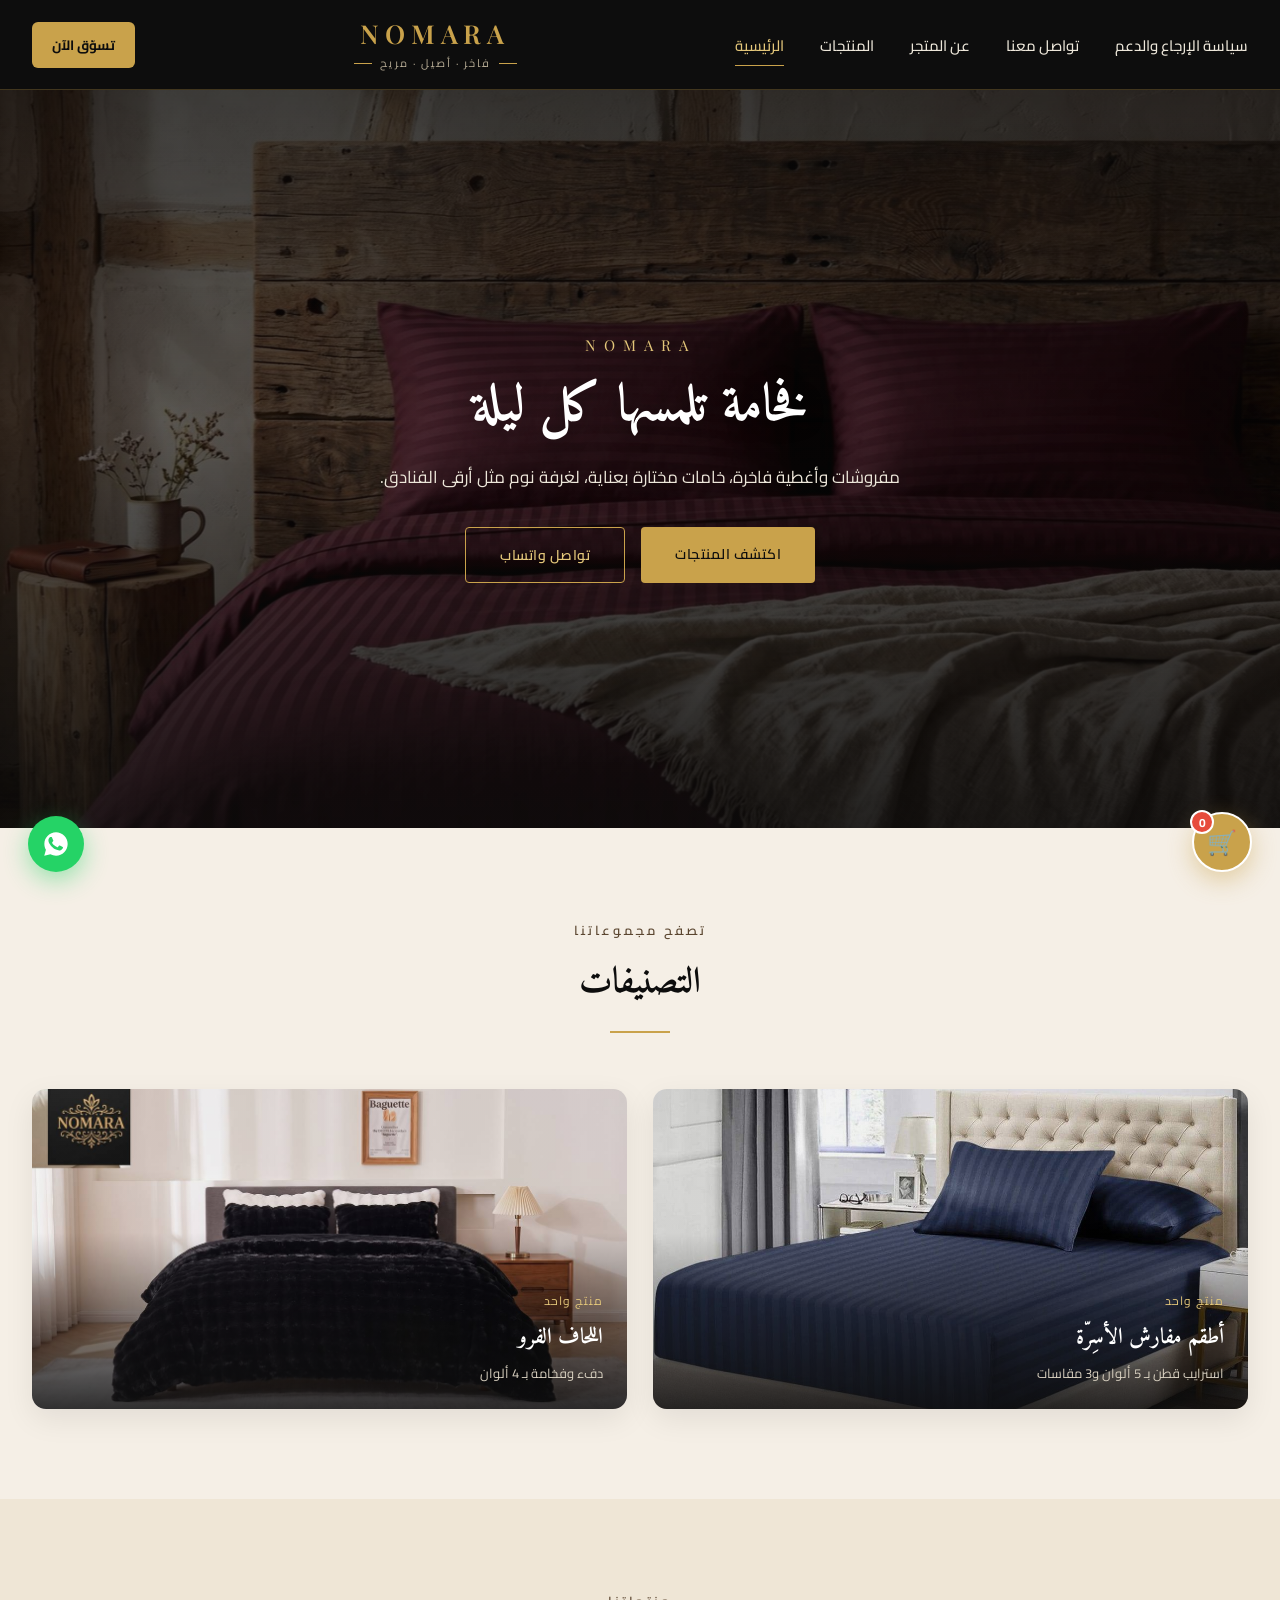
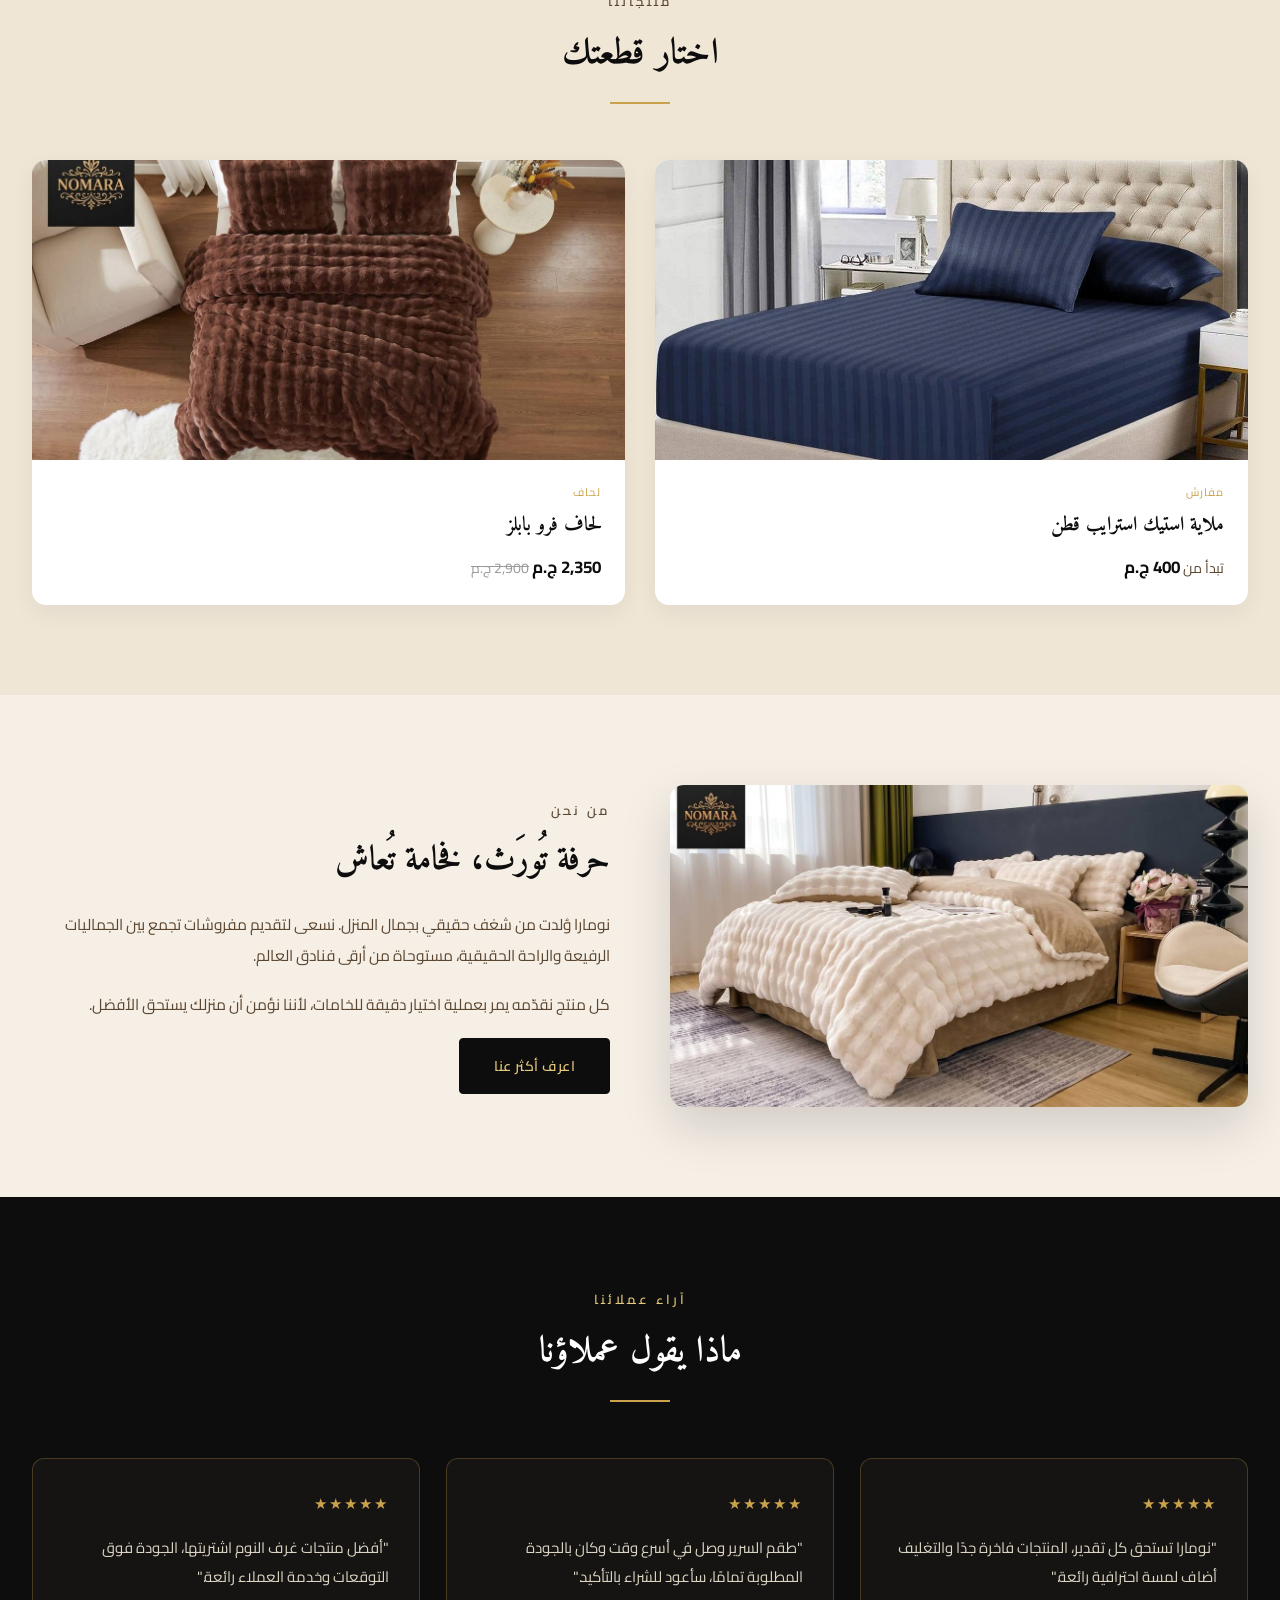
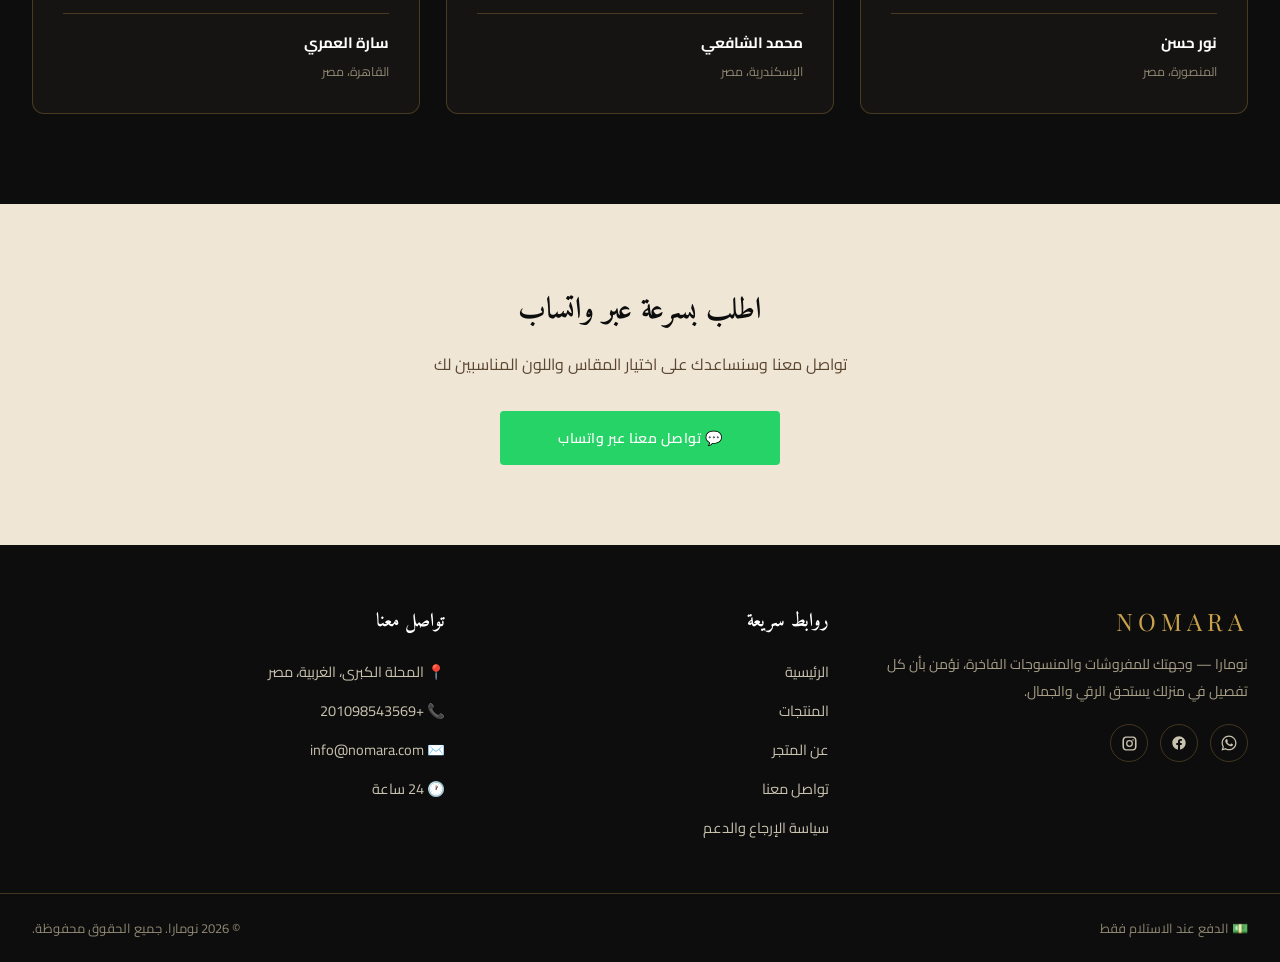
<file: index (8).html>
<!DOCTYPE html>
<html lang="ar" dir="rtl">

<head>
  <meta charset="UTF-8">
  <meta name="viewport" content="width=device-width, initial-scale=1.0">
  <title>NOMARA | نومارا</title>
  <link rel="preconnect" href="https://fonts.googleapis.com">
  <link
    href="https://fonts.googleapis.com/css2?family=Amiri:wght@400;700&family=Cairo:wght@300;400;500;600;700;800&family=Playfair+Display:wght@500;600;700&display=swap"
    rel="stylesheet">
  <style>
    :root {
      --black: #0D0D0D;
      --black-soft: #161412;
      --gold: #C9A24B;
      --gold-light: #E4C77A;
      --cream: #F5EFE6;
      --cream-2: #EFE6D6;
      --brown: #5B4630;
      --line: rgba(201, 162, 75, .28);
      --serif-ar: 'Amiri', serif;
      --serif-en: 'Playfair Display', serif;
      --sans: 'Cairo', sans-serif;

      --bg-main: var(--cream);
      --bg-sec: var(--cream-2);
      --bg-card: #ffffff;
      --text-main: var(--black);
      --text-muted: var(--brown);
      --border-light: #E7DFCE;
      --border-card: #EEE5D3;
      --shadow-color: rgba(0, 0, 0, .08);
      --input-bg: #ffffff;
    }

    * {
      box-sizing: border-box;
      margin: 0;
      padding: 0;
    }

    html {
      scroll-behavior: smooth;
    }

    body {
      font-family: var(--sans);
      background: var(--bg-main);
      color: var(--text-main);
      -webkit-font-smoothing: antialiased;
      overflow-x: hidden;
      transition: background-color .35s ease, color .35s ease;
    }

    img {
      max-width: 100%;
      display: block;
    }

    a {
      color: inherit;
      text-decoration: none;
    }

    button {
      font-family: var(--sans);
      cursor: pointer;
      border: none;
    }

    .page {
      display: none;
    }

    .page.active {
      display: block;
      animation: fadeIn .5s ease;
    }

    @keyframes fadeIn {
      from {
        opacity: 0;
        transform: translateY(8px);
      }

      to {
        opacity: 1;
        transform: translateY(0);
      }
    }

    /* ---------- Header ---------- */
    header {
      position: sticky;
      top: 0;
      z-index: 100;
      background: var(--black);
      border-bottom: 1px solid var(--line);
    }

    .nav-wrap {
      max-width: 1320px;
      margin: 0 auto;
      padding: 16px 32px;
      display: flex;
      align-items: center;
      justify-content: space-between;
    }

    .nav-links {
      display: flex;
      gap: 36px;
      list-style: none;
    }

    .nav-links a {
      color: #EDE7DA;
      font-size: 15px;
      font-weight: 500;
      position: relative;
      padding-bottom: 6px;
      transition: color .25s;
    }

    .nav-links a::after {
      content: '';
      position: absolute;
      right: 0;
      bottom: 0;
      width: 0;
      height: 1px;
      background: var(--gold);
      transition: width .3s;
    }

    .nav-links a.active,
    .nav-links a:hover {
      color: var(--gold-light);
    }

    .nav-links a.active::after,
    .nav-links a:hover::after {
      width: 100%;
    }

    .logo-block {
      text-align: center;
    }

    .logo-block .logo-text {
      font-family: var(--serif-en);
      font-size: 26px;
      letter-spacing: 6px;
      color: var(--gold);
      font-weight: 600;
    }

    .logo-block .logo-sub {
      font-size: 11px;
      color: #B9AE97;
      letter-spacing: 2px;
      margin-top: 2px;
      display: flex;
      align-items: center;
      gap: 8px;
      justify-content: center;
    }

    .logo-block .logo-sub .dash {
      width: 18px;
      height: 1px;
      background: var(--gold);
    }

    .nav-actions {
      display: flex;
      align-items: center;
      gap: 12px;
    }

    .theme-toggle-btn {
      background: rgba(201, 162, 75, 0.14);
      border: 1px solid var(--gold);
      color: var(--gold-light);
      padding: 8px 16px;
      border-radius: 20px;
      font-size: 13.5px;
      font-weight: 600;
      display: flex;
      align-items: center;
      gap: 8px;
      cursor: pointer;
      transition: all 0.3s ease;
      font-family: var(--sans);
    }

    .theme-toggle-btn:hover {
      background: var(--gold);
      color: var(--black);
      transform: translateY(-1px);
    }

    .theme-toggle-btn .theme-icon {
      font-size: 15px;
      transition: transform 0.4s ease;
    }

    .theme-toggle-btn:hover .theme-icon {
      transform: rotate(25deg);
    }

    .mobile-theme-item {
      display: none;
    }

    .nav-cta {
      background: var(--gold);
      color: var(--black);
      font-size: 13.5px;
      font-weight: 700;
      padding: 10px 20px;
      border-radius: 6px;
      white-space: nowrap;
    }

    .nav-cta:hover {
      background: var(--gold-light);
    }

    .burger {
      display: none;
      color: var(--gold);
      font-size: 24px;
      background: none;
    }

    /* ---------- Buttons ---------- */
    .btn {
      display: inline-block;
      padding: 14px 34px;
      border-radius: 4px;
      font-size: 14px;
      font-weight: 600;
      letter-spacing: .5px;
      transition: all .3s;
      cursor: pointer;
    }

    .btn-gold {
      background: var(--gold);
      color: var(--black);
    }

    .btn-gold:hover {
      background: var(--gold-light);
      transform: translateY(-2px);
    }

    .btn-outline {
      background: transparent;
      border: 1px solid var(--gold);
      color: var(--gold-light);
    }

    .btn-outline:hover {
      background: rgba(201, 162, 75, .1);
    }

    .btn-dark {
      background: var(--black);
      color: var(--gold-light);
      border: 1px solid var(--black);
    }

    .btn-dark:hover {
      background: var(--black-soft);
    }

    .btn-wa {
      background: #25D366;
      color: #fff;
      display: flex;
      align-items: center;
      gap: 10px;
      justify-content: center;
    }

    .btn-wa:hover {
      background: #1fb959;
    }

    .btn-block {
      width: 100%;
      text-align: center;
    }

    .btn:disabled {
      opacity: .55;
      cursor: not-allowed;
      transform: none !important;
    }

    /* ---------- Hero ---------- */
    .hero {
      position: relative;
      height: 82vh;
      min-height: 520px;
      display: flex;
      align-items: center;
      justify-content: center;
      text-align: center;
      overflow: hidden;
    }

    .hero img {
      position: absolute;
      inset: 0;
      width: 100%;
      height: 100%;
      object-fit: cover;
      filter: brightness(.5) saturate(1.05);
    }

    .hero::after {
      content: '';
      position: absolute;
      inset: 0;
      background: linear-gradient(180deg, rgba(13, 13, 13, .55) 0%, rgba(13, 13, 13, .25) 45%, rgba(13, 13, 13, .75) 100%);
    }

    .hero-content {
      position: relative;
      z-index: 2;
      max-width: 760px;
      padding: 0 24px;
    }

    .hero-eyebrow {
      font-family: var(--serif-en);
      letter-spacing: 8px;
      color: var(--gold-light);
      font-size: 15px;
      margin-bottom: 18px;
    }

    .hero h1 {
      font-family: var(--serif-ar);
      font-size: 52px;
      color: #fff;
      line-height: 1.35;
      margin-bottom: 18px;
      text-shadow: 0 4px 20px rgba(0, 0, 0, .4);
    }

    .hero p {
      color: #EDE7DA;
      font-size: 17px;
      margin-bottom: 34px;
      line-height: 1.9;
    }

    .hero-ctas {
      display: flex;
      gap: 16px;
      justify-content: center;
      flex-wrap: wrap;
    }

    /* ---------- Sections ---------- */
    section {
      padding: 90px 32px;
    }

    .section-inner {
      max-width: 1320px;
      margin: 0 auto;
    }

    .section-head {
      text-align: center;
      margin-bottom: 56px;
    }

    .eyebrow {
      font-size: 13px;
      letter-spacing: 3px;
      color: var(--brown);
      font-weight: 600;
      margin-bottom: 10px;
    }

    .section-title {
      font-family: var(--serif-ar);
      font-size: 36px;
      color: var(--black);
      margin-bottom: 16px;
    }

    .section-rule {
      width: 60px;
      height: 2px;
      background: var(--gold);
      margin: 0 auto;
    }

    .section-dark {
      background: var(--black);
      color: #EDE7DA;
    }

    .section-dark .section-title {
      color: #fff;
    }

    .section-dark .eyebrow {
      color: var(--gold-light);
    }

    /* Category cards */
    .cat-grid {
      display: grid;
      grid-template-columns: repeat(2, 1fr);
      gap: 26px;
    }

    .cat-card {
      position: relative;
      border-radius: 14px;
      overflow: hidden;
      height: 320px;
      cursor: pointer;
      box-shadow: 0 10px 30px rgba(0, 0, 0, .08);
      transition: transform .4s, box-shadow .4s;
    }

    .cat-card:hover {
      transform: translateY(-6px);
      box-shadow: 0 20px 40px rgba(0, 0, 0, .18);
    }

    .cat-card img {
      width: 100%;
      height: 100%;
      object-fit: cover;
      transition: transform .6s;
    }

    .cat-card:hover img {
      transform: scale(1.08);
    }

    .cat-overlay {
      position: absolute;
      inset: 0;
      background: linear-gradient(0deg, rgba(13, 13, 13, .85) 0%, rgba(13, 13, 13, .05) 55%);
      display: flex;
      flex-direction: column;
      justify-content: flex-end;
      padding: 24px;
      color: #fff;
    }

    .cat-overlay .count {
      font-size: 12px;
      color: var(--gold-light);
      margin-bottom: 6px;
      letter-spacing: 1px;
    }

    .cat-overlay h3 {
      font-family: var(--serif-ar);
      font-size: 22px;
      margin-bottom: 4px;
    }

    .cat-overlay p {
      font-size: 13px;
      color: #D8D0C0;
    }

    /* Home products preview */
    .home-prod-grid {
      display: grid;
      grid-template-columns: repeat(2, 1fr);
      gap: 30px;
    }

    .home-prod-card {
      background: #fff;
      border-radius: 14px;
      overflow: hidden;
      box-shadow: 0 8px 24px rgba(0, 0, 0, .06);
      cursor: pointer;
      transition: transform .35s, box-shadow .35s;
    }

    .home-prod-card:hover {
      transform: translateY(-6px);
      box-shadow: 0 16px 34px rgba(0, 0, 0, .12);
    }

    .home-prod-card img {
      height: 300px;
      width: 100%;
      object-fit: cover;
    }

    .home-prod-card .body {
      padding: 22px 24px;
    }

    .home-prod-card .tag {
      font-size: 11px;
      color: var(--gold);
      letter-spacing: 1px;
      margin-bottom: 6px;
    }

    .home-prod-card h4 {
      font-family: var(--serif-ar);
      font-size: 20px;
      margin-bottom: 8px;
    }

    .home-prod-card .from-price {
      font-size: 14px;
      color: var(--brown);
    }

    .home-prod-card .from-price b {
      color: var(--black);
      font-size: 17px;
    }

    /* Story */
    .story {
      display: grid;
      grid-template-columns: 1fr 1fr;
      gap: 60px;
      align-items: center;
    }

    .story-text .eyebrow {
      margin-bottom: 14px;
    }

    .story-text h2 {
      font-family: var(--serif-ar);
      font-size: 34px;
      line-height: 1.5;
      margin-bottom: 22px;
    }

    .story-text p {
      color: var(--brown);
      line-height: 2;
      margin-bottom: 18px;
      font-size: 15.5px;
    }

    .story-img {
      border-radius: 14px;
      overflow: hidden;
      box-shadow: 0 20px 50px rgba(0, 0, 0, .15);
    }

    /* Testimonials */
    .test-grid {
      display: grid;
      grid-template-columns: repeat(3, 1fr);
      gap: 26px;
    }

    .test-card {
      background: var(--black-soft);
      border: 1px solid var(--line);
      border-radius: 12px;
      padding: 30px;
    }

    .stars {
      color: var(--gold);
      font-size: 15px;
      margin-bottom: 16px;
      letter-spacing: 2px;
    }

    .test-card p {
      font-size: 15px;
      line-height: 1.9;
      color: #DCD5C4;
      margin-bottom: 22px;
    }

    .test-foot {
      border-top: 1px solid var(--line);
      padding-top: 14px;
    }

    .test-foot .name {
      font-weight: 700;
      color: #fff;
      font-size: 15px;
    }

    .test-foot .loc {
      font-size: 12.5px;
      color: #8f8873;
      margin-top: 3px;
    }

    /* Newsletter */
    .newsletter {
      background: var(--cream-2);
      text-align: center;
      padding: 80px 32px;
    }

    .newsletter h2 {
      font-family: var(--serif-ar);
      font-size: 30px;
      margin-bottom: 12px;
    }

    .newsletter p {
      color: var(--brown);
      margin-bottom: 32px;
    }

    /* Footer */
    footer {
      background: var(--black);
      color: #C9C2AE;
      padding-top: 60px;
    }

    .foot-grid {
      max-width: 1320px;
      margin: 0 auto;
      padding: 0 32px 40px;
      display: grid;
      grid-template-columns: 1.1fr 1fr 1.2fr;
      gap: 40px;
    }

    .foot-col h4 {
      font-family: var(--serif-ar);
      color: #fff;
      font-size: 19px;
      margin-bottom: 20px;
    }

    .foot-col ul {
      list-style: none;
    }

    .foot-col li {
      margin-bottom: 12px;
      font-size: 14.5px;
      display: flex;
      align-items: center;
      gap: 10px;
    }

    .foot-col a:hover {
      color: var(--gold-light);
    }

    .foot-brand .logo-text {
      font-family: var(--serif-en);
      color: var(--gold);
      font-size: 24px;
      letter-spacing: 5px;
      margin-bottom: 14px;
    }

    .foot-brand p {
      font-size: 14px;
      line-height: 1.9;
      color: #A79F87;
      margin-bottom: 20px;
    }

    .social-row {
      display: flex;
      gap: 12px;
    }

    .social-row a {
      width: 38px;
      height: 38px;
      border: 1px solid var(--line);
      border-radius: 50%;
      display: flex;
      align-items: center;
      justify-content: center;
      transition: all .3s;
    }

    .social-row a:hover {
      background: var(--gold);
      color: var(--black);
      border-color: var(--gold);
    }

    .foot-bottom {
      border-top: 1px solid var(--line);
      padding: 22px 32px;
      display: flex;
      justify-content: space-between;
      max-width: 1320px;
      margin: 0 auto;
      font-size: 13px;
      color: #8f8873;
      flex-wrap: wrap;
      gap: 12px;
    }

    .pay-icons {
      display: flex;
      gap: 10px;
      font-size: 13px;
      flex-wrap: wrap;
    }

    /* ---------- Products Page ---------- */
    .page-header {
      background: var(--black);
      padding: 70px 32px;
      text-align: center;
    }

    .page-header h1 {
      font-family: var(--serif-ar);
      color: #fff;
      font-size: 38px;
      margin-bottom: 12px;
    }

    .page-header .crumb {
      color: var(--gold-light);
      font-size: 13px;
      letter-spacing: 1px;
    }

    .products-wrap {
      max-width: 1320px;
      margin: 0 auto;
      padding: 60px 32px;
    }

    .product-detail {
      display: grid;
      grid-template-columns: 1fr 1fr;
      gap: 56px;
      align-items: start;
      padding: 50px 0;
      border-bottom: 1px solid #E7DFCE;
    }

    .product-detail:last-of-type {
      border-bottom: none;
    }

    .gallery-main {
      border-radius: 14px;
      overflow: hidden;
      box-shadow: 0 10px 30px rgba(0, 0, 0, .08);
      height: 460px;
      background: #eee;
    }

    .gallery-main img {
      width: 100%;
      height: 100%;
      object-fit: cover;
    }

    .gallery-thumbs {
      display: flex;
      gap: 12px;
      margin-top: 14px;
      flex-wrap: wrap;
    }

    .gallery-thumbs img {
      width: 66px;
      height: 66px;
      object-fit: cover;
      border-radius: 8px;
      cursor: pointer;
      border: 2px solid transparent;
      opacity: .7;
      transition: all .2s;
    }

    .gallery-thumbs img:hover {
      opacity: 1;
    }

    .gallery-thumbs img.active {
      border-color: var(--gold);
      opacity: 1;
    }

    .product-info .cat-tag {
      font-size: 12px;
      color: var(--gold);
      letter-spacing: 1.5px;
      margin-bottom: 10px;
      font-weight: 700;
    }

    .product-info h2 {
      font-family: var(--serif-ar);
      font-size: 30px;
      margin-bottom: 14px;
    }

    .product-info .desc {
      color: var(--brown);
      line-height: 1.9;
      margin-bottom: 26px;
      font-size: 15px;
    }

    .option-group {
      margin-bottom: 24px;
    }

    .option-group h5 {
      font-size: 14px;
      font-weight: 700;
      margin-bottom: 12px;
      color: var(--black);
    }

    .color-options {
      display: flex;
      gap: 14px;
      flex-wrap: wrap;
    }

    .color-swatch {
      width: 36px;
      height: 36px;
      border-radius: 50%;
      cursor: pointer;
      box-shadow: 0 0 0 1px #ddd, 0 2px 6px rgba(0, 0, 0, .1);
      border: 2px solid #fff;
      position: relative;
      transition: transform .2s;
    }

    .color-swatch:hover {
      transform: translateY(-2px);
    }

    .color-swatch.active {
      box-shadow: 0 0 0 2px var(--gold), 0 2px 6px rgba(0, 0, 0, .15);
    }

    .color-name {
      font-size: 13px;
      color: var(--brown);
      margin-top: 10px;
    }

    .color-hint {
      font-size: 12px;
      color: var(--text-muted);
      opacity: .75;
      margin-top: 6px;
    }

    .opt-select {
      width: 100%;
      padding: 14px 16px;
      border: 1px solid #E0D6BC;
      border-radius: 8px;
      font-family: var(--sans);
      font-size: 14.5px;
      background: #fff;
    }

    .opt-select:focus {
      outline: 2px solid var(--gold);
      border-color: var(--gold);
    }

    .qty-stepper {
      display: flex;
      align-items: center;
      gap: 16px;
    }

    .qty-stepper button {
      width: 38px;
      height: 38px;
      border-radius: 8px;
      background: var(--cream-2);
      font-size: 18px;
      font-weight: 700;
      color: var(--brown);
    }

    .qty-stepper button:hover {
      background: var(--gold);
      color: #fff;
    }

    .qty-stepper span {
      min-width: 22px;
      text-align: center;
      font-weight: 700;
      font-size: 16px;
    }

    .price-row {
      display: flex;
      align-items: baseline;
      gap: 14px;
      margin: 24px 0 10px;
    }

    .price-row .cur {
      font-size: 28px;
      font-weight: 700;
      color: var(--black);
    }

    .price-row .old {
      font-size: 15px;
      color: #999;
      text-decoration: line-through;
    }

    .contents-note {
      font-size: 13px;
      color: var(--brown);
      background: var(--cream-2);
      padding: 12px 16px;
      border-radius: 8px;
      margin-bottom: 24px;
      line-height: 1.8;
    }

    /* Order Section */
    .order-section {
      background: var(--cream-2);
      padding: 80px 32px;
      scroll-margin-top: 100px;
    }

    .order-box {
      max-width: 760px;
      margin: 0 auto;
      background: #fff;
      border-radius: 14px;
      padding: 44px;
      box-shadow: 0 10px 30px rgba(0, 0, 0, .06);
    }

    .order-box h3 {
      font-family: var(--serif-ar);
      font-size: 26px;
      margin-bottom: 6px;
    }

    .order-box>p.hint {
      color: var(--brown);
      margin-bottom: 24px;
      font-size: 14.5px;
    }

    .order-summary {
      background: var(--cream);
      border-radius: 10px;
      padding: 16px 18px;
      margin-bottom: 26px;
      font-size: 14.5px;
      color: var(--black);
    }

    .order-summary.empty {
      color: #999;
      text-align: center;
      font-size: 14px;
    }

    .step-label {
      display: flex;
      align-items: center;
      gap: 10px;
      font-size: 14px;
      font-weight: 700;
      color: var(--text-main);
      margin-bottom: 12px;
    }

    .step-num {
      width: 24px;
      height: 24px;
      border-radius: 50%;
      background: var(--gold);
      color: var(--black);
      font-size: 12.5px;
      font-weight: 800;
      display: flex;
      align-items: center;
      justify-content: center;
      flex-shrink: 0;
    }

    .step-divider {
      height: 1px;
      background: var(--border-light, #EEE5D3);
      margin: 26px 0 22px;
    }

    .cart-item {
      display: flex;
      justify-content: space-between;
      align-items: center;
      padding: 10px 0;
      border-bottom: 1px solid #EEE5D3;
    }

    .cart-item:last-child {
      border-bottom: none;
    }

    .cart-item-name {
      font-weight: 600;
      font-size: 14px;
    }

    .cart-item-detail {
      font-size: 12.5px;
      color: var(--brown);
      margin-top: 3px;
    }

    .cart-item-price {
      font-weight: 700;
      color: var(--black);
      white-space: nowrap;
    }

    .cart-item-remove {
      background: none;
      border: none;
      color: #c44;
      font-size: 18px;
      cursor: pointer;
      padding: 0 6px;
      line-height: 1;
    }

    .cart-item-remove:hover {
      color: #900;
    }

    .cart-empty-msg {
      color: #999;
      text-align: center;
      font-size: 14px;
      padding: 12px 0;
    }

    .cart-subtotal {
      display: flex;
      justify-content: space-between;
      padding: 10px 0 0;
      font-size: 13.5px;
      color: var(--brown);
      font-weight: 600;
    }

    .add-to-cart-btn {
      background: var(--cream-2);
      color: var(--brown);
      border: 1px solid var(--gold);
      padding: 10px 20px;
      border-radius: 6px;
      font-size: 13.5px;
      font-weight: 600;
      margin-top: 12px;
      width: 100%;
      transition: all .25s;
    }

    .add-to-cart-btn:hover {
      background: var(--gold);
      color: var(--black);
    }

    /* Confirmation Page */
    #page-confirm {
      background: var(--cream);
      min-height: 80vh;
    }

    .confirm-box {
      max-width: 680px;
      margin: 0 auto;
      padding: 80px 32px;
      text-align: center;
    }

    .confirm-icon {
      width: 90px;
      height: 90px;
      border-radius: 50%;
      background: linear-gradient(135deg, rgba(201, 162, 75, .15), rgba(201, 162, 75, .05));
      display: flex;
      align-items: center;
      justify-content: center;
      margin: 0 auto 28px;
      font-size: 44px;
      border: 2px solid var(--line);
    }

    .confirm-box h1 {
      font-family: var(--serif-ar);
      font-size: 32px;
      margin-bottom: 16px;
      color: var(--black);
    }

    .confirm-box>p {
      color: var(--brown);
      font-size: 16px;
      line-height: 1.9;
      margin-bottom: 32px;
    }

    .confirm-order-details {
      background: #fff;
      border-radius: 12px;
      padding: 24px;
      text-align: right;
      box-shadow: 0 4px 16px rgba(0, 0, 0, .05);
      margin-bottom: 32px;
    }

    .confirm-order-details h3 {
      font-family: var(--serif-ar);
      font-size: 18px;
      margin-bottom: 16px;
      padding-bottom: 12px;
      border-bottom: 1px solid #EEE5D3;
    }

    .confirm-detail-row {
      display: flex;
      justify-content: space-between;
      padding: 7px 0;
      font-size: 14px;
      color: var(--brown);
    }

    .confirm-detail-row span:first-child {
      font-weight: 600;
      color: var(--black);
    }

    .confirm-detail-row.total-row-conf {
      font-weight: 700;
      font-size: 16px;
      color: var(--black);
      border-top: 2px solid var(--gold);
      padding-top: 12px;
      margin-top: 6px;
    }

    .form-group {
      margin-bottom: 20px;
    }

    .form-row {
      display: grid;
      grid-template-columns: 1fr 1fr;
      gap: 16px;
    }

    .form-group label {
      display: block;
      font-size: 14px;
      font-weight: 600;
      margin-bottom: 8px;
    }

    .form-group input,
    .form-group select,
    .form-group textarea {
      width: 100%;
      padding: 14px 16px;
      border: 1px solid #E0D6BC;
      border-radius: 6px;
      font-family: var(--sans);
      font-size: 14.5px;
      background: #fff;
    }

    .form-group input:focus,
    .form-group select:focus,
    .form-group textarea:focus {
      outline: 2px solid var(--gold);
      border-color: var(--gold);
    }

    .pay-options {
      display: flex;
      gap: 14px;
      flex-wrap: wrap;
    }

    .pay-opt {
      flex: 1;
      min-width: 220px;
      border: 1px solid #E0D6BC;
      border-radius: 8px;
      padding: 14px 16px;
      cursor: pointer;
    }

    .pay-opt input {
      margin-inline-end: 8px;
    }

    .pay-opt.active {
      border-color: var(--gold);
      background: var(--cream-2);
    }

    .pay-opt .small {
      display: block;
      font-size: 12.5px;
      color: var(--brown);
      margin-top: 6px;
      margin-inline-start: 24px;
    }

    .total-row {
      display: flex;
      justify-content: space-between;
      align-items: center;
      font-size: 16px;
      font-weight: 700;
      margin: 24px 0;
      padding-top: 18px;
      border-top: 1px solid #EEE5D3;
    }

    .total-row .grand {
      font-size: 20px;
      color: var(--gold);
    }

    .shipping-note {
      font-size: 13px;
      color: #999;
      margin-bottom: 20px;
    }

    .success-box {
      display: none;
      text-align: center;
      padding: 30px 10px;
    }

    .success-box.show {
      display: block;
    }

    .success-box .ic {
      font-size: 48px;
      margin-bottom: 16px;
    }

    .success-box h3 {
      font-family: var(--serif-ar);
      font-size: 24px;
      margin-bottom: 10px;
    }

    .success-box p {
      color: var(--brown);
      margin-bottom: 24px;
      font-size: 14.5px;
      line-height: 1.8;
    }

    /* ---------- About Page ---------- */
    .about-hero {
      position: relative;
      height: 60vh;
      min-height: 420px;
    }

    .about-hero img {
      position: absolute;
      inset: 0;
      width: 100%;
      height: 100%;
      object-fit: cover;
    }

    .about-hero::after {
      content: '';
      position: absolute;
      inset: 0;
      background: rgba(13, 13, 13, .55);
    }

    .about-hero-content {
      position: relative;
      z-index: 2;
      height: 100%;
      display: flex;
      flex-direction: column;
      align-items: center;
      justify-content: center;
      text-align: center;
      color: #fff;
      padding: 0 24px;
    }

    .about-hero-content h1 {
      font-family: var(--serif-ar);
      font-size: 44px;
      margin-bottom: 14px;
    }

    .vision-grid {
      display: grid;
      grid-template-columns: repeat(3, 1fr);
      gap: 30px;
    }

    .vision-card {
      text-align: center;
      padding: 40px 26px;
      background: #fff;
      border-radius: 14px;
      box-shadow: 0 8px 24px rgba(0, 0, 0, .06);
    }

    .vision-icon {
      width: 64px;
      height: 64px;
      border-radius: 50%;
      background: var(--cream-2);
      color: var(--gold);
      display: flex;
      align-items: center;
      justify-content: center;
      font-size: 26px;
      margin: 0 auto 20px;
    }

    .vision-card h3 {
      font-family: var(--serif-ar);
      font-size: 20px;
      margin-bottom: 12px;
    }

    .vision-card p {
      font-size: 14.5px;
      color: var(--brown);
      line-height: 1.9;
    }

    /* ---------- Contact Page ---------- */
    .contact-layout {
      max-width: 1320px;
      margin: 0 auto;
      padding: 80px 32px;
      display: grid;
      grid-template-columns: 1fr 1fr;
      gap: 60px;
    }

    .contact-form {
      background: #fff;
      border-radius: 14px;
      padding: 44px;
      box-shadow: 0 10px 30px rgba(0, 0, 0, .06);
    }

    .contact-form h2 {
      font-family: var(--serif-ar);
      font-size: 28px;
      margin-bottom: 8px;
    }

    .contact-form>p {
      color: var(--brown);
      margin-bottom: 30px;
      font-size: 14.5px;
    }

    .contact-info h3 {
      font-family: var(--serif-ar);
      font-size: 24px;
      margin-bottom: 24px;
    }

    .info-item {
      display: flex;
      gap: 16px;
      margin-bottom: 24px;
      align-items: flex-start;
    }

    .info-item .ic {
      width: 44px;
      height: 44px;
      background: var(--black);
      color: var(--gold);
      border-radius: 50%;
      display: flex;
      align-items: center;
      justify-content: center;
      font-size: 18px;
      flex-shrink: 0;
    }

    .info-item h5 {
      font-size: 15px;
      margin-bottom: 4px;
    }

    .info-item p {
      font-size: 14px;
      color: var(--brown);
      line-height: 1.7;
    }

    .map-box {
      margin-top: 20px;
      height: 200px;
      border-radius: 12px;
      background: linear-gradient(135deg, #e9e0cc, #d9cba5);
      display: flex;
      align-items: center;
      justify-content: center;
      color: var(--brown);
      font-size: 14px;
    }

    /* Responsive */
    @media(max-width:980px) {

      .cat-grid,
      .home-prod-grid {
        grid-template-columns: 1fr;
      }

      .story,
      .contact-layout {
        grid-template-columns: 1fr;
      }

      .product-detail {
        grid-template-columns: 1fr;
      }

      .foot-grid {
        grid-template-columns: 1fr;
        text-align: center;
      }

      .social-row {
        justify-content: center;
      }

      .info-item {
        justify-content: center;
        text-align: right;
      }

      .form-row {
        grid-template-columns: 1fr;
      }
    }

    @media(max-width:680px) {
      .nav-links {
        display: none;
      }

      .burger {
        display: block;
      }

      .theme-toggle-btn .theme-label {
        display: none;
      }

      .theme-toggle-btn {
        padding: 8px 10px;
        border-radius: 50%;
      }

      .mobile-theme-item {
        display: block;
        border-top: 1px solid rgba(201, 162, 75, 0.2);
        padding-top: 12px;
        margin-top: 6px;
      }

      .mobile-theme-btn {
        background: rgba(201, 162, 75, 0.15);
        border: 1px solid var(--gold);
        color: var(--gold-light);
        padding: 10px 18px;
        border-radius: 8px;
        font-size: 14px;
        font-weight: 600;
        width: 100%;
        display: flex;
        align-items: center;
        justify-content: center;
        gap: 8px;
        font-family: var(--sans);
        cursor: pointer;
      }

      .cat-grid,
      .home-prod-grid,
      .test-grid,
      .vision-grid {
        grid-template-columns: 1fr;
      }

      .hero h1 {
        font-size: 34px;
      }

      .section-title {
        font-size: 28px;
      }

      section {
        padding: 60px 20px;
      }

      .foot-bottom {
        flex-direction: column;
        text-align: center;
        justify-content: center;
      }

      .gallery-main {
        height: 320px;
      }

      .order-box {
        padding: 28px 20px;
      }
    }

    /* ================= DYNAMICS & ANIMATION ================= */

    /* --- 1. Basic touches: scroll reveal --- */
    .reveal {
      opacity: 0;
      transform: translateY(26px);
      transition: opacity .7s cubic-bezier(.22, .61, .36, 1), transform .7s cubic-bezier(.22, .61, .36, 1);
      will-change: opacity, transform;
    }

    .reveal.in-view {
      opacity: 1;
      transform: translateY(0);
    }

    .reveal-stagger.in-view>* {
      animation: none;
    }

    .reveal-stagger>* {
      opacity: 0;
      transform: translateY(22px);
      transition: opacity .6s ease, transform .6s ease;
    }

    .reveal-stagger.in-view>*:nth-child(1) {
      transition-delay: .05s;
    }

    .reveal-stagger.in-view>*:nth-child(2) {
      transition-delay: .15s;
    }

    .reveal-stagger.in-view>*:nth-child(3) {
      transition-delay: .25s;
    }

    .reveal-stagger.in-view>*:nth-child(4) {
      transition-delay: .35s;
    }

    .reveal-stagger.in-view>* {
      opacity: 1;
      transform: translateY(0);
    }

    /* smoother hover easing for cards/images */
    .cat-card,
    .home-prod-card,
    .cat-card img,
    .home-prod-card img {
      transition: transform .5s cubic-bezier(.22, .61, .36, 1), box-shadow .5s cubic-bezier(.22, .61, .36, 1);
    }

    /* --- Hero entrance --- */
    .hero-eyebrow,
    .hero h1,
    .hero p,
    .hero-ctas {
      opacity: 0;
      transform: translateY(22px);
      animation: heroIn .8s cubic-bezier(.22, .61, .36, 1) forwards;
    }

    .hero-eyebrow {
      animation-delay: .15s;
    }

    .hero h1 {
      animation-delay: .32s;
    }

    .hero p {
      animation-delay: .5s;
    }

    .hero-ctas {
      animation-delay: .68s;
    }

    @keyframes heroIn {
      to {
        opacity: 1;
        transform: translateY(0);
      }
    }

    /* --- 2. Product page interaction --- */
    .gallery-main img {
      transition: opacity .28s ease;
    }

    .gallery-main img.fading {
      opacity: 0;
    }

    .color-swatch {
      transition: transform .25s cubic-bezier(.34, 1.56, .64, 1), box-shadow .25s ease;
    }

    .color-swatch.active {
      animation: swatchPulse .5s ease;
    }

    @keyframes swatchPulse {
      0% {
        box-shadow: 0 0 0 2px var(--gold), 0 0 0 0 rgba(201, 162, 75, .5);
      }

      70% {
        box-shadow: 0 0 0 2px var(--gold), 0 0 0 9px rgba(201, 162, 75, 0);
      }

      100% {
        box-shadow: 0 0 0 2px var(--gold), 0 2px 6px rgba(0, 0, 0, .15);
      }
    }

    .price-row .cur {
      transition: opacity .15s ease;
    }

    .price-row .cur.bump {
      animation: priceBump .35s ease;
    }

    @keyframes priceBump {
      0% {
        opacity: .35;
        transform: translateY(3px);
      }

      100% {
        opacity: 1;
        transform: translateY(0);
      }
    }

    /* --- 3. Premium extras --- */
    .hero img {
      will-change: transform;
    }

    header {
      transition: padding .35s ease, box-shadow .35s ease;
    }

    header.scrolled .nav-wrap {
      padding-top: 9px;
      padding-bottom: 9px;
    }

    header.scrolled {
      box-shadow: 0 6px 22px rgba(0, 0, 0, .25);
    }

    .success-check {
      width: 64px;
      height: 64px;
      margin: 0 auto 16px;
    }

    .success-check circle {
      stroke: var(--gold);
      stroke-width: 2.5;
      fill: none;
      stroke-dasharray: 164;
      stroke-dashoffset: 164;
    }

    .success-check path {
      stroke: var(--gold);
      stroke-width: 3;
      fill: none;
      stroke-linecap: round;
      stroke-linejoin: round;
      stroke-dasharray: 38;
      stroke-dashoffset: 38;
    }

    .success-box.show .success-check circle {
      animation: drawCircle .6s ease forwards;
    }

    .success-box.show .success-check path {
      animation: drawCheck .4s ease .55s forwards;
    }

    @keyframes drawCircle {
      to {
        stroke-dashoffset: 0;
      }
    }

    @keyframes drawCheck {
      to {
        stroke-dashoffset: 0;
      }
    }

    /* --- 4. Mobile enhancements --- */
    .nav-links {
      transition: max-height .35s ease, opacity .3s ease;
    }

    .nav-links.mobile-open {
      display: flex !important;
      flex-direction: column;
      position: absolute;
      top: 100%;
      right: 0;
      left: 0;
      background: var(--black);
      padding: 20px;
      gap: 16px;
      text-align: center;
      opacity: 1;
      max-height: 400px;
    }

    .nav-links.mobile-closing {
      display: flex !important;
      flex-direction: column;
      position: absolute;
      top: 100%;
      right: 0;
      left: 0;
      background: var(--black);
      padding: 0 20px;
      gap: 16px;
      text-align: center;
      opacity: 0;
      max-height: 0;
      overflow: hidden;
    }

    .color-swatch,
    .qty-stepper button,
    .btn,
    .home-prod-card,
    .cat-card {
      -webkit-tap-highlight-color: transparent;
    }

    .color-swatch:active {
      transform: scale(.88);
    }

    .qty-stepper button:active {
      transform: scale(.9);
    }

    .btn:active {
      transform: scale(.97);
    }

    @media(prefers-reduced-motion: reduce) {

      .reveal,
      .reveal-stagger>*,
      .hero-eyebrow,
      .hero h1,
      .hero p,
      .hero-ctas,
      .color-swatch.active,
      .price-row .cur.bump,
      .success-check circle,
      .success-check path {
        animation: none !important;
        transition: none !important;
        opacity: 1 !important;
        transform: none !important;
        stroke-dashoffset: 0 !important;
      }
    }

    /* ================= 5. DRAWER, FLOATING BUTTONS & TOASTS ================= */
    .floating-cart-btn {
      position: fixed;
      bottom: 28px;
      right: 28px;
      z-index: 1000;
      width: 60px;
      height: 60px;
      border-radius: 50%;
      background: var(--gold);
      color: var(--black);
      box-shadow: 0 8px 25px rgba(201, 162, 75, 0.45);
      display: flex;
      align-items: center;
      justify-content: center;
      cursor: pointer;
      border: 2px solid #fff;
      transition: transform 0.3s cubic-bezier(0.34, 1.56, 0.64, 1), box-shadow 0.3s, opacity .3s ease, visibility .3s ease;
    }

    .floating-cart-btn.float-hidden,
    .floating-wa-btn.float-hidden {
      opacity: 0;
      visibility: hidden;
      transform: scale(.7);
      pointer-events: none;
    }

    .floating-cart-btn:hover {
      transform: scale(1.08) translateY(-2px);
      background: var(--gold-light);
      box-shadow: 0 12px 30px rgba(201, 162, 75, 0.6);
    }

    .floating-cart-btn .cart-icon {
      font-size: 24px;
    }

    .floating-cart-btn .cart-badge {
      position: absolute;
      top: -4px;
      left: -4px;
      background: #e74c3c;
      color: #fff;
      font-size: 12px;
      font-weight: 700;
      width: 24px;
      height: 24px;
      border-radius: 50%;
      display: flex;
      align-items: center;
      justify-content: center;
      border: 2px solid #fff;
      transition: transform 0.3s ease;
    }

    .floating-cart-btn .cart-badge.pop {
      animation: badgePop 0.35s ease;
    }

    @keyframes badgePop {
      0% {
        transform: scale(1);
      }

      50% {
        transform: scale(1.4);
      }

      100% {
        transform: scale(1);
      }
    }

    .floating-wa-btn {
      position: fixed;
      bottom: 28px;
      left: 28px;
      z-index: 1000;
      width: 56px;
      height: 56px;
      border-radius: 50%;
      background: #25D366;
      color: #fff;
      box-shadow: 0 8px 25px rgba(37, 211, 102, 0.45);
      display: flex;
      align-items: center;
      justify-content: center;
      cursor: pointer;
      transition: transform 0.3s ease, box-shadow 0.3s ease, opacity .3s ease, visibility .3s ease;
      animation: waPulse 2s infinite;
    }

    @media (max-width: 480px) {
      .floating-cart-btn {
        width: 48px;
        height: 48px;
        bottom: 16px;
        right: 16px;
      }

      .floating-cart-btn .cart-icon {
        font-size: 19px;
      }

      .floating-wa-btn {
        width: 44px;
        height: 44px;
        bottom: 16px;
        left: 16px;
      }

      .floating-wa-btn svg {
        width: 22px;
        height: 22px;
      }
    }

    .floating-wa-btn:hover {
      transform: scale(1.1);
      box-shadow: 0 12px 30px rgba(37, 211, 102, 0.6);
    }

    @keyframes waPulse {
      0% {
        box-shadow: 0 0 0 0 rgba(37, 211, 102, 0.6);
      }

      70% {
        box-shadow: 0 0 0 15px rgba(37, 211, 102, 0);
      }

      100% {
        box-shadow: 0 0 0 0 rgba(37, 211, 102, 0);
      }
    }

    .cart-drawer {
      position: fixed;
      inset: 0;
      z-index: 9999;
      visibility: hidden;
      opacity: 0;
      transition: opacity 0.35s ease, visibility 0.35s ease;
    }

    .cart-drawer.active {
      visibility: visible;
      opacity: 1;
    }

    .cart-drawer-overlay {
      position: absolute;
      inset: 0;
      background: rgba(13, 13, 13, 0.65);
      backdrop-filter: blur(4px);
    }

    .cart-drawer-content {
      position: absolute;
      top: 0;
      bottom: 0;
      left: 0;
      width: 420px;
      max-width: 90vw;
      background: #fff;
      display: flex;
      flex-direction: column;
      box-shadow: 10px 0 40px rgba(0, 0, 0, 0.25);
      transform: translateX(-100%);
      transition: transform 0.35s cubic-bezier(0.22, 0.61, 0.36, 1);
    }

    .cart-drawer.active .cart-drawer-content {
      transform: translateX(0);
    }

    .cart-drawer-header {
      padding: 24px;
      background: var(--black);
      color: #fff;
      display: flex;
      align-items: center;
      justify-content: space-between;
      border-bottom: 1px solid var(--line);
    }

    .cart-drawer-header h3 {
      font-family: var(--serif-ar);
      font-size: 22px;
      color: var(--gold-light);
      margin: 0;
    }

    .cart-drawer-close {
      background: none;
      border: none;
      color: #fff;
      font-size: 28px;
      cursor: pointer;
      line-height: 1;
      transition: color 0.2s;
    }

    .cart-drawer-close:hover {
      color: var(--gold);
    }

    .cart-drawer-items {
      flex: 1;
      overflow-y: auto;
      padding: 20px 24px;
    }

    .drawer-item {
      display: flex;
      justify-content: space-between;
      align-items: center;
      padding: 16px 0;
      border-bottom: 1px solid #EEE5D3;
    }

    .drawer-item-title {
      font-weight: 700;
      font-size: 15px;
      color: var(--black);
    }

    .drawer-item-sub {
      font-size: 13px;
      color: var(--brown);
      margin-top: 4px;
    }

    .drawer-item-price {
      font-weight: 700;
      color: var(--black);
      font-size: 15px;
    }

    .drawer-item-actions {
      display: flex;
      align-items: center;
      gap: 8px;
      margin-top: 8px;
    }

    .drawer-item-actions button {
      width: 26px;
      height: 26px;
      border-radius: 6px;
      background: var(--cream-2);
      color: var(--black);
      font-weight: 700;
      font-size: 14px;
      border: none;
      cursor: pointer;
      display: flex;
      align-items: center;
      justify-content: center;
    }

    .drawer-item-actions button:hover {
      background: var(--gold);
      color: #fff;
    }

    .drawer-item-remove {
      background: none;
      border: none;
      color: #c44;
      font-size: 18px;
      cursor: pointer;
      padding: 0 4px;
    }

    .cart-drawer-footer {
      padding: 24px;
      background: var(--cream);
      border-top: 1px solid #E7DFCE;
    }

    .cart-drawer-total {
      display: flex;
      justify-content: space-between;
      align-items: center;
      font-size: 17px;
      font-weight: 700;
      margin-bottom: 18px;
      color: var(--black);
    }

    .cart-drawer-total span:last-child {
      color: var(--gold-light);
      font-size: 20px;
    }

    .toast-container {
      position: fixed;
      top: 24px;
      left: 50%;
      transform: translateX(-50%);
      z-index: 10000;
      display: flex;
      flex-direction: column;
      gap: 10px;
      pointer-events: none;
    }

    .toast-message {
      background: var(--black);
      color: var(--cream);
      border: 1px solid var(--gold);
      padding: 14px 24px;
      border-radius: 8px;
      box-shadow: 0 8px 24px rgba(0, 0, 0, 0.25);
      font-size: 14.5px;
      font-weight: 600;
      display: flex;
      align-items: center;
      gap: 10px;
      animation: toastIn 0.35s cubic-bezier(0.22, 0.61, 0.36, 1) forwards;
      pointer-events: auto;
    }

    @keyframes toastIn {
      from {
        opacity: 0;
        transform: translateY(-20px) scale(0.95);
      }

      to {
        opacity: 1;
        transform: translateY(0) scale(1);
      }
    }

    .toast-message.toast-out {
      animation: toastOut 0.35s forwards;
    }

    @keyframes toastOut {
      to {
        opacity: 0;
        transform: translateY(-20px) scale(0.95);
      }
    }

    .input-error-msg {
      color: #d9534f;
      font-size: 12.5px;
      margin-top: 4px;
      display: none;
    }

    .form-group.has-error input {
      border-color: #d9534f !important;
    }

    .form-group.has-error .input-error-msg {
      display: block;
    }

    /* ================= CUSTOMER SUPPORT & RETURN SECTION ================= */
    .support-section {
      padding: 70px 24px;
      direction: rtl;
      background: var(--bg-main);
    }

    .support-grid {
      display: grid;
      grid-template-columns: repeat(auto-fit, minmax(320px, 1fr));
      gap: 32px;
      max-width: 1140px;
      margin: 0 auto;
    }

    .support-card {
      background: var(--bg-card);
      border-radius: 16px;
      padding: 34px;
      box-shadow: 0 8px 24px var(--shadow-color);
      border: 1px solid var(--border-light);
      transition: transform .3s ease, box-shadow .3s ease;
    }

    .support-card:hover {
      box-shadow: 0 12px 32px var(--shadow-color);
    }

    .support-card h3 {
      font-family: var(--serif-ar);
      font-size: 22px;
      margin-bottom: 22px;
      color: var(--text-main);
      display: flex;
      align-items: center;
      gap: 12px;
    }

    .policy-list {
      list-style: none;
      padding: 0;
      margin: 0 0 28px 0;
    }

    .policy-list li {
      display: flex;
      align-items: flex-start;
      gap: 12px;
      margin-bottom: 18px;
      font-size: 14.5px;
      line-height: 1.7;
      color: var(--text-main);
    }

    .policy-list li span strong {
      color: var(--gold);
    }

    .icon-success {
      color: #10b981;
      font-size: 16px;
      margin-top: 3px;
    }

    .icon-info {
      color: var(--gold);
      font-size: 16px;
      margin-top: 3px;
    }

    .icon-warning {
      color: #f59e0b;
      font-size: 16px;
      margin-top: 3px;
    }

    .direct-support {
      border-top: 1px solid var(--border-light);
      padding-top: 22px;
      text-align: center;
    }

    .direct-support p {
      font-size: 14px;
      color: var(--text-muted);
      margin-bottom: 10px;
    }

    .btn-whatsapp-support {
      display: inline-flex;
      align-items: center;
      justify-content: center;
      gap: 10px;
      background-color: #25d366;
      color: #fff !important;
      padding: 12px 24px;
      border-radius: 8px;
      text-decoration: none;
      font-weight: 700;
      font-size: 14.5px;
      transition: all 0.3s ease;
      width: 100%;
    }

    .btn-whatsapp-support:hover {
      background-color: #1fb959;
      transform: translateY(-2px);
      box-shadow: 0 6px 20px rgba(37, 211, 102, 0.35);
    }

    .btn-submit-return {
      width: 100%;
      padding: 14px;
      background: var(--gold);
      color: var(--black);
      border: none;
      border-radius: 8px;
      font-size: 15px;
      font-weight: 700;
      cursor: pointer;
      display: flex;
      justify-content: center;
      align-items: center;
      gap: 10px;
      font-family: var(--sans);
      transition: all 0.3s ease;
    }

    .btn-submit-return:hover {
      background: var(--gold-light);
      transform: translateY(-2px);
      box-shadow: 0 6px 20px rgba(201, 162, 75, 0.35);
    }

    [data-theme="dark"] .support-card {
      background: var(--bg-card);
      border-color: var(--border-card);
    }

    [data-theme="dark"] .direct-support {
      border-top-color: var(--border-card);
    }
  </style>
  <meta property="og:title" content="NOMARA | نومارا - لحاف ومفروشات فاخرة">
  <meta property="og:description"
    content="تشكيلة نومارا الفاخرة - مفارش وأغطية سرير واطقم نوم مصممة بأعلى درجات الراحة والأناقة.">
  <meta property="og:type" content="website">
  <script type="application/ld+json">
  {
    "@context": "https://schema.org/",
    "@type": "Store",
    "name": "NOMARA",
    "description": "متجر نومارا للمفروشات والأغطية الفاخرة",
    "currenciesAccepted": "EGP",
    "paymentAccepted": "Cash on Delivery"
  }
  </script>

</head>

<body>

  <!-- Floating Cart Button -->
  <button id="floatingCartBtn" class="floating-cart-btn" onclick="openCartDrawer()" title="سلة التسوق">
    <span class="cart-icon">🛒</span>
    <span id="floatingCartBadge" class="cart-badge">0</span>
  </button>

  <!-- Floating WhatsApp CTA -->
  <a href="https://wa.me/201098543569" target="_blank" class="floating-wa-btn" title="تواصل معنا عبر واتساب">
    <svg width="28" height="28" viewBox="0 0 24 24" fill="currentColor">
      <path
        d="M12.012 2c-5.506 0-9.989 4.478-9.99 9.984 0 1.761.459 3.479 1.331 5.004l-1.413 5.161 5.271-1.385c1.472.802 3.136 1.224 4.801 1.225h.004c5.507 0 9.99-4.478 9.99-9.984 0-2.668-1.039-5.176-2.927-7.065-1.889-1.888-4.398-2.925-7.066-2.925zm5.185 14.379c-.214.601-1.248 1.159-1.724 1.217-.476.059-1.077.086-3.486-.889-3.08-1.247-5.074-4.382-5.228-4.587-.154-.204-1.248-1.658-1.248-3.162 0-1.503.786-2.245 1.066-2.55.28-.306.611-.383.815-.383.204 0 .408.002.586.011.189.009.444-.072.695.53.255.612.868 2.122.944 2.275.076.153.127.332.025.536-.102.204-.153.332-.306.51-.153.178-.321.398-.459.535-.153.153-.313.319-.134.626.178.307.795 1.312 1.706 2.124 1.17 1.042 2.158 1.365 2.464 1.518.306.153.485.127.664-.077.178-.204.766-.893.97-1.199.204-.306.408-.255.689-.153.28.102 1.787.842 2.093.995.306.153.51.229.586.357.076.128.076.74-.138 1.341z" />
    </svg>
  </a>

  <!-- Slide-over Cart Drawer -->
  <div id="cartDrawer" class="cart-drawer">
    <div class="cart-drawer-overlay" onclick="closeCartDrawer()"></div>
    <div class="cart-drawer-content">
      <div class="cart-drawer-header">
        <h3>🛒 سلة التسوق (<span id="drawerCartCount">0</span>)</h3>
        <button class="cart-drawer-close" onclick="closeCartDrawer()">×</button>
      </div>
      <div id="drawerCartItems" class="cart-drawer-items">
        <!-- Rendered dynamically -->
      </div>
      <div class="cart-drawer-footer">
        <div class="cart-drawer-total">
          <span>إجمالي المنتجات:</span>
          <span id="drawerCartSubtotal">0 ج.م</span>
        </div>
        <button class="btn btn-gold btn-block" onclick="checkoutFromDrawer()">إتمام الطلب الآن</button>
      </div>
    </div>
  </div>

  <!-- Toast Notification Container -->
  <div id="toastContainer" class="toast-container"></div>


  <header>
    <div class="nav-wrap">
      <button class="burger" onclick="toggleMobileNav()">☰</button>
      <ul class="nav-links" id="navLinks">
        <li><a href="#" data-page="support" onclick="goTo('support')">سياسة الإرجاع والدعم</a></li>
        <li><a href="#" data-page="contact" onclick="goTo('contact')">تواصل معنا</a></li>
        <li><a href="#" data-page="about" onclick="goTo('about')">عن المتجر</a></li>
        <li><a href="#" data-page="products" onclick="goTo('products')">المنتجات</a></li>
        <li><a href="#" data-page="home" class="active" onclick="goTo('home')">الرئيسية</a></li>
      </ul>
      <div class="logo-block">
        <div class="logo-text">NOMARA</div>
        <div class="logo-sub"><span class="dash"></span> فاخر · أصيل · مريح <span class="dash"></span></div>
      </div>
      <div class="nav-actions">
        <a href="#" class="nav-cta" onclick="event.preventDefault(); goTo('products');">تسوّق الآن</a>
      </div>
    </div>
  </header>

  <!-- ================= HOME PAGE ================= -->
  <div class="page active" id="page-home">

    <section class="hero" style="padding:0;">
      <img src="images/nomara_img_01.jpg" alt="نومارا - مفروشات فاخرة">
      <div class="hero-content">
        <div class="hero-eyebrow">NOMARA</div>
        <h1>فخامة تلمسها كل ليلة</h1>
        <p>مفروشات وأغطية فاخرة، خامات مختارة بعناية، لغرفة نوم مثل أرقى الفنادق.</p>
        <div class="hero-ctas">
          <a href="#" class="btn btn-gold" onclick="event.preventDefault(); goTo('products');">اكتشف المنتجات</a>
          <a href="https://wa.me/201098543569" target="_blank" class="btn btn-outline">تواصل واتساب</a>
        </div>
      </div>
    </section>

    <section>
      <div class="section-inner">
        <div class="section-head reveal">
          <div class="eyebrow">تصفح مجموعاتنا</div>
          <h2 class="section-title">التصنيفات</h2>
          <div class="section-rule"></div>
        </div>
        <div class="cat-grid reveal-stagger">
          <div class="cat-card" onclick="goToProduct('sheet')">
            <img src="images/nomara_img_02.jpg" alt="أطقم مفارش">
            <div class="cat-overlay">
              <div class="count">منتج واحد</div>
              <h3>أطقم مفارش الأسِرّة</h3>
              <p>استرايب قطن بـ 5 ألوان و3 مقاسات</p>
            </div>
          </div>
          <div class="cat-card" onclick="goToProduct('duvet')">
            <img src="images/nomara_img_03.jpg" alt="لحاف فرو">
            <div class="cat-overlay">
              <div class="count">منتج واحد</div>
              <h3>اللحاف الفرو</h3>
              <p>دفء وفخامة بـ 4 ألوان</p>
            </div>
          </div>
        </div>
      </div>
    </section>

    <section style="background:var(--cream-2);">
      <div class="section-inner">
        <div class="section-head reveal">
          <div class="eyebrow">منتجاتنا</div>
          <h2 class="section-title">اختار قطعتك</h2>
          <div class="section-rule"></div>
        </div>
        <div class="home-prod-grid reveal-stagger">
          <div class="home-prod-card" onclick="goToProduct('sheet')">
            <img src="images/nomara_img_04.jpg" alt="ملاية استيك استرايب قطن">
            <div class="body">
              <div class="tag">مفارش</div>
              <h4>ملاية استيك استرايب قطن</h4>
              <div class="from-price">تبدأ من <b>400 ج.م</b></div>
            </div>
          </div>
          <div class="home-prod-card" onclick="goToProduct('duvet')">
            <img src="images/nomara_img_05.jpg" alt="لحاف فرو بابلز">
            <div class="body">
              <div class="tag">لحاف</div>
              <h4>لحاف فرو بابلز</h4>
              <div class="from-price"><b>2,350 ج.م</b> <span style="text-decoration:line-through;color:#999;">2,900
                  ج.م</span></div>
            </div>
          </div>
        </div>
      </div>
    </section>

    <section>
      <div class="section-inner story">
        <div class="story-img reveal">
          <img src="images/nomara_img_06.jpg" alt="غرفة نوم فاخرة">
        </div>
        <div class="story-text reveal">
          <div class="eyebrow">من نحن</div>
          <h2>حرفة تُورَث، فخامة تُعاش</h2>
          <p>نومارا وُلدت من شغف حقيقي بجمال المنزل. نسعى لتقديم مفروشات تجمع بين الجماليات الرفيعة والراحة الحقيقية،
            مستوحاة من أرقى فنادق العالم.</p>
          <p>كل منتج نقدّمه يمر بعملية اختيار دقيقة للخامات، لأننا نؤمن أن منزلك يستحق الأفضل.</p>
          <button class="btn btn-dark" onclick="goTo('about')">اعرف أكثر عنا</button>
        </div>
      </div>
    </section>

    <section class="section-dark">
      <div class="section-inner">
        <div class="section-head reveal">
          <div class="eyebrow">آراء عملائنا</div>
          <h2 class="section-title">ماذا يقول عملاؤنا</h2>
          <div class="section-rule"></div>
        </div>
        <div class="test-grid reveal-stagger">
          <div class="test-card">
            <div class="stars">★★★★★</div>
            <p>"نومارا تستحق كل تقدير، المنتجات فاخرة جدًا والتغليف أضاف لمسة احترافية رائعة."</p>
            <div class="test-foot">
              <div class="name">نور حسن</div>
              <div class="loc">المنصورة، مصر</div>
            </div>
          </div>
          <div class="test-card">
            <div class="stars">★★★★★</div>
            <p>"طقم السرير وصل في أسرع وقت وكان بالجودة المطلوبة تمامًا، سأعود للشراء بالتأكيد."</p>
            <div class="test-foot">
              <div class="name">محمد الشافعي</div>
              <div class="loc">الإسكندرية، مصر</div>
            </div>
          </div>
          <div class="test-card">
            <div class="stars">★★★★★</div>
            <p>"أفضل منتجات غرف النوم اشتريتها، الجودة فوق التوقعات وخدمة العملاء رائعة."</p>
            <div class="test-foot">
              <div class="name">سارة العمري</div>
              <div class="loc">القاهرة، مصر</div>
            </div>
          </div>
        </div>
      </div>
    </section>

    <section class="newsletter">
      <h2>اطلب بسرعة عبر واتساب</h2>
      <p>تواصل معنا وسنساعدك على اختيار المقاس واللون المناسبين لك</p>
      <a href="https://wa.me/201098543569" target="_blank" class="btn btn-wa"
        style="max-width:280px; margin:0 auto; display:flex;">
        💬 تواصل معنا عبر واتساب
      </a>
    </section>

  </div>

  <!-- ================= PRODUCTS PAGE ================= -->
  <div class="page" id="page-products">
    <div class="page-header">
      <h1>منتجاتنا</h1>
      <div class="crumb">الرئيسية &nbsp;/&nbsp; المنتجات</div>
    </div>

    <div class="products-wrap">

      <!-- Product 1: Sheet Set -->
      <div class="product-detail reveal" id="sheet-section">
        <div class="product-gallery">
          <div class="gallery-main"><img id="sheet-main-img" src="" alt="ملاية استيك استرايب قطن"></div>
          <div class="gallery-thumbs" id="sheet-thumbs"></div>
        </div>
        <div class="product-info">
          <div class="cat-tag">مفارش</div>
          <h2>ملاية استيك استرايب قطن من نومارا</h2>
          <p class="desc">خامة قطن مريحة، ثبات ممتاز على المرتبة، وشكل استرايب شيك يناسب كل الأذواق ويضيف لمسة
            فندقية لغرفة نومك.</p>

          <div class="option-group">
            <h5>اللون</h5>
            <div class="color-options" id="sheet-colors"></div>
            <div class="color-name" id="sheet-color-name"></div>
          </div>

          <div class="option-group">
            <h5>المقاس</h5>
            <select class="opt-select" id="sheet-size"></select>
          </div>

          <p class="color-hint" id="sheet-color-hint">اختر اللون والمقاس المطلوبين، ثم اضغط "أضف للسلة"</p>

          <div class="price-row">
            <span class="cur" id="sheet-price"></span>
            <span class="old" id="sheet-old"></span>
          </div>
          <div class="contents-note" id="sheet-contents"></div>

          <button class="btn btn-gold btn-block" id="sheet-order-btn" onclick="addToCart('sheet')">أضف
            للسلة</button>
        </div>
      </div>


      <!-- Product 2: Duvet -->
      <div class="product-detail reveal" id="duvet-section">
        <div class="product-gallery">
          <div class="gallery-main"><img id="duvet-main-img" src="" alt="لحاف فرو بابلز"></div>
          <div class="gallery-thumbs" id="duvet-thumbs"></div>
        </div>
        <div class="product-info">
          <div class="cat-tag">لحاف</div>
          <h2>لحاف فرو بابلز من نومارا</h2>
          <p class="desc">لحاف فرو ناعم بتصميم بابلز فاخر، دفء حقيقي وفخامة هادئة تناسب غرفة نومك في كل فصول الشتاء.</p>

          <div class="option-group">
            <h5>اللون</h5>
            <div class="color-options" id="duvet-colors"></div>
            <div class="color-name" id="duvet-color-name"></div>
          </div>

          <div class="option-group" style="display:none;">
            <h5>المقاس</h5>
            <select class="opt-select" id="duvet-size"></select>
          </div>

          <p class="color-hint" id="duvet-color-hint">اختر اللون المطلوب، ثم اضغط "أضف للسلة"</p>

          <div class="price-row">
            <span class="cur" id="duvet-price"></span>
            <span class="old" id="duvet-old"></span>
          </div>
          <div class="contents-note" id="duvet-contents"></div>

          <button class="btn btn-gold btn-block" id="duvet-order-btn" onclick="addToCart('duvet')">أضف
            للسلة</button>
        </div>
      </div>


    </div>

    <!-- Order Section -->
    <div class="order-section" id="order-section">
      <div class="order-box">

        <div id="order-form-wrap">
          <h3>إتمام الطلب</h3>
          <p class="hint">اختر المنتج واللون المناسبين من فوق، ثم اضغط "أضف للسلة" وأكمل بياناتك هنا.</p>

          <div class="step-label"><span class="step-num">١</span> ملخص طلبك</div>
          <div class="order-summary empty" id="order-summary">لم تختر منتجًا بعد — اضغط "أضف للسلة" على المنتج المطلوب
            من فوق.</div>

          <div class="step-divider"></div>
          <div class="step-label"><span class="step-num">٢</span> بيانات التوصيل</div>

          <form id="orderForm">
            <div class="form-row">
              <div class="form-group">
                <label>الاسم بالكامل</label>
                <input type="text" name="الاسم" required placeholder="اكتب اسمك">
              </div>
              <div class="form-group">
                <label>رقم الهاتف</label>
                <input type="tel" name="الهاتف" required placeholder="01000000000" pattern="[0-9]{10,15}">
              </div>
            </div>

            <div class="form-group">
              <label>العنوان بالتفصيل</label>
              <textarea name="العنوان" rows="3" required placeholder="الشارع، الحي، أقرب علامة مميزة..."></textarea>
            </div>

            <div class="form-group">
              <label>المحافظة</label>
              <select id="gov-select" name="المحافظة" required>
                <option value="">اختر المحافظة</option>
                <optgroup label="الوجه البحري — شحن 80 ج.م">
                  <option data-fee="80">القاهرة</option>
                  <option data-fee="80">الجيزة</option>
                  <option data-fee="80">الإسكندرية</option>
                  <option data-fee="80">الدقهلية</option>
                  <option data-fee="80">الغربية</option>
                  <option data-fee="80">المنوفية</option>
                  <option data-fee="80">الشرقية</option>
                  <option data-fee="80">القليوبية</option>
                  <option data-fee="80">كفر الشيخ</option>
                  <option data-fee="80">دمياط</option>
                  <option data-fee="80">بورسعيد</option>
                  <option data-fee="80">الإسماعيلية</option>
                  <option data-fee="80">السويس</option>
                  <option data-fee="80">البحيرة</option>
                </optgroup>
                <optgroup label="الوجه القبلي — شحن 160 ج.م">
                  <option data-fee="160">الفيوم</option>
                  <option data-fee="160">بني سويف</option>
                  <option data-fee="160">المنيا</option>
                  <option data-fee="160">أسيوط</option>
                  <option data-fee="160">سوهاج</option>
                  <option data-fee="160">قنا</option>
                  <option data-fee="160">الأقصر</option>
                  <option data-fee="160">أسوان</option>
                  <option data-fee="160">البحر الأحمر</option>
                  <option data-fee="160">الوادي الجديد</option>
                  <option data-fee="160">مطروح</option>
                  <option data-fee="160">شمال سيناء</option>
                  <option data-fee="160">جنوب سيناء</option>
                </optgroup>
              </select>
            </div>

            <div class="step-divider"></div>
            <div class="step-label"><span class="step-num">٣</span> الدفع والإجمالي</div>

            <div class="form-group">
              <label>طريقة الدفع</label>
              <div class="pay-options">
                <label class="pay-opt active" id="pay-cod-label">
                  <input type="radio" name="طريقة الدفع" value="الدفع عند الاستلام" checked disabled>
                  الدفع عند الاستلام (COD)
                  <span class="small">تدفع نقدًا وقت استلام الأوردر — الطريقة الوحيدة المتاحة حاليًا</span>
                </label>
              </div>
            </div>

            <div class="total-row">
              <span>شحن: <span id="shipping-fee">—</span></span>
              <span class="grand" id="order-total">0 ج.م</span>
            </div>
            <div class="shipping-note">السعر النهائي = سعر المنتج × الكمية + مصاريف الشحن حسب المحافظة</div>

            <button type="submit" class="btn btn-gold btn-block" id="submitOrderBtn">تأكيد الطلب</button>
          </form>
        </div>

        <div class="success-box" id="order-success">
          <svg class="success-check" viewBox="0 0 64 64" xmlns="http://www.w3.org/2000/svg">
            <circle cx="32" cy="32" r="26" />
            <path d="M20 33 L28 41 L45 23" />
          </svg>
          <h3>تم استلام طلبك بنجاح!</h3>
          <p>شكرًا لك، سنتواصل معك على رقم الهاتف الذي أدخلته لتأكيد الطلب في أقرب وقت.</p>
          <a href="https://wa.me/201098543569" target="_blank" class="btn btn-wa btn-block">تواصل معنا على واتساب لو
            عندك أي سؤال</a>
        </div>

      </div>
    </div>
  </div>

  <!-- ================= ABOUT PAGE ================= -->
  <div class="page" id="page-about">
    <div class="about-hero">
      <img src="images/nomara_img_07.jpg" alt="أتيليه نومارا">
      <div class="about-hero-content">
        <div class="hero-eyebrow">قصتنا</div>
        <h1>تراث من الفخامة الأصيلة</h1>
      </div>
    </div>
    <section>
      <div class="section-inner story">
        <div class="story-img reveal">
          <img src="images/nomara_img_08.jpg" alt="غرفة نوم فاخرة">
        </div>
        <div class="story-text reveal">
          <div class="eyebrow">من نحن</div>
          <h2>حرفة تُورَث، فخامة في كل تفصيلة</h2>
          <p>بدأت نومارا كفكرة بسيطة: أن يستحق كل منزل لمسة من الفخامة الحقيقية. جمعنا بين خامات مختارة بعناية وتصميمات
            تحوّل غرفة نومك إلى ملاذ فندقي يومي.</p>
          <p>نفخر بثقة كل عميل اختار نومارا، ونسعى نكسب ثقة كل بيت مصري بجودة حقيقية وخدمة صادقة، منتج بمنتج.</p>
        </div>
      </div>
    </section>
    <section style="background:var(--cream-2);">
      <div class="section-inner">
        <div class="section-head reveal">
          <div class="eyebrow">ما يحرّكنا</div>
          <h2 class="section-title">رسالتنا ورؤيتنا</h2>
          <div class="section-rule"></div>
        </div>
        <div class="vision-grid reveal-stagger">
          <div class="vision-card">
            <div class="vision-icon">🕊️</div>
            <h3>رسالتنا</h3>
            <p>تقديم مفروشات منزلية فاخرة تجمع بين الجودة الحقيقية والتصميم الراقي بأسعار لا تقبل المنافسة.</p>
          </div>
          <div class="vision-card">
            <div class="vision-icon">✦</div>
            <h3>رؤيتنا</h3>
            <p>أن نكون العلامة الأولى للمفروشات الفاخرة في مصر والمنطقة العربية.</p>
          </div>
          <div class="vision-card">
            <div class="vision-icon">🧵</div>
            <h3>حرفيتنا</h3>
            <p>كل قطعة تمر بمراحل فحص دقيقة يدويًا لضمان جودة عالمية تليق باسم نومارا.</p>
          </div>
        </div>
      </div>
    </section>
  </div>

  <!-- ================= CONTACT PAGE ================= -->
  <div class="page" id="page-contact">
    <div class="page-header">
      <h1>تواصل معنا</h1>
      <div class="crumb">الرئيسية &nbsp;/&nbsp; تواصل معنا</div>
    </div>
    <div class="contact-layout reveal-stagger">
      <div class="contact-form">
        <h2>راسلنا</h2>
        <p>يسعدنا تواصلك معنا، سنرد عليك في أقرب وقت</p>
        <form id="contactForm">
          <div class="form-group">
            <label>الاسم بالكامل</label>
            <input type="text" name="الاسم" required placeholder="اكتب اسمك">
          </div>
          <div class="form-group">
            <label>رقم الهاتف</label>
            <input type="tel" name="الهاتف" required placeholder="01098543569">
          </div>
          <div class="form-group">
            <label>الرسالة</label>
            <textarea name="الرسالة" rows="5" required placeholder="اكتب رسالتك هنا..."></textarea>
          </div>
          <button class="btn btn-gold btn-block" type="submit" id="submitContactBtn">إرسال الرسالة</button>
        </form>
      </div>
      <div class="contact-info">
        <h3>بيانات التواصل</h3>
        <div class="info-item">
          <div class="ic">📍</div>
          <div>
            <h5>الموقع</h5>
            <p>المحلة الكبرى، الغربية، مصر</p>
          </div>
        </div>
        <div class="info-item">
          <div class="ic">📞</div>
          <div>
            <h5>الهاتف</h5>
            <p>+201098543569</p>
          </div>
        </div>
        <div class="info-item">
          <div class="ic">✉️</div>
          <div>
            <h5>البريد الإلكتروني</h5>
            <p>info@nomara.com</p>
          </div>
        </div>
        <div class="info-item">
          <div class="ic">🕐</div>
          <div>
            <h5>مواعيد العمل</h5>
            <p> 24 ساعة </p>
          </div>
        </div>
        <a href="https://wa.me/201098543569" target="_blank" class="btn btn-wa btn-block"
          style="margin-top:10px; display:flex;">
          💬 تواصل عبر واتساب مباشرة
        </a>
        <div class="map-box">🗺️ خريطة الموقع</div>
      </div>
    </div>
  </div>

  <!-- ================= SUPPORT & RETURN POLICY PAGE ================= -->
  <div class="page" id="page-support">
    <div class="page-header">
      <h1>مركز الدعم وسياسة الإرجاع</h1>
      <div class="crumb">الرئيسية &nbsp;/&nbsp; سياسة الإرجاع والدعم</div>
    </div>

    <!-- قسم دعم العملاء وسياسة الإرجاع -->
    <section id="support" class="support-section">
      <div class="section-inner">
        <div class="section-head reveal">
          <div class="eyebrow">ضمان رضاك التام</div>
          <h2 class="section-title">مركز الدعم وسياسة الإرجاع</h2>
          <p style="color:var(--text-muted); max-width:640px; margin:0 auto; font-size:15px; line-height:1.8;">نحن هنا
            لضمان رضاك التام. يمكنك الاطلاع على شروط الاسترجاع أو تقديم طلب بسهولة.</p>
          <div class="section-rule" style="margin-top:16px;"></div>
        </div>

        <div class="support-grid">
          <!-- كارت سياسة الاسترجاع -->
          <div class="support-card policy-card reveal">
            <h3>🛡️ شروط سياسة الإرجاع والاستبدال</h3>
            <ul class="policy-list">
              <li>
                <span class="icon-success">✓</span>
                <span>يمكنك طلب الإرجاع خلال <strong>14 يوماً</strong> من تاريخ استلام الطلب.</span>
              </li>
              <li>
                <span class="icon-success">✓</span>
                <span>يجب أن يكون المنتج في حالته الأصلية، غير مستعمل وفي عبوته الأصلية.</span>
              </li>
              <li>
                <span class="icon-info">🔄</span>
                <span>يتم فحص المنتج وإعادة المبلغ لنفس طريقة الدفع خلال <strong>3 - 7 أيام عمل</strong>.</span>
              </li>
              <li>
                <span class="icon-warning">⚠️</span>
                <span>في حالة وجود عيب تصنيع أو خطأ بالطلب، يتم الإرجاع مجاناً بالكامل بدون رسوم شحن غير ذلك يتحمل
                  العميل رسوم الشحن كاملة .</span>
              </li>
            </ul>

            <!-- زر التواصل المباشر عبر الواتساب -->
            <div class="direct-support">
              <p>تحتاج مساعدة فورية؟</p>
              <a href="https://wa.me/201098543569" target="_blank" class="btn-whatsapp-support">
                💬 تواصل مع خدمة العملاء
              </a>
            </div>
          </div>

          <!-- كارت نموذج طلب الإرجاع -->
          <div class="support-card form-card reveal">
            <h3>↩️ تقديم طلب إرجاع / استبدال</h3>
            <form id="returnForm" onsubmit="handleReturnSubmit(event)">
              <div class="form-group">
                <label for="returnOrderId">رقم الطلب *</label>
                <input type="text" id="returnOrderId" required placeholder="مثال: #10234">
              </div>

              <div class="form-row">
                <div class="form-group">
                  <label for="returnName">الاسم بالكامل *</label>
                  <input type="text" id="returnName" required placeholder="اسمك المسجل بالطلب">
                </div>
                <div class="form-group">
                  <label for="returnPhone">رقم الهاتف / الواتساب *</label>
                  <input type="tel" id="returnPhone" required placeholder="01xxxxxxxxx">
                </div>
              </div>

              <div class="form-group">
                <label for="returnReason">سبب الإرجاع *</label>
                <select id="returnReason" required class="opt-select">
                  <option value="" disabled selected>اختر سبب الإرجاع...</option>
                  <option value="damaged">المنتج وصل تالفاً أو به عيب</option>
                  <option value="wrong_item">وصل منتج مختلف عن المطلوب</option>
                  <option value="size_mismatch">المقاس أو اللون غير مناسب</option>
                  <option value="not_satisfied">المنتج لا يناسب توقعاتي</option>
                  <option value="other">سبب آخر</option>
                </select>
              </div>

              <div class="form-group">
                <label for="returnNotes">تفاصيل إضافية / ملاحظات</label>
                <textarea id="returnNotes" rows="3"
                  placeholder="اكتب أي ملاحظات تساعدنا في تنفيذ طلبك بسرعة..."></textarea>
              </div>

              <button type="submit" class="btn-submit-return" id="submitReturnBtn">
                ✈️ إرسال طلب الإرجاع
              </button>
            </form>
          </div>
        </div>
      </div>
    </section>
  </div>

  <footer>
    <div class="foot-grid">
      <div class="foot-col foot-brand">
        <div class="logo-text">NOMARA</div>
        <p>نومارا — وجهتك للمفروشات والمنسوجات الفاخرة، نؤمن بأن كل تفصيل في منزلك يستحق الرقي والجمال.</p>
        <div class="social-row">
          <a href="https://wa.me/201098543569" target="_blank" aria-label="واتساب">
            <svg width="18" height="18" viewBox="0 0 24 24" fill="currentColor">
              <path
                d="M12.04 2C6.58 2 2.13 6.45 2.13 11.91c0 1.75.46 3.45 1.32 4.95L2.05 22l5.25-1.38a9.85 9.85 0 0 0 4.74 1.21h.004c5.46 0 9.9-4.45 9.9-9.91 0-2.65-1.03-5.14-2.9-7.01A9.82 9.82 0 0 0 12.04 2m0 1.67a8.2 8.2 0 0 1 5.83 2.42 8.19 8.19 0 0 1 2.41 5.83c0 4.55-3.7 8.24-8.25 8.24a8.24 8.24 0 0 1-4.2-1.15l-.3-.18-3.12.82.83-3.04-.2-.31a8.18 8.18 0 0 1-1.26-4.38c0-4.55 3.7-8.25 8.25-8.25M8.53 6.9c-.17 0-.44.06-.67.31-.23.25-.87.86-.87 2.08 0 1.22.9 2.4 1.02 2.57.12.16 1.75 2.78 4.35 3.79 2.15.85 2.59.68 3.06.64.47-.04 1.5-.61 1.72-1.2.21-.59.21-1.09.15-1.2-.06-.11-.23-.17-.48-.29-.25-.13-1.5-.74-1.73-.82-.23-.09-.4-.13-.57.13-.17.25-.65.82-.8 1-.15.17-.29.19-.54.06-.25-.13-1.06-.39-2.02-1.25-.75-.67-1.25-1.49-1.4-1.74-.15-.25-.02-.39.11-.51.11-.11.25-.29.38-.44.12-.15.16-.25.25-.42.08-.17.04-.31-.02-.44-.06-.13-.57-1.4-.79-1.91-.2-.5-.41-.43-.57-.44-.15-.01-.32-.01-.49-.01Z" />
            </svg>
          </a>
          <a href="https://www.facebook.com/Nomara00" target="_blank" aria-label="فيسبوك">
            <svg width="16" height="16" viewBox="0 0 24 24" fill="currentColor">
              <path
                d="M22 12.06C22 6.5 17.52 2 12 2S2 6.5 2 12.06C2 17.08 5.66 21.23 10.44 22v-7.03H7.9v-2.91h2.54V9.85c0-2.51 1.49-3.9 3.77-3.9 1.09 0 2.24.2 2.24.2v2.47h-1.26c-1.24 0-1.63.78-1.63 1.57v1.88h2.78l-.44 2.91h-2.34V22C18.34 21.23 22 17.08 22 12.06Z" />
            </svg>
          </a>
          <a href="https://www.instagram.com/nomara_egypt/" target="_blank" aria-label="إنستجرام">
            <svg width="17" height="17" viewBox="0 0 24 24" fill="currentColor">
              <path
                d="M12 2c2.72 0 3.06.01 4.12.06 1.06.05 1.79.22 2.43.47.66.26 1.21.6 1.76 1.15.55.55.9 1.1 1.15 1.76.25.64.42 1.37.47 2.43.05 1.06.06 1.4.06 4.12s-.01 3.06-.06 4.12c-.05 1.06-.22 1.79-.47 2.43a4.9 4.9 0 0 1-1.15 1.76 4.9 4.9 0 0 1-1.76 1.15c-.64.25-1.37.42-2.43.47-1.06.05-1.4.06-4.12.06s-3.06-.01-4.12-.06c-1.06-.05-1.79-.22-2.43-.47a4.9 4.9 0 0 1-1.76-1.15 4.9 4.9 0 0 1-1.15-1.76c-.25-.64-.42-1.37-.47-2.43C2.01 15.06 2 14.72 2 12s.01-3.06.06-4.12c.05-1.06.22-1.79.47-2.43.26-.66.6-1.21 1.15-1.76a4.9 4.9 0 0 1 1.76-1.15c.64-.25 1.37-.42 2.43-.47C8.94 2.01 9.28 2 12 2m0 1.8c-2.67 0-2.99.01-4.04.06-.87.04-1.34.18-1.65.3-.42.16-.71.35-1.02.66-.31.31-.5.6-.66 1.02-.12.31-.26.78-.3 1.65C4.28 8.5 4.27 8.82 4.27 12s.01 3.5.06 4.55c.04.87.18 1.34.3 1.65.16.42.35.71.66 1.02.31.31.6.5 1.02.66.31.12.78.26 1.65.3 1.05.05 1.37.06 4.04.06s2.99-.01 4.04-.06c.87-.04 1.34-.18 1.65-.3.42-.16.71-.35 1.02-.66.31-.31.5-.6.66-1.02.12-.31.26-.78.3-1.65.05-1.05.06-1.37.06-4.55s-.01-3.5-.06-4.55c-.04-.87-.18-1.34-.3-1.65-.16-.42-.35-.71-.66-1.02a2.7 2.7 0 0 0-1.02-.66c-.31-.12-.78-.26-1.65-.3-1.05-.05-1.37-.06-4.04-.06M12 7.16A4.84 4.84 0 1 1 12 16.84 4.84 4.84 0 0 1 12 7.16m0 1.8a3.04 3.04 0 1 0 0 6.08 3.04 3.04 0 0 0 0-6.08m6.16-2a1.13 1.13 0 1 1-2.26 0 1.13 1.13 0 0 1 2.26 0Z" />
            </svg>
          </a>
        </div>
      </div>
      <div class="foot-col">
        <h4>روابط سريعة</h4>
        <ul>
          <li><a href="#" onclick="goTo('home')">الرئيسية</a></li>
          <li><a href="#" onclick="goTo('products')">المنتجات</a></li>
          <li><a href="#" onclick="goTo('about')">عن المتجر</a></li>
          <li><a href="#" onclick="goTo('contact')">تواصل معنا</a></li>
          <li><a href="#" onclick="goTo('support')">سياسة الإرجاع والدعم</a></li>
        </ul>
      </div>
      <div class="foot-col">
        <h4>تواصل معنا</h4>
        <ul>
          <li>📍 المحلة الكبرى، الغربية، مصر</li>
          <li>📞 +201098543569</li>
          <li>✉️ info@nomara.com</li>
          <li>🕐 24 ساعة </li>
        </ul>
      </div>
    </div>
    <div class="foot-bottom">
      <div class="pay-icons"><span>💵 الدفع عند الاستلام فقط</span></div>
      <div>© 2026 نومارا. جميع الحقوق محفوظة.</div>
    </div>
  </footer>

  <script>
    /* ================= DATA ================= */
    const PRODUCTS = {
      sheet: {
        id: 'sheet', name: 'ملاية استيك استرايب قطن', category: 'مفارش',
        colors: [
          { key: 'navy', label: 'كحلي', hex: '#1c2742', main: 'images/nomara_img_09.jpg', thumbs: ['images/nomara_img_10.jpg'] },
          { key: 'grey', label: 'رمادي', hex: '#6b6b6e', main: 'images/nomara_img_12.jpg', thumbs: ['images/nomara_img_13.jpg'] },
          { key: 'white', label: 'أبيض', hex: '#f3f1ea', main: 'images/nomara_img_15.jpg', thumbs: ['images/nomara_img_16.jpg'] },
          { key: 'burgundy', label: 'نبيتي', hex: '#5c1c30', main: 'images/nomara_img_17.jpg', thumbs: ['images/nomara_img_18.jpg', 'images/nomara_img_19.jpg'] },
          { key: 'beige', label: 'بيج', hex: '#cdbb95', main: 'images/nomara_img_20.jpg', thumbs: ['images/nomara_img_21.jpg'] }
        ],
        sizes: [
          { key: '160', label: 'مقاس 160 سم (4 قطع)', price: 430, old: 550, contents: 'المحتويات: ملاية 160×200×30 + 2 خدادية 75×55 + مخدة طويلة 160×45' },
          { key: '180', label: 'مقاس 180 سم (4 قطع)', price: 450, old: 600, contents: 'المحتويات: ملاية 180×200×30 + 2 خدادية 75×55 + مخدة طويلة 180×45' },
          { key: '120', label: 'مقاس 120 سم (6 قطع)', price: 600, old: 700, contents: 'المحتويات: 2 ملاية 120×200×30 + 2 خدادية 75×55 + 2 مخدة طويلة 120×45' }
        ]
      },
      duvet: {
        id: 'duvet', name: 'لحاف فرو بابلز', category: 'لحاف',
        colors: [
          { key: 'brown', label: 'بني', hex: '#5b3a2e', main: 'images/nomara_img_23.jpg', thumbs: ['images/nomara_img_24.jpg', 'images/nomara_img_25.jpg', 'images/nomara_img_26.jpg'] },
          { key: 'black', label: 'أسود', hex: '#141414', main: 'images/nomara_img_27.jpg', thumbs: ['images/nomara_img_28.jpg', 'images/nomara_img_29.jpg'] },
          { key: 'cream', label: 'كريمي', hex: '#efe6d8', main: 'images/nomara_img_30.jpg', thumbs: ['images/nomara_img_31.jpg', 'images/nomara_img_32.jpg'] },
          { key: 'skyblue', label: 'سماوي', hex: '#4f9fd6', main: 'images/nomara_img_33.jpg', thumbs: ['images/nomara_img_34.jpg', 'images/nomara_img_35.jpg', 'images/nomara_img_36.jpg'] }
        ],
        sizes: [
          { key: 'big', label: 'الطقم الكبير (3 قطع)', price: 2350, old: 2900, contents: 'المحتويات: لحاف 240×260 + 2 خدادية 60×80' }
        ]
      }
    };

    const FORM_ENDPOINT = 'https://script.google.com/macros/s/AKfycbyBta70gAGYKKFtg0ZxpRPsRJi4XQjykkidtM318DcMXuffPwcTS35aGXL5RlpPMaag/exec';
    const FORMSPREE_ENDPOINT = 'https://formspree.io/f/xnjevpeb';

    function sendToBoth(payload) {
      return Promise.allSettled([
        fetch(FORM_ENDPOINT, {
          method: 'POST',
          headers: { 'Content-Type': 'text/plain;charset=utf-8' },
          body: JSON.stringify(payload)
        }),
        fetch(FORMSPREE_ENDPOINT, {
          method: 'POST',
          headers: { 'Accept': 'application/json', 'Content-Type': 'application/json' },
          body: JSON.stringify(payload)
        })
      ]).then(results => {
        const anyOk = results.some(r => r.status === 'fulfilled' && r.value.ok);
        return { ok: anyOk };
      });
    }

    // cart replaces orderState

    /* ================= PRODUCT RENDERING ================= */
    // productStates[key] = { color: colorKey, size: sizeKey } — the currently previewed selection
    const productStates = {};

    function initProduct(key) {
      const p = PRODUCTS[key];
      const state = { color: p.colors[0].key, size: p.sizes[0].key };
      productStates[key] = state;

      const mainImg = document.getElementById(key + '-main-img');
      const thumbsBox = document.getElementById(key + '-thumbs');
      const colorsBox = document.getElementById(key + '-colors');
      const colorName = document.getElementById(key + '-color-name');
      const sizeSel = document.getElementById(key + '-size');
      const priceEl = document.getElementById(key + '-price');
      const oldEl = document.getElementById(key + '-old');
      const contentsEl = document.getElementById(key + '-contents');

      function currentColor() { return p.colors.find(c => c.key === state.color); }
      function currentSize() { return p.sizes.find(s => s.key === state.size); }

      function renderColors() {
        colorsBox.innerHTML = p.colors.map(c =>
          `<div class="color-swatch ${c.key === state.color ? 'active' : ''}"
               style="background:${c.hex}" data-color="${c.key}" title="${c.label}"></div>`
        ).join('');
        colorsBox.querySelectorAll('.color-swatch').forEach(el => {
          el.addEventListener('click', () => {
            const cKey = el.dataset.color;
            state.color = cKey;
            render(); // update image + active swatch ring
          });
        });
      }

      function renderSizes() {
        sizeSel.innerHTML = p.sizes.map(s => `<option value="${s.key}">${s.label} — ${s.price.toLocaleString('en-US')} ج.م</option>`).join('');
        sizeSel.value = state.size;
        sizeSel.addEventListener('change', e => { state.size = e.target.value; render(); });
        if (p.sizes.length <= 1) { sizeSel.closest('.option-group').style.display = 'none'; }
      }

      function renderThumbs(color) {
        thumbsBox.innerHTML = color.thumbs.map((t, i) => `<img src="${t}" class="${i === 0 ? 'active' : ''}" data-src="${t}">`).join('');
        thumbsBox.querySelectorAll('img').forEach(im => {
          im.addEventListener('click', () => {
            mainImg.src = im.dataset.src;
            thumbsBox.querySelectorAll('img').forEach(x => x.classList.remove('active'));
            im.classList.add('active');
          });
        });
      }

      function render() {
        const c = currentColor();
        const s = currentSize();

        if (mainImg.getAttribute('data-current') !== c.key) {
          mainImg.classList.add('fading');
          setTimeout(() => {
            mainImg.src = c.main;
            mainImg.setAttribute('data-current', c.key);
            mainImg.classList.remove('fading');
          }, 180);
        } else {
          mainImg.src = c.main;
        }
        mainImg.setAttribute('data-loaded', '1');

        colorName.textContent = c.label;
        renderThumbs(c);
        renderColors(); // re-renders with active swatch highlighted

        const newPriceText = s.price.toLocaleString('en-US') + ' ج.م';
        if (priceEl.textContent !== newPriceText) {
          priceEl.textContent = newPriceText;
          priceEl.classList.remove('bump');
          void priceEl.offsetWidth;
          priceEl.classList.add('bump');
        }
        if (s.old) { oldEl.textContent = s.old.toLocaleString('en-US') + ' ج.م'; oldEl.style.display = 'inline'; }
        else { oldEl.style.display = 'none'; }
        contentsEl.textContent = s.contents;
      }

      renderSizes();
      renderColors();
      render();
    }

    /* ---- Single-click add to cart: adds the currently selected color/size right away ---- */
    function addToCart(key) {
      const p = PRODUCTS[key];
      const state = productStates[key];
      if (!state) return;

      const c = p.colors.find(x => x.key === state.color);
      const s = p.sizes.find(x => x.key === state.size) || p.sizes[0];
      if (!c || !s) return;

      const existing = cart.find(item => item.productKey === key && item.color === c.label && item.size === s.label);
      if (existing) { existing.qty += 1; }
      else { cart.push({ productKey: key, product: p.name, color: c.label, size: s.label, qty: 1, unitPrice: s.price }); }

      renderCart();

      const btn = document.getElementById(key + '-order-btn');
      if (btn) {
        const origText = btn.textContent;
        btn.textContent = '✓ تمت الإضافة!';
        btn.style.background = 'var(--gold)';
        btn.style.color = 'var(--black)';
        setTimeout(function () { btn.textContent = origText; btn.style.background = ''; btn.style.color = ''; }, 1800);
      }

      showToast('✅ تم إضافة ' + p.name + ' (' + c.label + (p.sizes.length > 1 ? ' / ' + s.label : '') + ') للسلة!');
      openCartDrawer();
    }


    /* ================= ORDER FLOW ================= */

    /* ---- Cart (supports multiple products & Drawer) ---- */
    let cart = [];

    function showToast(message) {
      const container = document.getElementById('toastContainer');
      const toast = document.createElement('div');
      toast.className = 'toast-message';
      toast.innerHTML = '<span>✨</span> ' + message;
      container.appendChild(toast);
      setTimeout(function () {
        toast.classList.add('toast-out');
        setTimeout(function () { toast.remove(); }, 350);
      }, 3000);
    }

    function openCartDrawer() {
      document.getElementById('cartDrawer').classList.add('active');
    }
    function closeCartDrawer() {
      document.getElementById('cartDrawer').classList.remove('active');
    }

    function updateCartBadge() {
      const totalCount = cart.reduce(function (sum, item) { return sum + item.qty; }, 0);
      const badge = document.getElementById('floatingCartBadge');
      badge.textContent = totalCount;
      document.getElementById('drawerCartCount').textContent = totalCount;
      badge.classList.remove('pop');
      void badge.offsetWidth; // trigger reflow
      badge.classList.add('pop');
    }

    function renderCart() {
      const summary = document.getElementById('order-summary');
      const drawerItems = document.getElementById('drawerCartItems');
      const drawerSubtotal = document.getElementById('drawerCartSubtotal');

      updateCartBadge();




      if (cart.length === 0) {
        summary.innerHTML = '<div class="cart-empty-msg">السلة فارغة – اضغط "أضف للسلة" بجانب أي منتج.</div>';
        summary.classList.add('empty');
        drawerItems.innerHTML = '<div class="cart-empty-msg" style="text-align:center;padding:40px 0;color:#888;">السلة فارغة حالياً. تسوق الآن وأضف منتجاتك المفضلة!</div>';
        drawerSubtotal.textContent = '0 ج.م';
      } else {
        summary.classList.remove('empty');
        let html = '';
        let drawerHtml = '';
        let cartSubtotal = 0;

        cart.forEach(function (item, i) {
          const subtotal = item.unitPrice * item.qty;
          cartSubtotal += subtotal;

          // Main page order summary html
          html += '<div class="cart-item">' +
            '<div>' +
            '<div class="cart-item-name">' + item.product + '</div>' +
            '<div class="cart-item-detail">' + item.color + (item.size ? ' / ' + item.size : '') + ' × ' + item.qty + '</div>' +
            '</div>' +
            '<div style="display:flex;align-items:center;gap:12px;">' +
            '<span class="cart-item-price">' + subtotal.toLocaleString('en-US') + ' ج.م</span>' +
            '<button class="cart-item-remove" onclick="removeFromCart(' + i + ')" title="حذف">×</button>' +
            '</div>' +
            '</div>';

          // Drawer items html
          drawerHtml += '<div class="drawer-item">' +
            '<div>' +
            '<div class="drawer-item-title">' + item.product + '</div>' +
            '<div class="drawer-item-sub">' + item.color + (item.size ? ' / ' + item.size : '') + '</div>' +
            '<div class="drawer-item-actions">' +
            '<button onclick="changeCartQty(' + i + ', -1)">-</button>' +
            '<span>' + item.qty + '</span>' +
            '<button onclick="changeCartQty(' + i + ', 1)">+</button>' +
            '<button class="drawer-item-remove" onclick="removeFromCart(' + i + ')" title="حذف">🗑️</button>' +
            '</div>' +
            '</div>' +
            '<div class="drawer-item-price">' + subtotal.toLocaleString('en-US') + ' ج.م</div>' +
            '</div>';
        });

        html += '<div class="cart-subtotal"><span>إجمالي المنتجات</span><span>' + cartSubtotal.toLocaleString('en-US') + ' ج.م</span></div>';
        summary.innerHTML = html;
        drawerItems.innerHTML = drawerHtml;
        drawerSubtotal.textContent = cartSubtotal.toLocaleString('en-US') + ' ج.م';
      }
      updateTotal();
    }

    function changeCartQty(index, delta) {
      if (cart[index]) {
        cart[index].qty += delta;
        if (cart[index].qty <= 0) {
          cart.splice(index, 1);
        }
        renderCart();
      }
    }

    function removeFromCart(index) {
      cart.splice(index, 1);
      renderCart();
    }

    function checkoutFromDrawer() {
      closeCartDrawer();



      if (cart.length === 0) {
        showToast('سلتك فارغة حالياً!');
        return;
      }
      document.getElementById('order-section').scrollIntoView({ behavior: 'smooth', block: 'start' });
    }


    function updateTotal() {
      const govSel = document.getElementById('gov-select');
      const opt = govSel.selectedOptions[0];
      const fee = (opt && opt.dataset.fee) ? Number(opt.dataset.fee) : 0;
      const cartSubtotal = cart.reduce(function (sum, it) { return sum + it.unitPrice * it.qty; }, 0);
      document.getElementById('shipping-fee').textContent = fee ? (fee.toLocaleString('en-US') + ' ج.م') : '-';
      document.getElementById('order-total').textContent = (cartSubtotal + fee).toLocaleString('en-US') + ' ج.م';
    }
    document.getElementById('gov-select').addEventListener('change', updateTotal);

    const API_BASE_URL = 'http://localhost:3000/api';

    document.getElementById('orderForm').addEventListener('submit', function (e) {
      e.preventDefault();
      const form = e.target;
      const phoneInput = form['الهاتف'];
      const phoneVal = phoneInput ? phoneInput.value.trim() : '';
      const phoneRegex = /^01[0125][0-9]{8}$/;
      if (!phoneRegex.test(phoneVal)) {
        alert('برجاء إدخال رقم هاتف مصري صحيح يتكون من 11 رقماً ويبدأ بـ 01 (مثال: 01012345678)');
        if (phoneInput) phoneInput.focus();
        return;
      }

      if (cart.length === 0) {
        alert('من فضلك اختر منتجاً واحداً على الأقل واضغط أضف للسلة.');
        return;
      }
      const govSel = document.getElementById('gov-select');
      const fee = govSel.selectedOptions[0] ? Number(govSel.selectedOptions[0].dataset.fee || 0) : 0;
      const cartSubtotal = cart.reduce(function (sum, it) { return sum + it.unitPrice * it.qty; }, 0);
      const total = cartSubtotal + fee;
      const itemsSummary = cart.map(function (it) {
        return it.product + ' (' + it.color + (it.size ? ' / ' + it.size : '') + ') x' + it.qty + ' = ' + (it.unitPrice * it.qty).toLocaleString('en-US') + ' ج.م';
      }).join(' | ');

      const payload = {
        'نوع السجل': 'طلب شراء',
        'المنتجات': itemsSummary,
        'عدد الأصناف': cart.length,
        'إجمالي المنتجات': cartSubtotal,
        'مصاريف الشحن': fee,
        'الإجمالي': total,
        'الاسم': form['الاسم'].value,
        'الهاتف': form['الهاتف'].value,
        'العنوان': form['العنوان'].value,
        'المحافظة': govSel.value,
        'طريقة الدفع': 'الدفع عند الاستلام'
      };

      // الـ API payload لـ Express/PHP Server
      const apiPayload = {
        customer_name: form['الاسم'].value,
        customer_phone: form['الهاتف'].value,
        address: form['العنوان'].value,
        governorate: govSel.value,
        shipping_fee: fee,
        items: cart
      };

      const btn = document.getElementById('submitOrderBtn');
      btn.disabled = true; btn.textContent = 'جاري إرسال الطلب...';
      const savedCart = cart.slice();
      const savedName = form['الاسم'].value;
      const savedPhone = form['الهاتف'].value;
      const savedAddress = form['العنوان'].value;
      const savedGov = govSel.value;

      function doShowConfirm(orderId) {
        showConfirmation({ id: orderId, items: savedCart, name: savedName, phone: savedPhone, address: savedAddress, gov: savedGov, fee: fee, total: total });
      }

      // محاولة الإرسال للـ Backend API أولاً (Node.js/PHP Server)
      fetch(`${API_BASE_URL}/orders`, {
        method: 'POST',
        headers: { 'Content-Type': 'application/json' },
        body: JSON.stringify(apiPayload)
      }).then(res => res.json())
        .then(res => {
          if (res.success) {
            showToast(`✅ تم تسجيل طلبك بنجاح! رقم الطلب: #${res.order_id}`);
            sendToBoth(payload); // إرسال نسخة إضافية للـ Backup
            doShowConfirm(res.order_id);
          } else {
            // إذا حدث خطأ في المخزون أو السيرفر
            alert(`ملاحظة: ${res.error || 'تعذر إتمام الطلب عبر السيرفر'}`);
            sendToBoth(payload);
            doShowConfirm();
          }
        }).catch(err => {
          // Fallback إلى Google Apps Script / Formspree إذا لم يكن السيرفر المحلي قيد التشغيل
          sendToBoth(payload).then(() => doShowConfirm()).catch(() => doShowConfirm());
        }).finally(function () {
          btn.disabled = false; btn.textContent = 'تأكيد الطلب';
        });
    });


    function showConfirmation(order) {
      let itemsHtml = order.items.map(function (it) {
        return '<div class="confirm-detail-row">' +
          '<span>' + (it.unitPrice * it.qty).toLocaleString('en-US') + ' ج.م</span>' +
          '<span>' + it.product + ' – ' + it.color + (it.size ? ' / ' + it.size : '') + ' ×' + it.qty + '</span>' +
          '</div>';
      }).join('');
      document.getElementById('confirm-items').innerHTML = itemsHtml;
      document.getElementById('confirm-name').textContent = order.name;
      document.getElementById('confirm-phone').textContent = order.phone;
      document.getElementById('confirm-gov').textContent = order.gov;
      document.getElementById('confirm-fee').textContent = order.fee ? order.fee.toLocaleString('en-US') + ' ج.م' : 'مجاني';
      document.getElementById('confirm-total').textContent = order.total.toLocaleString('en-US') + ' ج.م';
      cart = [];
      renderCart();
      goTo('confirm');
    }

    document.getElementById('contactForm').addEventListener('submit', function (e) {
      e.preventDefault();
      const form = e.target;
      const payload = {
        'نوع السجل': 'رسالة تواصل',
        'الاسم': form['الاسم'].value,
        'الهاتف': form['الهاتف'].value,
        'الرسالة': form['الرسالة'].value
      };
      const btn = document.getElementById('submitContactBtn');
      btn.disabled = true; btn.textContent = 'جاري الإرسال...';
      sendToBoth(payload).then(function (res) {
        if (res.ok) { alert('تم إرسال رسالتك بنجاح! سنرد عليك قريباً!'); form.reset(); }
        else { alert('حدث خطأ، من فضلك حاول مرة أخرى.'); }
      }).catch(function () { alert('حدث خطأ في الاتصال، من فضلك حاول مرة أخرى.'); })
        .finally(function () { btn.disabled = false; btn.textContent = 'إرسال الرسالة'; });
    });

    /* ================= RETURN FORM HANDLER ================= */
    function handleReturnSubmit(event) {
      event.preventDefault();

      const orderId = document.getElementById('returnOrderId').value;
      const name = document.getElementById('returnName').value;
      const phone = document.getElementById('returnPhone').value;
      const reasonSel = document.getElementById('returnReason');
      const reason = reasonSel.options[reasonSel.selectedIndex].text;
      const notes = document.getElementById('returnNotes').value;

      const btn = document.getElementById('submitReturnBtn');
      btn.disabled = true;
      btn.textContent = 'جاري إرسال الطلب...';

      const payload = {
        'نوع السجل': 'طلب إرجاع/استبدال',
        'رقم الطلب': orderId,
        'الاسم': name,
        'الهاتف': phone,
        'سبب الإرجاع': reason,
        'ملاحظات': notes
      };

      sendToBoth(payload).then(function () {
        showToast('✅ تم استلام طلب الإرجاع بنجاح!');
        alert(`شكرًا لك يا ${name}.\nتم استلام طلب الإرجاع الخاص برقم الطلب (${orderId}).\nوسيقوم فريق خدمة العملاء بالتواصل معك عبر الرقم (${phone}) خلال 24 ساعة.`);
        document.getElementById('returnForm').reset();
      }).catch(function () {
        showToast('✅ تم استلام طلب الإرجاع بنجاح!');
        alert(`شكرًا لك يا ${name}.\nتم استلام طلب الإرجاع الخاص برقم الطلب (${orderId}).\nوسيقوم فريق خدمة العملاء بالتواصل معك عبر الرقم (${phone}) خلال 24 ساعة.`);
        document.getElementById('returnForm').reset();
      }).finally(function () {
        btn.disabled = false;
        btn.textContent = '✈️ إرسال طلب الإرجاع';
      });
    }



    /* ================= NAV ================= */
    function goTo(page) {
      document.querySelectorAll('.page').forEach(p => p.classList.remove('active'));
      document.getElementById('page-' + page).classList.add('active');
      document.querySelectorAll('.nav-links a').forEach(a => a.classList.remove('active'));
      const link = document.querySelector(`.nav-links a[data-page="${page}"]`);
      if (link) link.classList.add('active');
      window.scrollTo({ top: 0, behavior: 'smooth' });
      closeMobileNav();
      revealObserveAll();
    }
    function goToProduct(key) {
      goTo('products');
      setTimeout(() => {
        const el = document.getElementById(key + '-section');
        if (el) el.scrollIntoView({ behavior: 'smooth', block: 'start' });
      }, 150);
    }
    document.querySelectorAll('.nav-links a[data-page]').forEach(a => {
      a.addEventListener('click', e => { e.preventDefault(); goTo(a.dataset.page); });
    });
    function toggleMobileNav() {
      const nav = document.getElementById('navLinks');
      if (nav.classList.contains('mobile-open')) { closeMobileNav(); }
      else {
        nav.classList.remove('mobile-closing');
        nav.classList.add('mobile-open');
      }
    }
    function closeMobileNav() {
      const nav = document.getElementById('navLinks');
      if (nav.classList.contains('mobile-open')) {
        nav.classList.remove('mobile-open');
        nav.classList.add('mobile-closing');
        setTimeout(() => nav.classList.remove('mobile-closing'), 350);
      }
    }

    /* ================= 1. SCROLL REVEAL ================= */
    let revealObserver;
    function revealObserveAll() {
      if (!revealObserver) {
        revealObserver = new IntersectionObserver((entries) => {
          entries.forEach(entry => {
            if (entry.isIntersecting) {
              entry.target.classList.add('in-view');
              revealObserver.unobserve(entry.target);
            }
          });
        }, { threshold: .15, rootMargin: '0px 0px -60px 0px' });
      }
      document.querySelectorAll('.reveal:not(.in-view), .reveal-stagger:not(.in-view)').forEach(el => {
        revealObserver.observe(el);
      });
    }
    revealObserveAll();

    /* ================= 3. HEADER SHRINK + PARALLAX ================= */
    const headerEl = document.querySelector('header');
    const heroImgEl = document.querySelector('.hero img');
    let ticking = false;
    window.addEventListener('scroll', () => {
      if (!ticking) {
        requestAnimationFrame(() => {
          const y = window.scrollY;
          if (headerEl) headerEl.classList.toggle('scrolled', y > 40);
          if (heroImgEl && y < window.innerHeight) {
            heroImgEl.style.transform = `translateY(${y * 0.25}px) scale(1.06)`;
          }
          ticking = false;
        });
        ticking = true;
      }
    }, { passive: true });

    /* ================= FLOATING BUTTONS: avoid overlapping content ================= */
    /* Hide the WhatsApp + Cart floating buttons whenever the footer, the checkout
       box, or the product thumbnails are near the bottom of the viewport, so they
       never sit on top of remove (×) buttons, thumbnails, or form fields. */
    (function () {
      const floatCartBtn = document.getElementById('floatingCartBtn');
      const floatWaBtn = document.querySelector('.floating-wa-btn');
      if (!floatCartBtn || !floatWaBtn) return;

      const watchTargets = document.querySelectorAll('footer, .order-box, .gallery-thumbs');
      if (!watchTargets.length) return;

      let intersecting = new Set();
      const floatObserver = new IntersectionObserver((entries) => {
        entries.forEach(entry => {
          if (entry.isIntersecting) intersecting.add(entry.target);
          else intersecting.delete(entry.target);
        });
        const shouldHide = intersecting.size > 0;
        floatCartBtn.classList.toggle('float-hidden', shouldHide);
        floatWaBtn.classList.toggle('float-hidden', shouldHide);
      }, { threshold: 0, rootMargin: '0px 0px -90px 0px' });

      watchTargets.forEach(el => floatObserver.observe(el));
    })();

    /* ================= INIT ================= */
    initProduct('sheet');
    initProduct('duvet');
  </script>

  <!-- ================= CONFIRMATION PAGE ================= -->
  <div class="page" id="page-confirm">
    <div class="confirm-box">
      <div class="confirm-icon">✅</div>
      <h1>تم استلام طلبك بنجاح!</h1>
      <p>شكراً لثقتك بـ NOMARA. سيتواصل معك فريقنا قريباً لتأكيد الطلب وموعد التوصيل.</p>
      <div class="confirm-order-details">
        <h3>تفاصيل الطلب</h3>
        <div id="confirm-items"></div>
        <div class="confirm-detail-row" style="margin-top:10px;">
          <span id="confirm-fee">-</span>
          <span>مصاريف الشحن</span>
        </div>
        <div class="confirm-detail-row total-row-conf">
          <span id="confirm-total">-</span>
          <span>الإجمالي</span>
        </div>
        <div class="confirm-detail-row" style="margin-top:14px; padding-top:14px; border-top:1px solid #EEE5D3;">
          <span id="confirm-phone">-</span>
          <span>الهاتف</span>
        </div>
        <div class="confirm-detail-row">
          <span id="confirm-name">-</span>
          <span>الاسم</span>
        </div>
        <div class="confirm-detail-row">
          <span id="confirm-gov">-</span>
          <span>المحافظة</span>
        </div>
      </div>
      <a href="#" class="btn btn-gold btn-block" onclick="event.preventDefault(); goTo('home');"
        style="display:inline-block;max-width:320px;margin:0 auto;">العودة للرئيسية</a>
    </div>
  </div>

</body>

</html>
</file>
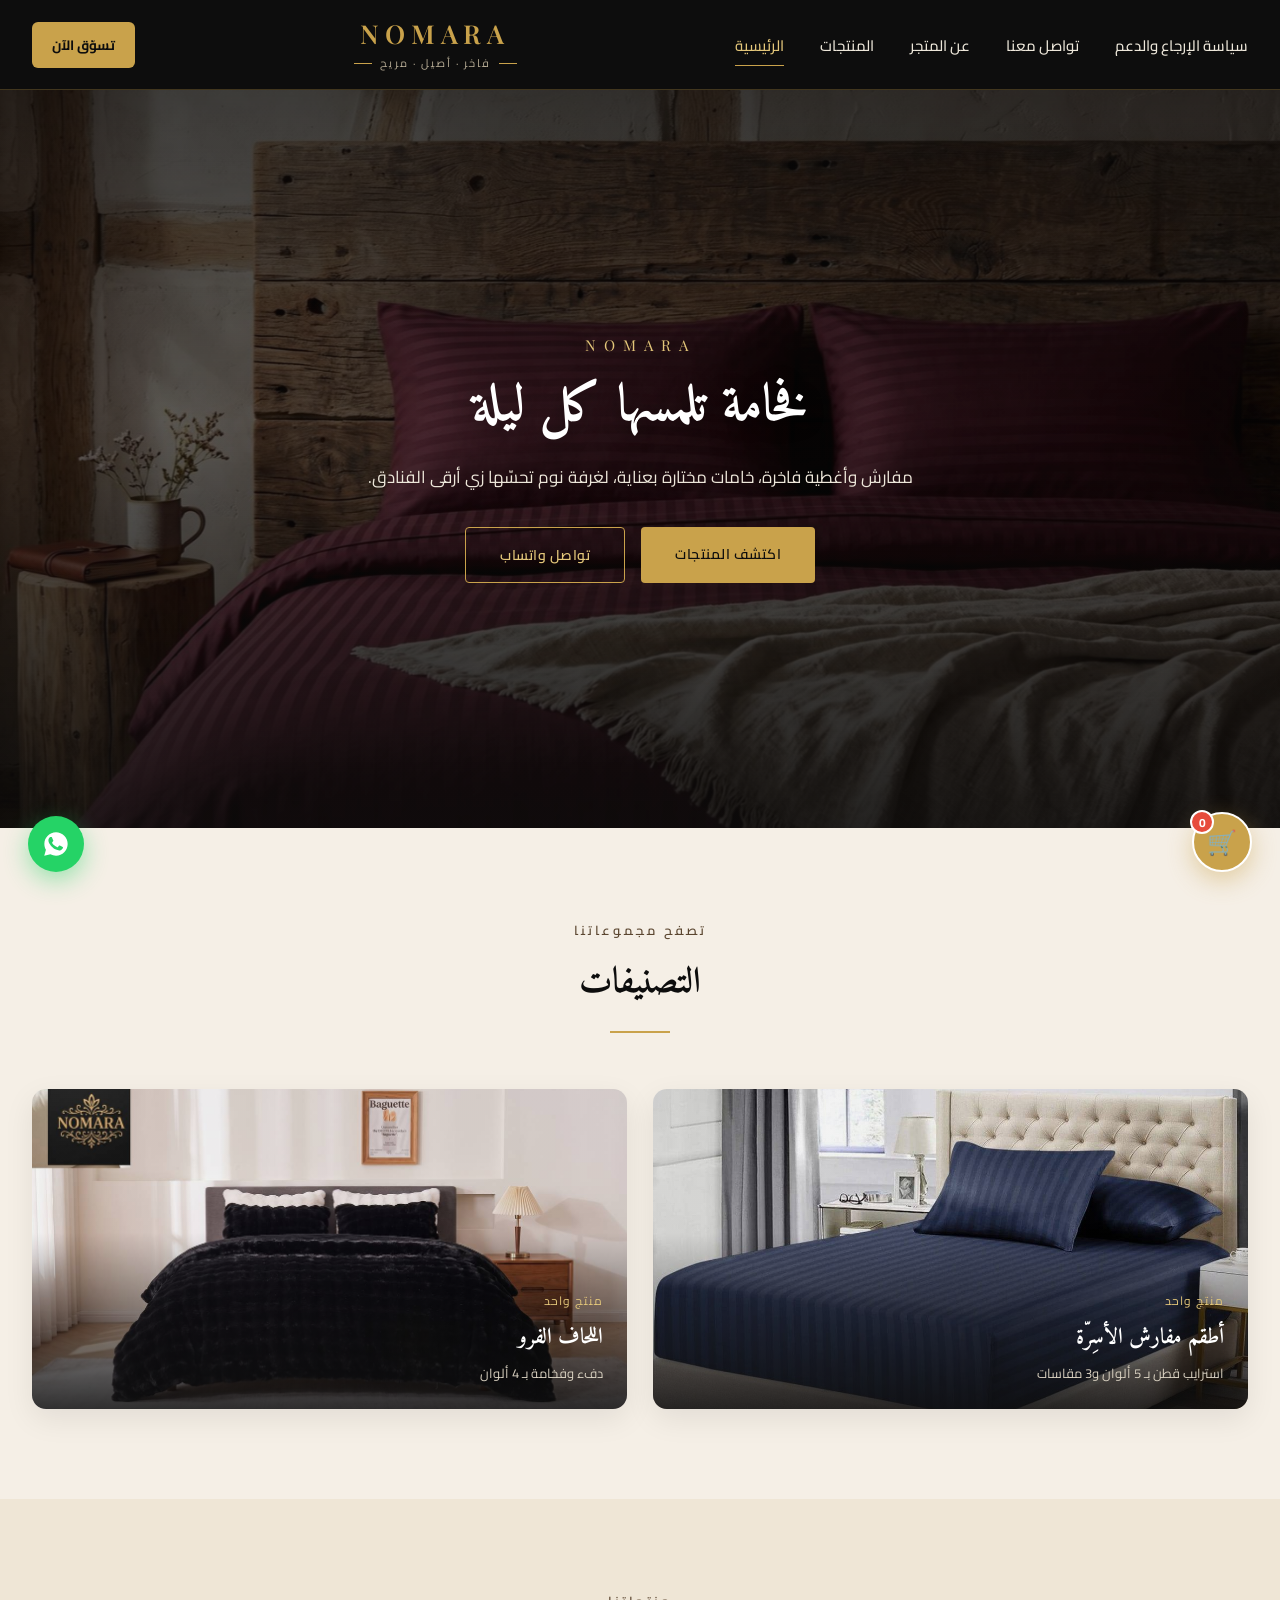
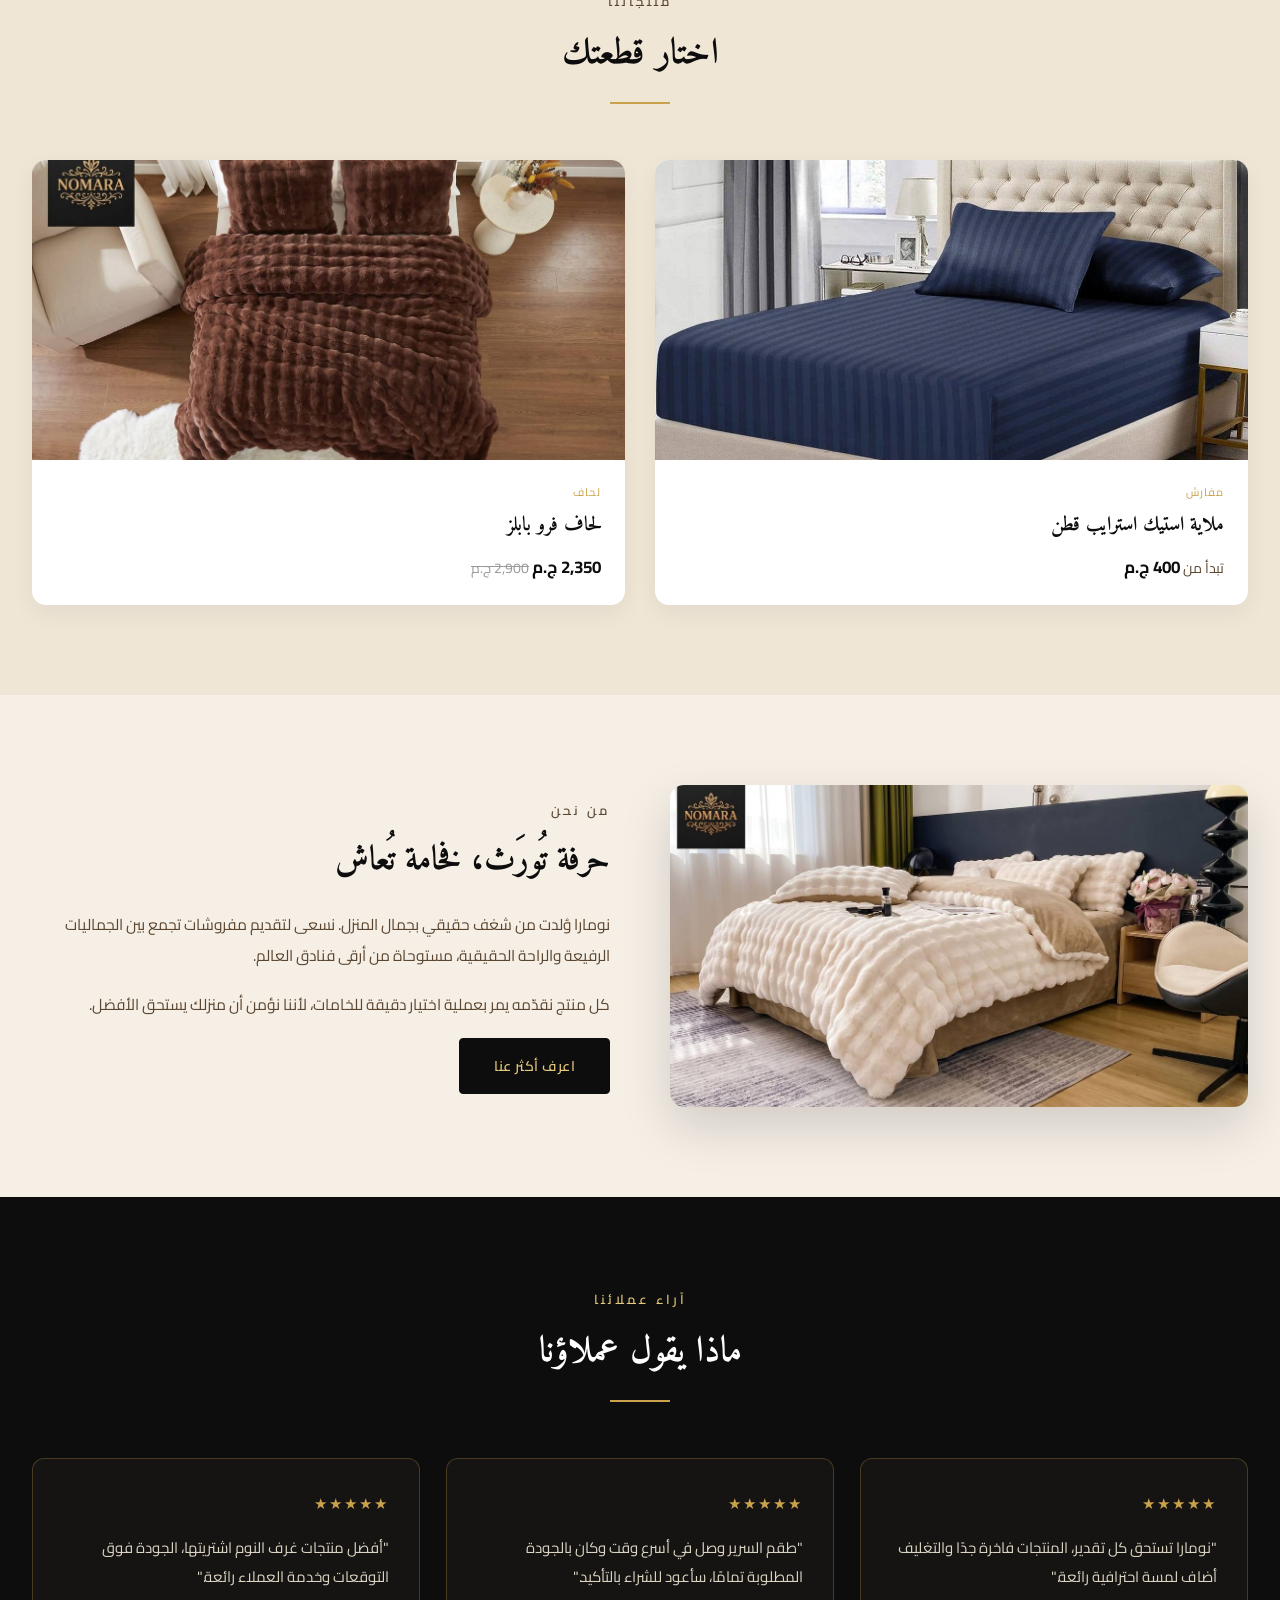
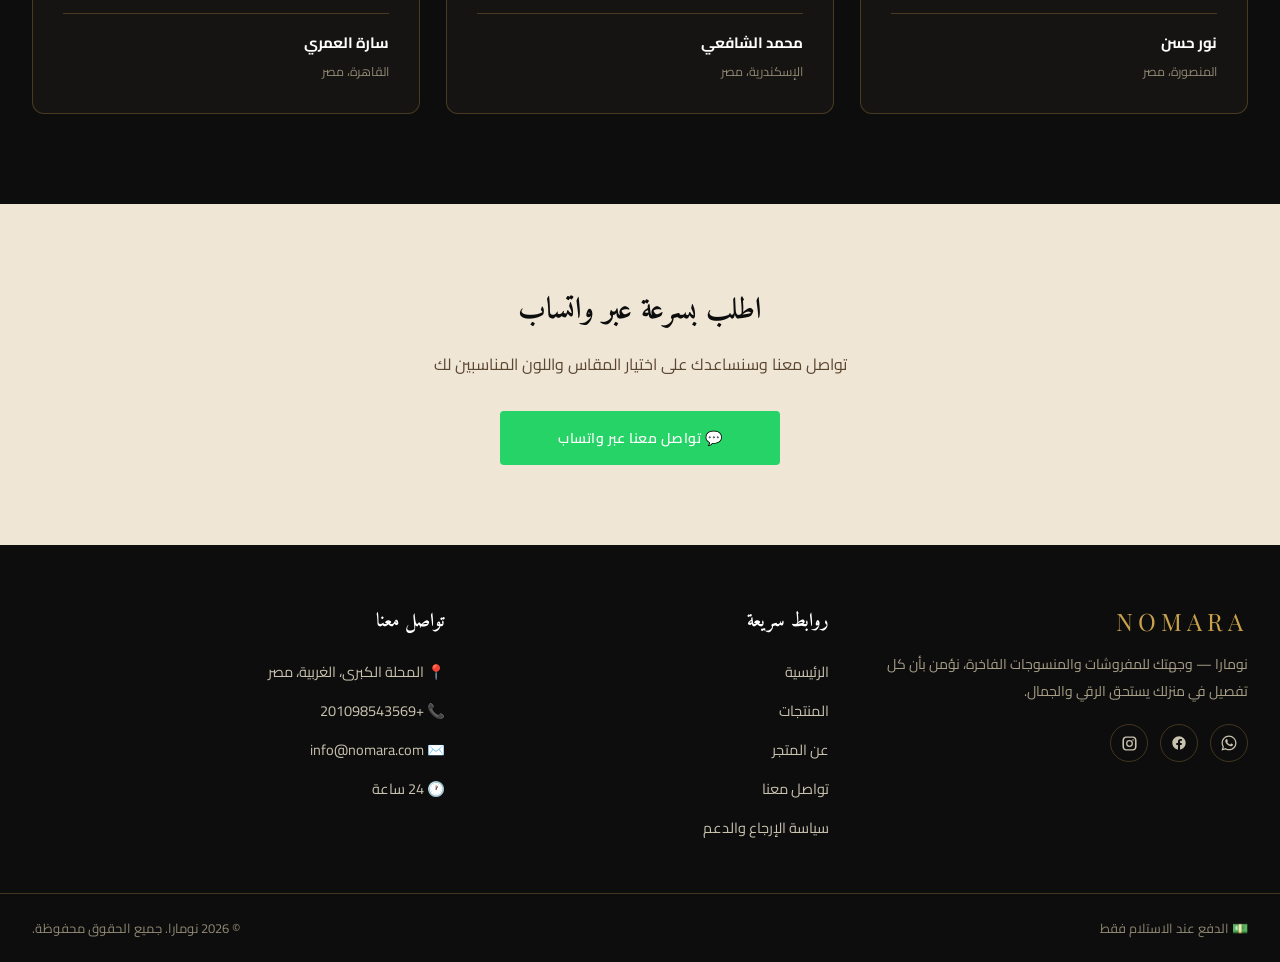
<file: index (9).html>
<!DOCTYPE html>
<html lang="ar" dir="rtl">

<head>
  <meta charset="UTF-8">
  <meta name="viewport" content="width=device-width, initial-scale=1.0">
  <title>NOMARA | نومارا</title>
  <link rel="preconnect" href="https://fonts.googleapis.com">
  <link
    href="https://fonts.googleapis.com/css2?family=Amiri:wght@400;700&family=Cairo:wght@300;400;500;600;700;800&family=Playfair+Display:wght@500;600;700&display=swap"
    rel="stylesheet">
  <style>
    :root {
      --black: #0D0D0D;
      --black-soft: #161412;
      --gold: #C9A24B;
      --gold-light: #E4C77A;
      --cream: #F5EFE6;
      --cream-2: #EFE6D6;
      --brown: #5B4630;
      --line: rgba(201, 162, 75, .28);
      --serif-ar: 'Amiri', serif;
      --serif-en: 'Playfair Display', serif;
      --sans: 'Cairo', sans-serif;

      --bg-main: var(--cream);
      --bg-sec: var(--cream-2);
      --bg-card: #ffffff;
      --text-main: var(--black);
      --text-muted: var(--brown);
      --border-light: #E7DFCE;
      --border-card: #EEE5D3;
      --shadow-color: rgba(0, 0, 0, .08);
      --input-bg: #ffffff;
    }

    * {
      box-sizing: border-box;
      margin: 0;
      padding: 0;
    }

    html {
      scroll-behavior: smooth;
    }

    body {
      font-family: var(--sans);
      background: var(--bg-main);
      color: var(--text-main);
      -webkit-font-smoothing: antialiased;
      overflow-x: hidden;
      transition: background-color .35s ease, color .35s ease;
    }

    img {
      max-width: 100%;
      display: block;
    }

    a {
      color: inherit;
      text-decoration: none;
    }

    button {
      font-family: var(--sans);
      cursor: pointer;
      border: none;
    }

    .page {
      display: none;
    }

    .page.active {
      display: block;
      animation: fadeIn .5s ease;
    }

    @keyframes fadeIn {
      from {
        opacity: 0;
        transform: translateY(8px);
      }

      to {
        opacity: 1;
        transform: translateY(0);
      }
    }

    /* ---------- Header ---------- */
    header {
      position: sticky;
      top: 0;
      z-index: 100;
      background: var(--black);
      border-bottom: 1px solid var(--line);
    }

    .nav-wrap {
      max-width: 1320px;
      margin: 0 auto;
      padding: 16px 32px;
      display: flex;
      align-items: center;
      justify-content: space-between;
    }

    .nav-links {
      display: flex;
      gap: 36px;
      list-style: none;
    }

    .nav-links a {
      color: #EDE7DA;
      font-size: 15px;
      font-weight: 500;
      position: relative;
      padding-bottom: 6px;
      transition: color .25s;
    }

    .nav-links a::after {
      content: '';
      position: absolute;
      right: 0;
      bottom: 0;
      width: 0;
      height: 1px;
      background: var(--gold);
      transition: width .3s;
    }

    .nav-links a.active,
    .nav-links a:hover {
      color: var(--gold-light);
    }

    .nav-links a.active::after,
    .nav-links a:hover::after {
      width: 100%;
    }

    .logo-block {
      text-align: center;
    }

    .logo-block .logo-text {
      font-family: var(--serif-en);
      font-size: 26px;
      letter-spacing: 6px;
      color: var(--gold);
      font-weight: 600;
    }

    .logo-block .logo-sub {
      font-size: 11px;
      color: #B9AE97;
      letter-spacing: 2px;
      margin-top: 2px;
      display: flex;
      align-items: center;
      gap: 8px;
      justify-content: center;
    }

    .logo-block .logo-sub .dash {
      width: 18px;
      height: 1px;
      background: var(--gold);
    }

    .nav-actions {
      display: flex;
      align-items: center;
      gap: 12px;
    }

    .theme-toggle-btn {
      background: rgba(201, 162, 75, 0.14);
      border: 1px solid var(--gold);
      color: var(--gold-light);
      padding: 8px 16px;
      border-radius: 20px;
      font-size: 13.5px;
      font-weight: 600;
      display: flex;
      align-items: center;
      gap: 8px;
      cursor: pointer;
      transition: all 0.3s ease;
      font-family: var(--sans);
    }

    .theme-toggle-btn:hover {
      background: var(--gold);
      color: var(--black);
      transform: translateY(-1px);
    }

    .theme-toggle-btn .theme-icon {
      font-size: 15px;
      transition: transform 0.4s ease;
    }

    .theme-toggle-btn:hover .theme-icon {
      transform: rotate(25deg);
    }

    .mobile-theme-item {
      display: none;
    }

    .nav-cta {
      background: var(--gold);
      color: var(--black);
      font-size: 13.5px;
      font-weight: 700;
      padding: 10px 20px;
      border-radius: 6px;
      white-space: nowrap;
    }

    .nav-cta:hover {
      background: var(--gold-light);
    }

    .burger {
      display: none;
      color: var(--gold);
      font-size: 24px;
      background: none;
    }

    /* ---------- Buttons ---------- */
    .btn {
      display: inline-block;
      padding: 14px 34px;
      border-radius: 4px;
      font-size: 14px;
      font-weight: 600;
      letter-spacing: .5px;
      transition: all .3s;
      cursor: pointer;
    }

    .btn-gold {
      background: var(--gold);
      color: var(--black);
    }

    .btn-gold:hover {
      background: var(--gold-light);
      transform: translateY(-2px);
    }

    .btn-outline {
      background: transparent;
      border: 1px solid var(--gold);
      color: var(--gold-light);
    }

    .btn-outline:hover {
      background: rgba(201, 162, 75, .1);
    }

    .btn-dark {
      background: var(--black);
      color: var(--gold-light);
      border: 1px solid var(--black);
    }

    .btn-dark:hover {
      background: var(--black-soft);
    }

    .btn-wa {
      background: #25D366;
      color: #fff;
      display: flex;
      align-items: center;
      gap: 10px;
      justify-content: center;
    }

    .btn-wa:hover {
      background: #1fb959;
    }

    .btn-block {
      width: 100%;
      text-align: center;
    }

    .btn:disabled {
      opacity: .55;
      cursor: not-allowed;
      transform: none !important;
    }

    /* ---------- Hero ---------- */
    .hero {
      position: relative;
      height: 82vh;
      min-height: 520px;
      display: flex;
      align-items: center;
      justify-content: center;
      text-align: center;
      overflow: hidden;
    }

    .hero img {
      position: absolute;
      inset: 0;
      width: 100%;
      height: 100%;
      object-fit: cover;
      filter: brightness(.5) saturate(1.05);
    }

    .hero::after {
      content: '';
      position: absolute;
      inset: 0;
      background: linear-gradient(180deg, rgba(13, 13, 13, .55) 0%, rgba(13, 13, 13, .25) 45%, rgba(13, 13, 13, .75) 100%);
    }

    .hero-content {
      position: relative;
      z-index: 2;
      max-width: 760px;
      padding: 0 24px;
    }

    .hero-eyebrow {
      font-family: var(--serif-en);
      letter-spacing: 8px;
      color: var(--gold-light);
      font-size: 15px;
      margin-bottom: 18px;
    }

    .hero h1 {
      font-family: var(--serif-ar);
      font-size: 52px;
      color: #fff;
      line-height: 1.35;
      margin-bottom: 18px;
      text-shadow: 0 4px 20px rgba(0, 0, 0, .4);
    }

    .hero p {
      color: #EDE7DA;
      font-size: 17px;
      margin-bottom: 34px;
      line-height: 1.9;
    }

    .hero-ctas {
      display: flex;
      gap: 16px;
      justify-content: center;
      flex-wrap: wrap;
    }

    /* ---------- Sections ---------- */
    section {
      padding: 90px 32px;
    }

    .section-inner {
      max-width: 1320px;
      margin: 0 auto;
    }

    .section-head {
      text-align: center;
      margin-bottom: 56px;
    }

    .eyebrow {
      font-size: 13px;
      letter-spacing: 3px;
      color: var(--brown);
      font-weight: 600;
      margin-bottom: 10px;
    }

    .section-title {
      font-family: var(--serif-ar);
      font-size: 36px;
      color: var(--black);
      margin-bottom: 16px;
    }

    .section-rule {
      width: 60px;
      height: 2px;
      background: var(--gold);
      margin: 0 auto;
    }

    .section-dark {
      background: var(--black);
      color: #EDE7DA;
    }

    .section-dark .section-title {
      color: #fff;
    }

    .section-dark .eyebrow {
      color: var(--gold-light);
    }

    /* Category cards */
    .cat-grid {
      display: grid;
      grid-template-columns: repeat(2, 1fr);
      gap: 26px;
    }

    .cat-card {
      position: relative;
      border-radius: 14px;
      overflow: hidden;
      height: 320px;
      cursor: pointer;
      box-shadow: 0 10px 30px rgba(0, 0, 0, .08);
      transition: transform .4s, box-shadow .4s;
    }

    .cat-card:hover {
      transform: translateY(-6px);
      box-shadow: 0 20px 40px rgba(0, 0, 0, .18);
    }

    .cat-card img {
      width: 100%;
      height: 100%;
      object-fit: cover;
      transition: transform .6s;
    }

    .cat-card:hover img {
      transform: scale(1.08);
    }

    .cat-overlay {
      position: absolute;
      inset: 0;
      background: linear-gradient(0deg, rgba(13, 13, 13, .85) 0%, rgba(13, 13, 13, .05) 55%);
      display: flex;
      flex-direction: column;
      justify-content: flex-end;
      padding: 24px;
      color: #fff;
    }

    .cat-overlay .count {
      font-size: 12px;
      color: var(--gold-light);
      margin-bottom: 6px;
      letter-spacing: 1px;
    }

    .cat-overlay h3 {
      font-family: var(--serif-ar);
      font-size: 22px;
      margin-bottom: 4px;
    }

    .cat-overlay p {
      font-size: 13px;
      color: #D8D0C0;
    }

    /* Home products preview */
    .home-prod-grid {
      display: grid;
      grid-template-columns: repeat(2, 1fr);
      gap: 30px;
    }

    .home-prod-card {
      background: #fff;
      border-radius: 14px;
      overflow: hidden;
      box-shadow: 0 8px 24px rgba(0, 0, 0, .06);
      cursor: pointer;
      transition: transform .35s, box-shadow .35s;
    }

    .home-prod-card:hover {
      transform: translateY(-6px);
      box-shadow: 0 16px 34px rgba(0, 0, 0, .12);
    }

    .home-prod-card img {
      height: 300px;
      width: 100%;
      object-fit: cover;
    }

    .home-prod-card .body {
      padding: 22px 24px;
    }

    .home-prod-card .tag {
      font-size: 11px;
      color: var(--gold);
      letter-spacing: 1px;
      margin-bottom: 6px;
    }

    .home-prod-card h4 {
      font-family: var(--serif-ar);
      font-size: 20px;
      margin-bottom: 8px;
    }

    .home-prod-card .from-price {
      font-size: 14px;
      color: var(--brown);
    }

    .home-prod-card .from-price b {
      color: var(--black);
      font-size: 17px;
    }

    /* Story */
    .story {
      display: grid;
      grid-template-columns: 1fr 1fr;
      gap: 60px;
      align-items: center;
    }

    .story-text .eyebrow {
      margin-bottom: 14px;
    }

    .story-text h2 {
      font-family: var(--serif-ar);
      font-size: 34px;
      line-height: 1.5;
      margin-bottom: 22px;
    }

    .story-text p {
      color: var(--brown);
      line-height: 2;
      margin-bottom: 18px;
      font-size: 15.5px;
    }

    .story-img {
      border-radius: 14px;
      overflow: hidden;
      box-shadow: 0 20px 50px rgba(0, 0, 0, .15);
    }

    /* Testimonials */
    .test-grid {
      display: grid;
      grid-template-columns: repeat(3, 1fr);
      gap: 26px;
    }

    .test-card {
      background: var(--black-soft);
      border: 1px solid var(--line);
      border-radius: 12px;
      padding: 30px;
    }

    .stars {
      color: var(--gold);
      font-size: 15px;
      margin-bottom: 16px;
      letter-spacing: 2px;
    }

    .test-card p {
      font-size: 15px;
      line-height: 1.9;
      color: #DCD5C4;
      margin-bottom: 22px;
    }

    .test-foot {
      border-top: 1px solid var(--line);
      padding-top: 14px;
    }

    .test-foot .name {
      font-weight: 700;
      color: #fff;
      font-size: 15px;
    }

    .test-foot .loc {
      font-size: 12.5px;
      color: #8f8873;
      margin-top: 3px;
    }

    /* Newsletter */
    .newsletter {
      background: var(--cream-2);
      text-align: center;
      padding: 80px 32px;
    }

    .newsletter h2 {
      font-family: var(--serif-ar);
      font-size: 30px;
      margin-bottom: 12px;
    }

    .newsletter p {
      color: var(--brown);
      margin-bottom: 32px;
    }

    /* Footer */
    footer {
      background: var(--black);
      color: #C9C2AE;
      padding-top: 60px;
    }

    .foot-grid {
      max-width: 1320px;
      margin: 0 auto;
      padding: 0 32px 40px;
      display: grid;
      grid-template-columns: 1.1fr 1fr 1.2fr;
      gap: 40px;
    }

    .foot-col h4 {
      font-family: var(--serif-ar);
      color: #fff;
      font-size: 19px;
      margin-bottom: 20px;
    }

    .foot-col ul {
      list-style: none;
    }

    .foot-col li {
      margin-bottom: 12px;
      font-size: 14.5px;
      display: flex;
      align-items: center;
      gap: 10px;
    }

    .foot-col a:hover {
      color: var(--gold-light);
    }

    .foot-brand .logo-text {
      font-family: var(--serif-en);
      color: var(--gold);
      font-size: 24px;
      letter-spacing: 5px;
      margin-bottom: 14px;
    }

    .foot-brand p {
      font-size: 14px;
      line-height: 1.9;
      color: #A79F87;
      margin-bottom: 20px;
    }

    .social-row {
      display: flex;
      gap: 12px;
    }

    .social-row a {
      width: 38px;
      height: 38px;
      border: 1px solid var(--line);
      border-radius: 50%;
      display: flex;
      align-items: center;
      justify-content: center;
      transition: all .3s;
    }

    .social-row a:hover {
      background: var(--gold);
      color: var(--black);
      border-color: var(--gold);
    }

    .foot-bottom {
      border-top: 1px solid var(--line);
      padding: 22px 32px;
      display: flex;
      justify-content: space-between;
      max-width: 1320px;
      margin: 0 auto;
      font-size: 13px;
      color: #8f8873;
      flex-wrap: wrap;
      gap: 12px;
    }

    .pay-icons {
      display: flex;
      gap: 10px;
      font-size: 13px;
      flex-wrap: wrap;
    }

    /* ---------- Products Page ---------- */
    .page-header {
      background: var(--black);
      padding: 70px 32px;
      text-align: center;
    }

    .page-header h1 {
      font-family: var(--serif-ar);
      color: #fff;
      font-size: 38px;
      margin-bottom: 12px;
    }

    .page-header .crumb {
      color: var(--gold-light);
      font-size: 13px;
      letter-spacing: 1px;
    }

    .products-wrap {
      max-width: 1320px;
      margin: 0 auto;
      padding: 60px 32px;
    }

    .product-detail {
      display: grid;
      grid-template-columns: 1fr 1fr;
      gap: 56px;
      align-items: start;
      padding: 50px 0;
      border-bottom: 1px solid #E7DFCE;
    }

    .product-detail:last-of-type {
      border-bottom: none;
    }

    .gallery-main {
      border-radius: 14px;
      overflow: hidden;
      box-shadow: 0 10px 30px rgba(0, 0, 0, .08);
      height: 460px;
      background: #eee;
    }

    .gallery-main img {
      width: 100%;
      height: 100%;
      object-fit: cover;
    }

    .gallery-thumbs {
      display: flex;
      gap: 12px;
      margin-top: 14px;
      flex-wrap: wrap;
    }

    .gallery-thumbs img {
      width: 66px;
      height: 66px;
      object-fit: cover;
      border-radius: 8px;
      cursor: pointer;
      border: 2px solid transparent;
      opacity: .7;
      transition: all .2s;
    }

    .gallery-thumbs img:hover {
      opacity: 1;
    }

    .gallery-thumbs img.active {
      border-color: var(--gold);
      opacity: 1;
    }

    .product-info .cat-tag {
      font-size: 12px;
      color: var(--gold);
      letter-spacing: 1.5px;
      margin-bottom: 10px;
      font-weight: 700;
    }

    .product-info h2 {
      font-family: var(--serif-ar);
      font-size: 30px;
      margin-bottom: 14px;
    }

    .product-info .desc {
      color: var(--brown);
      line-height: 1.9;
      margin-bottom: 26px;
      font-size: 15px;
    }

    .option-group {
      margin-bottom: 24px;
    }

    .option-group h5 {
      font-size: 14px;
      font-weight: 700;
      margin-bottom: 12px;
      color: var(--black);
    }

    .color-options {
      display: flex;
      gap: 14px;
      flex-wrap: wrap;
    }

    .color-swatch {
      width: 36px;
      height: 36px;
      border-radius: 50%;
      cursor: pointer;
      box-shadow: 0 0 0 1px #ddd, 0 2px 6px rgba(0, 0, 0, .1);
      border: 2px solid #fff;
      position: relative;
      transition: transform .2s;
    }

    .color-swatch:hover {
      transform: translateY(-2px);
    }

    .color-swatch.active {
      box-shadow: 0 0 0 2px var(--gold), 0 2px 6px rgba(0, 0, 0, .15);
    }

    .color-swatch.chip-selected::after {
      content: '✓';
      position: absolute;
      inset: 0;
      display: flex;
      align-items: center;
      justify-content: center;
      font-size: 14px;
      color: #fff;
      text-shadow: 0 1px 3px rgba(0, 0, 0, .6);
      font-weight: 700;
    }


    .color-name {
      font-size: 13px;
      color: var(--brown);
      margin-top: 10px;
    }

    /* ===== MULTI-COLOR CHIPS ===== */
    .color-hint {
      font-size: 12px;
      color: var(--text-muted);
      opacity: .75;
      margin-top: 6px;
    }

    .selected-colors-list {
      display: flex;
      flex-direction: column;
      gap: 10px;
      margin-top: 14px;
    }

    .add-selection-row {
      margin: 4px 0 24px;
    }

    .btn-add-selection {
      width: 100%;
      padding: 12px 20px;
      border-radius: 6px;
      font-size: 14px;
      font-weight: 700;
      letter-spacing: .3px;
    }

    .btn-add-selection .plus-ic {
      margin-inline-end: 6px;
    }

    .selected-color-chip {
      display: flex;
      align-items: center;
      gap: 12px;
      background: var(--bg-sec);
      border: 1px solid var(--border-light);
      border-radius: 10px;
      padding: 8px 10px;
      animation: chipIn .22s cubic-bezier(.34, 1.56, .64, 1);
    }

    @keyframes chipIn {
      from {
        opacity: 0;
        transform: translateY(-6px) scale(.96);
      }

      to {
        opacity: 1;
        transform: none;
      }
    }

    .chip-dot {
      width: 20px;
      height: 20px;
      border-radius: 50%;
      flex-shrink: 0;
      box-shadow: 0 0 0 1px rgba(0, 0, 0, .12);
    }

    .chip-label {
      font-size: 13.5px;
      font-weight: 600;
      color: var(--text-main);
      flex: 1;
    }

    .chip-qty {
      display: flex;
      align-items: center;
      gap: 10px;
    }

    .chip-qty button {
      width: 28px;
      height: 28px;
      border-radius: 6px;
      background: var(--bg-card);
      border: 1px solid var(--border-light);
      font-size: 14px;
      font-weight: 700;
      color: var(--brown);
      cursor: pointer;
      font-family: var(--sans);
      transition: all .2s;
    }

    .chip-qty button:hover {
      background: var(--gold);
      color: #fff;
      border-color: var(--gold);
    }

    .chip-qty span {
      min-width: 16px;
      text-align: center;
      font-weight: 700;
      font-size: 14px;
      color: var(--text-main);
    }

    .chip-remove {
      width: 26px;
      height: 26px;
      border-radius: 50%;
      background: transparent;
      border: none;
      color: var(--text-muted);
      font-size: 16px;
      line-height: 1;
      cursor: pointer;
      font-family: var(--sans);
      transition: all .2s;
      display: flex;
      align-items: center;
      justify-content: center;
    }

    .chip-remove:hover {
      background: #c0392b;
      color: #fff;
    }

    [data-theme="dark"] .chip-qty button {
      background: var(--bg-sec);
      border-color: var(--border-card);
    }

    [data-theme="dark"] .selected-color-chip {
      background: var(--bg-sec);
      border-color: var(--border-card);
    }


    .opt-select {
      width: 100%;
      padding: 14px 16px;
      border: 1px solid #E0D6BC;
      border-radius: 8px;
      font-family: var(--sans);
      font-size: 14.5px;
      background: #fff;
    }

    .opt-select:focus {
      outline: 2px solid var(--gold);
      border-color: var(--gold);
    }

    .qty-stepper {
      display: flex;
      align-items: center;
      gap: 16px;
    }

    .qty-stepper button {
      width: 38px;
      height: 38px;
      border-radius: 8px;
      background: var(--cream-2);
      font-size: 18px;
      font-weight: 700;
      color: var(--brown);
    }

    .qty-stepper button:hover {
      background: var(--gold);
      color: #fff;
    }

    .qty-stepper span {
      min-width: 22px;
      text-align: center;
      font-weight: 700;
      font-size: 16px;
    }

    .price-row {
      display: flex;
      align-items: baseline;
      gap: 14px;
      margin: 24px 0 10px;
    }

    .price-row .cur {
      font-size: 28px;
      font-weight: 700;
      color: var(--black);
    }

    .price-row .old {
      font-size: 15px;
      color: #999;
      text-decoration: line-through;
    }

    .contents-note {
      font-size: 13px;
      color: var(--brown);
      background: var(--cream-2);
      padding: 12px 16px;
      border-radius: 8px;
      margin-bottom: 24px;
      line-height: 1.8;
    }

    /* Order Section */
    .order-section {
      background: var(--cream-2);
      padding: 80px 32px;
      scroll-margin-top: 100px;
    }

    .order-box {
      max-width: 760px;
      margin: 0 auto;
      background: #fff;
      border-radius: 14px;
      padding: 44px;
      box-shadow: 0 10px 30px rgba(0, 0, 0, .06);
    }

    .order-box h3 {
      font-family: var(--serif-ar);
      font-size: 26px;
      margin-bottom: 6px;
    }

    .order-box>p.hint {
      color: var(--brown);
      margin-bottom: 24px;
      font-size: 14.5px;
    }

    .order-summary {
      background: var(--cream);
      border-radius: 10px;
      padding: 16px 18px;
      margin-bottom: 26px;
      font-size: 14.5px;
      color: var(--black);
    }

    .order-summary.empty {
      color: #999;
      text-align: center;
      font-size: 14px;
    }

    .step-label {
      display: flex;
      align-items: center;
      gap: 10px;
      font-size: 14px;
      font-weight: 700;
      color: var(--text-main);
      margin-bottom: 12px;
    }

    .step-num {
      width: 24px;
      height: 24px;
      border-radius: 50%;
      background: var(--gold);
      color: var(--black);
      font-size: 12.5px;
      font-weight: 800;
      display: flex;
      align-items: center;
      justify-content: center;
      flex-shrink: 0;
    }

    .step-divider {
      height: 1px;
      background: var(--border-light, #EEE5D3);
      margin: 26px 0 22px;
    }

    .cart-item {
      display: flex;
      justify-content: space-between;
      align-items: center;
      padding: 10px 0;
      border-bottom: 1px solid #EEE5D3;
    }

    .cart-item:last-child {
      border-bottom: none;
    }

    .cart-item-name {
      font-weight: 600;
      font-size: 14px;
    }

    .cart-item-detail {
      font-size: 12.5px;
      color: var(--brown);
      margin-top: 3px;
    }

    .cart-item-price {
      font-weight: 700;
      color: var(--black);
      white-space: nowrap;
    }

    .cart-item-remove {
      background: none;
      border: none;
      color: #c44;
      font-size: 18px;
      cursor: pointer;
      padding: 0 6px;
      line-height: 1;
    }

    .cart-item-remove:hover {
      color: #900;
    }

    .cart-empty-msg {
      color: #999;
      text-align: center;
      font-size: 14px;
      padding: 12px 0;
    }

    .cart-subtotal {
      display: flex;
      justify-content: space-between;
      padding: 10px 0 0;
      font-size: 13.5px;
      color: var(--brown);
      font-weight: 600;
    }

    .add-to-cart-btn {
      background: var(--cream-2);
      color: var(--brown);
      border: 1px solid var(--gold);
      padding: 10px 20px;
      border-radius: 6px;
      font-size: 13.5px;
      font-weight: 600;
      margin-top: 12px;
      width: 100%;
      transition: all .25s;
    }

    .add-to-cart-btn:hover {
      background: var(--gold);
      color: var(--black);
    }

    /* Confirmation Page */
    #page-confirm {
      background: var(--cream);
      min-height: 80vh;
    }

    .confirm-box {
      max-width: 680px;
      margin: 0 auto;
      padding: 80px 32px;
      text-align: center;
    }

    .confirm-icon {
      width: 90px;
      height: 90px;
      border-radius: 50%;
      background: linear-gradient(135deg, rgba(201, 162, 75, .15), rgba(201, 162, 75, .05));
      display: flex;
      align-items: center;
      justify-content: center;
      margin: 0 auto 28px;
      font-size: 44px;
      border: 2px solid var(--line);
    }

    .confirm-box h1 {
      font-family: var(--serif-ar);
      font-size: 32px;
      margin-bottom: 16px;
      color: var(--black);
    }

    .confirm-box>p {
      color: var(--brown);
      font-size: 16px;
      line-height: 1.9;
      margin-bottom: 32px;
    }

    .confirm-order-details {
      background: #fff;
      border-radius: 12px;
      padding: 24px;
      text-align: right;
      box-shadow: 0 4px 16px rgba(0, 0, 0, .05);
      margin-bottom: 32px;
    }

    .confirm-order-details h3 {
      font-family: var(--serif-ar);
      font-size: 18px;
      margin-bottom: 16px;
      padding-bottom: 12px;
      border-bottom: 1px solid #EEE5D3;
    }

    .confirm-detail-row {
      display: flex;
      justify-content: space-between;
      padding: 7px 0;
      font-size: 14px;
      color: var(--brown);
    }

    .confirm-detail-row span:first-child {
      font-weight: 600;
      color: var(--black);
    }

    .confirm-detail-row.total-row-conf {
      font-weight: 700;
      font-size: 16px;
      color: var(--black);
      border-top: 2px solid var(--gold);
      padding-top: 12px;
      margin-top: 6px;
    }

    .form-group {
      margin-bottom: 20px;
    }

    .form-row {
      display: grid;
      grid-template-columns: 1fr 1fr;
      gap: 16px;
    }

    .form-group label {
      display: block;
      font-size: 14px;
      font-weight: 600;
      margin-bottom: 8px;
    }

    .form-group input,
    .form-group select,
    .form-group textarea {
      width: 100%;
      padding: 14px 16px;
      border: 1px solid #E0D6BC;
      border-radius: 6px;
      font-family: var(--sans);
      font-size: 14.5px;
      background: #fff;
    }

    .form-group input:focus,
    .form-group select:focus,
    .form-group textarea:focus {
      outline: 2px solid var(--gold);
      border-color: var(--gold);
    }

    .pay-options {
      display: flex;
      gap: 14px;
      flex-wrap: wrap;
    }

    .pay-opt {
      flex: 1;
      min-width: 220px;
      border: 1px solid #E0D6BC;
      border-radius: 8px;
      padding: 14px 16px;
      cursor: pointer;
    }

    .pay-opt input {
      margin-inline-end: 8px;
    }

    .pay-opt.active {
      border-color: var(--gold);
      background: var(--cream-2);
    }

    .pay-opt .small {
      display: block;
      font-size: 12.5px;
      color: var(--brown);
      margin-top: 6px;
      margin-inline-start: 24px;
    }

    .total-row {
      display: flex;
      justify-content: space-between;
      align-items: center;
      font-size: 16px;
      font-weight: 700;
      margin: 24px 0;
      padding-top: 18px;
      border-top: 1px solid #EEE5D3;
    }

    .total-row .grand {
      font-size: 20px;
      color: var(--gold);
    }

    .shipping-note {
      font-size: 13px;
      color: #999;
      margin-bottom: 20px;
    }

    .success-box {
      display: none;
      text-align: center;
      padding: 30px 10px;
    }

    .success-box.show {
      display: block;
    }

    .success-box .ic {
      font-size: 48px;
      margin-bottom: 16px;
    }

    .success-box h3 {
      font-family: var(--serif-ar);
      font-size: 24px;
      margin-bottom: 10px;
    }

    .success-box p {
      color: var(--brown);
      margin-bottom: 24px;
      font-size: 14.5px;
      line-height: 1.8;
    }

    /* ---------- About Page ---------- */
    .about-hero {
      position: relative;
      height: 60vh;
      min-height: 420px;
    }

    .about-hero img {
      position: absolute;
      inset: 0;
      width: 100%;
      height: 100%;
      object-fit: cover;
    }

    .about-hero::after {
      content: '';
      position: absolute;
      inset: 0;
      background: rgba(13, 13, 13, .55);
    }

    .about-hero-content {
      position: relative;
      z-index: 2;
      height: 100%;
      display: flex;
      flex-direction: column;
      align-items: center;
      justify-content: center;
      text-align: center;
      color: #fff;
      padding: 0 24px;
    }

    .about-hero-content h1 {
      font-family: var(--serif-ar);
      font-size: 44px;
      margin-bottom: 14px;
    }

    .vision-grid {
      display: grid;
      grid-template-columns: repeat(3, 1fr);
      gap: 30px;
    }

    .vision-card {
      text-align: center;
      padding: 40px 26px;
      background: #fff;
      border-radius: 14px;
      box-shadow: 0 8px 24px rgba(0, 0, 0, .06);
    }

    .vision-icon {
      width: 64px;
      height: 64px;
      border-radius: 50%;
      background: var(--cream-2);
      color: var(--gold);
      display: flex;
      align-items: center;
      justify-content: center;
      font-size: 26px;
      margin: 0 auto 20px;
    }

    .vision-card h3 {
      font-family: var(--serif-ar);
      font-size: 20px;
      margin-bottom: 12px;
    }

    .vision-card p {
      font-size: 14.5px;
      color: var(--brown);
      line-height: 1.9;
    }

    /* ---------- Contact Page ---------- */
    .contact-layout {
      max-width: 1320px;
      margin: 0 auto;
      padding: 80px 32px;
      display: grid;
      grid-template-columns: 1fr 1fr;
      gap: 60px;
    }

    .contact-form {
      background: #fff;
      border-radius: 14px;
      padding: 44px;
      box-shadow: 0 10px 30px rgba(0, 0, 0, .06);
    }

    .contact-form h2 {
      font-family: var(--serif-ar);
      font-size: 28px;
      margin-bottom: 8px;
    }

    .contact-form>p {
      color: var(--brown);
      margin-bottom: 30px;
      font-size: 14.5px;
    }

    .contact-info h3 {
      font-family: var(--serif-ar);
      font-size: 24px;
      margin-bottom: 24px;
    }

    .info-item {
      display: flex;
      gap: 16px;
      margin-bottom: 24px;
      align-items: flex-start;
    }

    .info-item .ic {
      width: 44px;
      height: 44px;
      background: var(--black);
      color: var(--gold);
      border-radius: 50%;
      display: flex;
      align-items: center;
      justify-content: center;
      font-size: 18px;
      flex-shrink: 0;
    }

    .info-item h5 {
      font-size: 15px;
      margin-bottom: 4px;
    }

    .info-item p {
      font-size: 14px;
      color: var(--brown);
      line-height: 1.7;
    }

    .map-box {
      margin-top: 20px;
      height: 200px;
      border-radius: 12px;
      background: linear-gradient(135deg, #e9e0cc, #d9cba5);
      display: flex;
      align-items: center;
      justify-content: center;
      color: var(--brown);
      font-size: 14px;
    }

    /* Responsive */
    @media(max-width:980px) {

      .cat-grid,
      .home-prod-grid {
        grid-template-columns: 1fr;
      }

      .story,
      .contact-layout {
        grid-template-columns: 1fr;
      }

      .product-detail {
        grid-template-columns: 1fr;
      }

      .foot-grid {
        grid-template-columns: 1fr;
        text-align: center;
      }

      .social-row {
        justify-content: center;
      }

      .info-item {
        justify-content: center;
        text-align: right;
      }

      .form-row {
        grid-template-columns: 1fr;
      }
    }

    @media(max-width:680px) {
      .nav-links {
        display: none;
      }

      .burger {
        display: block;
      }

      .theme-toggle-btn .theme-label {
        display: none;
      }

      .theme-toggle-btn {
        padding: 8px 10px;
        border-radius: 50%;
      }

      .mobile-theme-item {
        display: block;
        border-top: 1px solid rgba(201, 162, 75, 0.2);
        padding-top: 12px;
        margin-top: 6px;
      }

      .mobile-theme-btn {
        background: rgba(201, 162, 75, 0.15);
        border: 1px solid var(--gold);
        color: var(--gold-light);
        padding: 10px 18px;
        border-radius: 8px;
        font-size: 14px;
        font-weight: 600;
        width: 100%;
        display: flex;
        align-items: center;
        justify-content: center;
        gap: 8px;
        font-family: var(--sans);
        cursor: pointer;
      }

      .cat-grid,
      .home-prod-grid,
      .test-grid,
      .vision-grid {
        grid-template-columns: 1fr;
      }

      .hero h1 {
        font-size: 34px;
      }

      .section-title {
        font-size: 28px;
      }

      section {
        padding: 60px 20px;
      }

      .foot-bottom {
        flex-direction: column;
        text-align: center;
        justify-content: center;
      }

      .gallery-main {
        height: 320px;
      }

      .order-box {
        padding: 28px 20px;
      }
    }

    /* ================= DYNAMICS & ANIMATION ================= */

    /* --- 1. Basic touches: scroll reveal --- */
    .reveal {
      opacity: 0;
      transform: translateY(26px);
      transition: opacity .7s cubic-bezier(.22, .61, .36, 1), transform .7s cubic-bezier(.22, .61, .36, 1);
      will-change: opacity, transform;
    }

    .reveal.in-view {
      opacity: 1;
      transform: translateY(0);
    }

    .reveal-stagger.in-view>* {
      animation: none;
    }

    .reveal-stagger>* {
      opacity: 0;
      transform: translateY(22px);
      transition: opacity .6s ease, transform .6s ease;
    }

    .reveal-stagger.in-view>*:nth-child(1) {
      transition-delay: .05s;
    }

    .reveal-stagger.in-view>*:nth-child(2) {
      transition-delay: .15s;
    }

    .reveal-stagger.in-view>*:nth-child(3) {
      transition-delay: .25s;
    }

    .reveal-stagger.in-view>*:nth-child(4) {
      transition-delay: .35s;
    }

    .reveal-stagger.in-view>* {
      opacity: 1;
      transform: translateY(0);
    }

    /* smoother hover easing for cards/images */
    .cat-card,
    .home-prod-card,
    .cat-card img,
    .home-prod-card img {
      transition: transform .5s cubic-bezier(.22, .61, .36, 1), box-shadow .5s cubic-bezier(.22, .61, .36, 1);
    }

    /* --- Hero entrance --- */
    .hero-eyebrow,
    .hero h1,
    .hero p,
    .hero-ctas {
      opacity: 0;
      transform: translateY(22px);
      animation: heroIn .8s cubic-bezier(.22, .61, .36, 1) forwards;
    }

    .hero-eyebrow {
      animation-delay: .15s;
    }

    .hero h1 {
      animation-delay: .32s;
    }

    .hero p {
      animation-delay: .5s;
    }

    .hero-ctas {
      animation-delay: .68s;
    }

    @keyframes heroIn {
      to {
        opacity: 1;
        transform: translateY(0);
      }
    }

    /* --- 2. Product page interaction --- */
    .gallery-main img {
      transition: opacity .28s ease;
    }

    .gallery-main img.fading {
      opacity: 0;
    }

    .color-swatch {
      transition: transform .25s cubic-bezier(.34, 1.56, .64, 1), box-shadow .25s ease;
    }

    .color-swatch.active {
      animation: swatchPulse .5s ease;
    }

    @keyframes swatchPulse {
      0% {
        box-shadow: 0 0 0 2px var(--gold), 0 0 0 0 rgba(201, 162, 75, .5);
      }

      70% {
        box-shadow: 0 0 0 2px var(--gold), 0 0 0 9px rgba(201, 162, 75, 0);
      }

      100% {
        box-shadow: 0 0 0 2px var(--gold), 0 2px 6px rgba(0, 0, 0, .15);
      }
    }

    .price-row .cur {
      transition: opacity .15s ease;
    }

    .price-row .cur.bump {
      animation: priceBump .35s ease;
    }

    @keyframes priceBump {
      0% {
        opacity: .35;
        transform: translateY(3px);
      }

      100% {
        opacity: 1;
        transform: translateY(0);
      }
    }

    /* --- 3. Premium extras --- */
    .hero img {
      will-change: transform;
    }

    header {
      transition: padding .35s ease, box-shadow .35s ease;
    }

    header.scrolled .nav-wrap {
      padding-top: 9px;
      padding-bottom: 9px;
    }

    header.scrolled {
      box-shadow: 0 6px 22px rgba(0, 0, 0, .25);
    }

    .success-check {
      width: 64px;
      height: 64px;
      margin: 0 auto 16px;
    }

    .success-check circle {
      stroke: var(--gold);
      stroke-width: 2.5;
      fill: none;
      stroke-dasharray: 164;
      stroke-dashoffset: 164;
    }

    .success-check path {
      stroke: var(--gold);
      stroke-width: 3;
      fill: none;
      stroke-linecap: round;
      stroke-linejoin: round;
      stroke-dasharray: 38;
      stroke-dashoffset: 38;
    }

    .success-box.show .success-check circle {
      animation: drawCircle .6s ease forwards;
    }

    .success-box.show .success-check path {
      animation: drawCheck .4s ease .55s forwards;
    }

    @keyframes drawCircle {
      to {
        stroke-dashoffset: 0;
      }
    }

    @keyframes drawCheck {
      to {
        stroke-dashoffset: 0;
      }
    }

    /* --- 4. Mobile enhancements --- */
    .nav-links {
      transition: max-height .35s ease, opacity .3s ease;
    }

    .nav-links.mobile-open {
      display: flex !important;
      flex-direction: column;
      position: absolute;
      top: 100%;
      right: 0;
      left: 0;
      background: var(--black);
      padding: 20px;
      gap: 16px;
      text-align: center;
      opacity: 1;
      max-height: 400px;
    }

    .nav-links.mobile-closing {
      display: flex !important;
      flex-direction: column;
      position: absolute;
      top: 100%;
      right: 0;
      left: 0;
      background: var(--black);
      padding: 0 20px;
      gap: 16px;
      text-align: center;
      opacity: 0;
      max-height: 0;
      overflow: hidden;
    }

    .color-swatch,
    .qty-stepper button,
    .btn,
    .home-prod-card,
    .cat-card {
      -webkit-tap-highlight-color: transparent;
    }

    .color-swatch:active {
      transform: scale(.88);
    }

    .qty-stepper button:active {
      transform: scale(.9);
    }

    .btn:active {
      transform: scale(.97);
    }

    @media(prefers-reduced-motion: reduce) {

      .reveal,
      .reveal-stagger>*,
      .hero-eyebrow,
      .hero h1,
      .hero p,
      .hero-ctas,
      .color-swatch.active,
      .price-row .cur.bump,
      .success-check circle,
      .success-check path {
        animation: none !important;
        transition: none !important;
        opacity: 1 !important;
        transform: none !important;
        stroke-dashoffset: 0 !important;
      }
    }

    /* ================= 5. DRAWER, FLOATING BUTTONS & TOASTS ================= */
    .floating-cart-btn {
      position: fixed;
      bottom: 28px;
      right: 28px;
      z-index: 1000;
      width: 60px;
      height: 60px;
      border-radius: 50%;
      background: var(--gold);
      color: var(--black);
      box-shadow: 0 8px 25px rgba(201, 162, 75, 0.45);
      display: flex;
      align-items: center;
      justify-content: center;
      cursor: pointer;
      border: 2px solid #fff;
      transition: transform 0.3s cubic-bezier(0.34, 1.56, 0.64, 1), box-shadow 0.3s, opacity .3s ease, visibility .3s ease;
    }

    .floating-cart-btn.float-hidden,
    .floating-wa-btn.float-hidden {
      opacity: 0;
      visibility: hidden;
      transform: scale(.7);
      pointer-events: none;
    }

    .floating-cart-btn:hover {
      transform: scale(1.08) translateY(-2px);
      background: var(--gold-light);
      box-shadow: 0 12px 30px rgba(201, 162, 75, 0.6);
    }

    .floating-cart-btn .cart-icon {
      font-size: 24px;
    }

    .floating-cart-btn .cart-badge {
      position: absolute;
      top: -4px;
      left: -4px;
      background: #e74c3c;
      color: #fff;
      font-size: 12px;
      font-weight: 700;
      width: 24px;
      height: 24px;
      border-radius: 50%;
      display: flex;
      align-items: center;
      justify-content: center;
      border: 2px solid #fff;
      transition: transform 0.3s ease;
    }

    .floating-cart-btn .cart-badge.pop {
      animation: badgePop 0.35s ease;
    }

    @keyframes badgePop {
      0% {
        transform: scale(1);
      }

      50% {
        transform: scale(1.4);
      }

      100% {
        transform: scale(1);
      }
    }

    .floating-wa-btn {
      position: fixed;
      bottom: 28px;
      left: 28px;
      z-index: 1000;
      width: 56px;
      height: 56px;
      border-radius: 50%;
      background: #25D366;
      color: #fff;
      box-shadow: 0 8px 25px rgba(37, 211, 102, 0.45);
      display: flex;
      align-items: center;
      justify-content: center;
      cursor: pointer;
      transition: transform 0.3s ease, box-shadow 0.3s ease, opacity .3s ease, visibility .3s ease;
      animation: waPulse 2s infinite;
    }

    @media (max-width: 480px) {
      .floating-cart-btn {
        width: 48px;
        height: 48px;
        bottom: 16px;
        right: 16px;
      }

      .floating-cart-btn .cart-icon {
        font-size: 19px;
      }

      .floating-wa-btn {
        width: 44px;
        height: 44px;
        bottom: 16px;
        left: 16px;
      }

      .floating-wa-btn svg {
        width: 22px;
        height: 22px;
      }
    }

    .floating-wa-btn:hover {
      transform: scale(1.1);
      box-shadow: 0 12px 30px rgba(37, 211, 102, 0.6);
    }

    @keyframes waPulse {
      0% {
        box-shadow: 0 0 0 0 rgba(37, 211, 102, 0.6);
      }

      70% {
        box-shadow: 0 0 0 15px rgba(37, 211, 102, 0);
      }

      100% {
        box-shadow: 0 0 0 0 rgba(37, 211, 102, 0);
      }
    }

    .cart-drawer {
      position: fixed;
      inset: 0;
      z-index: 9999;
      visibility: hidden;
      opacity: 0;
      transition: opacity 0.35s ease, visibility 0.35s ease;
    }

    .cart-drawer.active {
      visibility: visible;
      opacity: 1;
    }

    .cart-drawer-overlay {
      position: absolute;
      inset: 0;
      background: rgba(13, 13, 13, 0.65);
      backdrop-filter: blur(4px);
    }

    .cart-drawer-content {
      position: absolute;
      top: 0;
      bottom: 0;
      left: 0;
      width: 420px;
      max-width: 90vw;
      background: #fff;
      display: flex;
      flex-direction: column;
      box-shadow: 10px 0 40px rgba(0, 0, 0, 0.25);
      transform: translateX(-100%);
      transition: transform 0.35s cubic-bezier(0.22, 0.61, 0.36, 1);
    }

    .cart-drawer.active .cart-drawer-content {
      transform: translateX(0);
    }

    .cart-drawer-header {
      padding: 24px;
      background: var(--black);
      color: #fff;
      display: flex;
      align-items: center;
      justify-content: space-between;
      border-bottom: 1px solid var(--line);
    }

    .cart-drawer-header h3 {
      font-family: var(--serif-ar);
      font-size: 22px;
      color: var(--gold-light);
      margin: 0;
    }

    .cart-drawer-close {
      background: none;
      border: none;
      color: #fff;
      font-size: 28px;
      cursor: pointer;
      line-height: 1;
      transition: color 0.2s;
    }

    .cart-drawer-close:hover {
      color: var(--gold);
    }

    .cart-drawer-items {
      flex: 1;
      overflow-y: auto;
      padding: 20px 24px;
    }

    .drawer-item {
      display: flex;
      justify-content: space-between;
      align-items: center;
      padding: 16px 0;
      border-bottom: 1px solid #EEE5D3;
    }

    .drawer-item-title {
      font-weight: 700;
      font-size: 15px;
      color: var(--black);
    }

    .drawer-item-sub {
      font-size: 13px;
      color: var(--brown);
      margin-top: 4px;
    }

    .drawer-item-price {
      font-weight: 700;
      color: var(--black);
      font-size: 15px;
    }

    .drawer-item-actions {
      display: flex;
      align-items: center;
      gap: 8px;
      margin-top: 8px;
    }

    .drawer-item-actions button {
      width: 26px;
      height: 26px;
      border-radius: 6px;
      background: var(--cream-2);
      color: var(--black);
      font-weight: 700;
      font-size: 14px;
      border: none;
      cursor: pointer;
      display: flex;
      align-items: center;
      justify-content: center;
    }

    .drawer-item-actions button:hover {
      background: var(--gold);
      color: #fff;
    }

    .drawer-item-remove {
      background: none;
      border: none;
      color: #c44;
      font-size: 18px;
      cursor: pointer;
      padding: 0 4px;
    }

    .cart-drawer-footer {
      padding: 24px;
      background: var(--cream);
      border-top: 1px solid #E7DFCE;
    }

    .cart-drawer-total {
      display: flex;
      justify-content: space-between;
      align-items: center;
      font-size: 17px;
      font-weight: 700;
      margin-bottom: 18px;
      color: var(--black);
    }

    .cart-drawer-total span:last-child {
      color: var(--gold-light);
      font-size: 20px;
    }

    .toast-container {
      position: fixed;
      top: 24px;
      left: 50%;
      transform: translateX(-50%);
      z-index: 10000;
      display: flex;
      flex-direction: column;
      gap: 10px;
      pointer-events: none;
    }

    .toast-message {
      background: var(--black);
      color: var(--cream);
      border: 1px solid var(--gold);
      padding: 14px 24px;
      border-radius: 8px;
      box-shadow: 0 8px 24px rgba(0, 0, 0, 0.25);
      font-size: 14.5px;
      font-weight: 600;
      display: flex;
      align-items: center;
      gap: 10px;
      animation: toastIn 0.35s cubic-bezier(0.22, 0.61, 0.36, 1) forwards;
      pointer-events: auto;
    }

    @keyframes toastIn {
      from {
        opacity: 0;
        transform: translateY(-20px) scale(0.95);
      }

      to {
        opacity: 1;
        transform: translateY(0) scale(1);
      }
    }

    .toast-message.toast-out {
      animation: toastOut 0.35s forwards;
    }

    @keyframes toastOut {
      to {
        opacity: 0;
        transform: translateY(-20px) scale(0.95);
      }
    }

    .input-error-msg {
      color: #d9534f;
      font-size: 12.5px;
      margin-top: 4px;
      display: none;
    }

    .form-group.has-error input {
      border-color: #d9534f !important;
    }

    .form-group.has-error .input-error-msg {
      display: block;
    }

    /* ================= CUSTOMER SUPPORT & RETURN SECTION ================= */
    .support-section {
      padding: 70px 24px;
      direction: rtl;
      background: var(--bg-main);
    }

    .support-grid {
      display: grid;
      grid-template-columns: repeat(auto-fit, minmax(320px, 1fr));
      gap: 32px;
      max-width: 1140px;
      margin: 0 auto;
    }

    .support-card {
      background: var(--bg-card);
      border-radius: 16px;
      padding: 34px;
      box-shadow: 0 8px 24px var(--shadow-color);
      border: 1px solid var(--border-light);
      transition: transform .3s ease, box-shadow .3s ease;
    }

    .support-card:hover {
      box-shadow: 0 12px 32px var(--shadow-color);
    }

    .support-card h3 {
      font-family: var(--serif-ar);
      font-size: 22px;
      margin-bottom: 22px;
      color: var(--text-main);
      display: flex;
      align-items: center;
      gap: 12px;
    }

    .policy-list {
      list-style: none;
      padding: 0;
      margin: 0 0 28px 0;
    }

    .policy-list li {
      display: flex;
      align-items: flex-start;
      gap: 12px;
      margin-bottom: 18px;
      font-size: 14.5px;
      line-height: 1.7;
      color: var(--text-main);
    }

    .policy-list li span strong {
      color: var(--gold);
    }

    .icon-success {
      color: #10b981;
      font-size: 16px;
      margin-top: 3px;
    }

    .icon-info {
      color: var(--gold);
      font-size: 16px;
      margin-top: 3px;
    }

    .icon-warning {
      color: #f59e0b;
      font-size: 16px;
      margin-top: 3px;
    }

    .direct-support {
      border-top: 1px solid var(--border-light);
      padding-top: 22px;
      text-align: center;
    }

    .direct-support p {
      font-size: 14px;
      color: var(--text-muted);
      margin-bottom: 10px;
    }

    .btn-whatsapp-support {
      display: inline-flex;
      align-items: center;
      justify-content: center;
      gap: 10px;
      background-color: #25d366;
      color: #fff !important;
      padding: 12px 24px;
      border-radius: 8px;
      text-decoration: none;
      font-weight: 700;
      font-size: 14.5px;
      transition: all 0.3s ease;
      width: 100%;
    }

    .btn-whatsapp-support:hover {
      background-color: #1fb959;
      transform: translateY(-2px);
      box-shadow: 0 6px 20px rgba(37, 211, 102, 0.35);
    }

    .btn-submit-return {
      width: 100%;
      padding: 14px;
      background: var(--gold);
      color: var(--black);
      border: none;
      border-radius: 8px;
      font-size: 15px;
      font-weight: 700;
      cursor: pointer;
      display: flex;
      justify-content: center;
      align-items: center;
      gap: 10px;
      font-family: var(--sans);
      transition: all 0.3s ease;
    }

    .btn-submit-return:hover {
      background: var(--gold-light);
      transform: translateY(-2px);
      box-shadow: 0 6px 20px rgba(201, 162, 75, 0.35);
    }

    [data-theme="dark"] .support-card {
      background: var(--bg-card);
      border-color: var(--border-card);
    }

    [data-theme="dark"] .direct-support {
      border-top-color: var(--border-card);
    }
  </style>
  <meta property="og:title" content="NOMARA | نومارا - مفارش وبيجامات فاخرة">
  <meta property="og:description"
    content="تشكيلة نومارا الفاخرة - مفارش وأغطية سرير وأرواب نوم مصممة بأعلى درجات الراحة والأناقة.">
  <meta property="og:type" content="website">
  <script type="application/ld+json">
  {
    "@context": "https://schema.org/",
    "@type": "Store",
    "name": "NOMARA",
    "description": "متجر نومارا للمفارش والملابس الفاخرة",
    "currenciesAccepted": "EGP",
    "paymentAccepted": "Cash on Delivery"
  }
  </script>

</head>

<body>

  <!-- Floating Cart Button -->
  <button id="floatingCartBtn" class="floating-cart-btn" onclick="openCartDrawer()" title="سلة التسوق">
    <span class="cart-icon">🛒</span>
    <span id="floatingCartBadge" class="cart-badge">0</span>
  </button>

  <!-- Floating WhatsApp CTA -->
  <a href="https://wa.me/201098543569" target="_blank" class="floating-wa-btn" title="تواصل معنا عبر واتساب">
    <svg width="28" height="28" viewBox="0 0 24 24" fill="currentColor">
      <path
        d="M12.012 2c-5.506 0-9.989 4.478-9.99 9.984 0 1.761.459 3.479 1.331 5.004l-1.413 5.161 5.271-1.385c1.472.802 3.136 1.224 4.801 1.225h.004c5.507 0 9.99-4.478 9.99-9.984 0-2.668-1.039-5.176-2.927-7.065-1.889-1.888-4.398-2.925-7.066-2.925zm5.185 14.379c-.214.601-1.248 1.159-1.724 1.217-.476.059-1.077.086-3.486-.889-3.08-1.247-5.074-4.382-5.228-4.587-.154-.204-1.248-1.658-1.248-3.162 0-1.503.786-2.245 1.066-2.55.28-.306.611-.383.815-.383.204 0 .408.002.586.011.189.009.444-.072.695.53.255.612.868 2.122.944 2.275.076.153.127.332.025.536-.102.204-.153.332-.306.51-.153.178-.321.398-.459.535-.153.153-.313.319-.134.626.178.307.795 1.312 1.706 2.124 1.17 1.042 2.158 1.365 2.464 1.518.306.153.485.127.664-.077.178-.204.766-.893.97-1.199.204-.306.408-.255.689-.153.28.102 1.787.842 2.093.995.306.153.51.229.586.357.076.128.076.74-.138 1.341z" />
    </svg>
  </a>

  <!-- Slide-over Cart Drawer -->
  <div id="cartDrawer" class="cart-drawer">
    <div class="cart-drawer-overlay" onclick="closeCartDrawer()"></div>
    <div class="cart-drawer-content">
      <div class="cart-drawer-header">
        <h3>🛒 سلة التسوق (<span id="drawerCartCount">0</span>)</h3>
        <button class="cart-drawer-close" onclick="closeCartDrawer()">×</button>
      </div>
      <div id="drawerCartItems" class="cart-drawer-items">
        <!-- Rendered dynamically -->
      </div>
      <div class="cart-drawer-footer">
        <div class="cart-drawer-total">
          <span>إجمالي المنتجات:</span>
          <span id="drawerCartSubtotal">0 ج.م</span>
        </div>
        <button class="btn btn-gold btn-block" onclick="checkoutFromDrawer()">إتمام الطلب الآن</button>
      </div>
    </div>
  </div>

  <!-- Toast Notification Container -->
  <div id="toastContainer" class="toast-container"></div>


  <header>
    <div class="nav-wrap">
      <button class="burger" onclick="toggleMobileNav()">☰</button>
      <ul class="nav-links" id="navLinks">
        <li><a href="#" data-page="support" onclick="goTo('support')">سياسة الإرجاع والدعم</a></li>
        <li><a href="#" data-page="contact" onclick="goTo('contact')">تواصل معنا</a></li>
        <li><a href="#" data-page="about" onclick="goTo('about')">عن المتجر</a></li>
        <li><a href="#" data-page="products" onclick="goTo('products')">المنتجات</a></li>
        <li><a href="#" data-page="home" class="active" onclick="goTo('home')">الرئيسية</a></li>
      </ul>
      <div class="logo-block">
        <div class="logo-text">NOMARA</div>
        <div class="logo-sub"><span class="dash"></span> فاخر · أصيل · مريح <span class="dash"></span></div>
      </div>
      <div class="nav-actions">
        <a href="#" class="nav-cta" onclick="event.preventDefault(); goTo('products');">تسوّق الآن</a>
      </div>
    </div>
  </header>

  <!-- ================= HOME PAGE ================= -->
  <div class="page active" id="page-home">

    <section class="hero" style="padding:0;">
      <img src="images/nomara_img_01.jpg" alt="نومارا - مفروشات فاخرة">
      <div class="hero-content">
        <div class="hero-eyebrow">NOMARA</div>
        <h1>فخامة تلمسها كل ليلة</h1>
        <p>مفارش وأغطية فاخرة، خامات مختارة بعناية، لغرفة نوم تحسّها زي أرقى الفنادق.</p>
        <div class="hero-ctas">
          <a href="#" class="btn btn-gold" onclick="event.preventDefault(); goTo('products');">اكتشف المنتجات</a>
          <a href="https://wa.me/201098543569" target="_blank" class="btn btn-outline">تواصل واتساب</a>
        </div>
      </div>
    </section>

    <section>
      <div class="section-inner">
        <div class="section-head reveal">
          <div class="eyebrow">تصفح مجموعاتنا</div>
          <h2 class="section-title">التصنيفات</h2>
          <div class="section-rule"></div>
        </div>
        <div class="cat-grid reveal-stagger">
          <div class="cat-card" onclick="goToProduct('sheet')">
            <img src="images/nomara_img_02.jpg" alt="أطقم مفارش">
            <div class="cat-overlay">
              <div class="count">منتج واحد</div>
              <h3>أطقم مفارش الأسِرّة</h3>
              <p>استرايب قطن بـ 5 ألوان و3 مقاسات</p>
            </div>
          </div>
          <div class="cat-card" onclick="goToProduct('duvet')">
            <img src="images/nomara_img_03.jpg" alt="لحاف فرو">
            <div class="cat-overlay">
              <div class="count">منتج واحد</div>
              <h3>اللحاف الفرو</h3>
              <p>دفء وفخامة بـ 4 ألوان</p>
            </div>
          </div>
        </div>
      </div>
    </section>

    <section style="background:var(--cream-2);">
      <div class="section-inner">
        <div class="section-head reveal">
          <div class="eyebrow">منتجاتنا</div>
          <h2 class="section-title">اختار قطعتك</h2>
          <div class="section-rule"></div>
        </div>
        <div class="home-prod-grid reveal-stagger">
          <div class="home-prod-card" onclick="goToProduct('sheet')">
            <img src="images/nomara_img_04.jpg" alt="ملاية استيك استرايب قطن">
            <div class="body">
              <div class="tag">مفارش</div>
              <h4>ملاية استيك استرايب قطن</h4>
              <div class="from-price">تبدأ من <b>400 ج.م</b></div>
            </div>
          </div>
          <div class="home-prod-card" onclick="goToProduct('duvet')">
            <img src="images/nomara_img_05.jpg" alt="لحاف فرو بابلز">
            <div class="body">
              <div class="tag">لحاف</div>
              <h4>لحاف فرو بابلز</h4>
              <div class="from-price"><b>2,350 ج.م</b> <span style="text-decoration:line-through;color:#999;">2,900
                  ج.م</span></div>
            </div>
          </div>
        </div>
      </div>
    </section>

    <section>
      <div class="section-inner story">
        <div class="story-img reveal">
          <img src="images/nomara_img_06.jpg" alt="غرفة نوم فاخرة">
        </div>
        <div class="story-text reveal">
          <div class="eyebrow">من نحن</div>
          <h2>حرفة تُورَث، فخامة تُعاش</h2>
          <p>نومارا وُلدت من شغف حقيقي بجمال المنزل. نسعى لتقديم مفروشات تجمع بين الجماليات الرفيعة والراحة الحقيقية،
            مستوحاة من أرقى فنادق العالم.</p>
          <p>كل منتج نقدّمه يمر بعملية اختيار دقيقة للخامات، لأننا نؤمن أن منزلك يستحق الأفضل.</p>
          <button class="btn btn-dark" onclick="goTo('about')">اعرف أكثر عنا</button>
        </div>
      </div>
    </section>

    <section class="section-dark">
      <div class="section-inner">
        <div class="section-head reveal">
          <div class="eyebrow">آراء عملائنا</div>
          <h2 class="section-title">ماذا يقول عملاؤنا</h2>
          <div class="section-rule"></div>
        </div>
        <div class="test-grid reveal-stagger">
          <div class="test-card">
            <div class="stars">★★★★★</div>
            <p>"نومارا تستحق كل تقدير، المنتجات فاخرة جدًا والتغليف أضاف لمسة احترافية رائعة."</p>
            <div class="test-foot">
              <div class="name">نور حسن</div>
              <div class="loc">المنصورة، مصر</div>
            </div>
          </div>
          <div class="test-card">
            <div class="stars">★★★★★</div>
            <p>"طقم السرير وصل في أسرع وقت وكان بالجودة المطلوبة تمامًا، سأعود للشراء بالتأكيد."</p>
            <div class="test-foot">
              <div class="name">محمد الشافعي</div>
              <div class="loc">الإسكندرية، مصر</div>
            </div>
          </div>
          <div class="test-card">
            <div class="stars">★★★★★</div>
            <p>"أفضل منتجات غرف النوم اشتريتها، الجودة فوق التوقعات وخدمة العملاء رائعة."</p>
            <div class="test-foot">
              <div class="name">سارة العمري</div>
              <div class="loc">القاهرة، مصر</div>
            </div>
          </div>
        </div>
      </div>
    </section>

    <section class="newsletter">
      <h2>اطلب بسرعة عبر واتساب</h2>
      <p>تواصل معنا وسنساعدك على اختيار المقاس واللون المناسبين لك</p>
      <a href="https://wa.me/201098543569" target="_blank" class="btn btn-wa"
        style="max-width:280px; margin:0 auto; display:flex;">
        💬 تواصل معنا عبر واتساب
      </a>
    </section>

  </div>

  <!-- ================= PRODUCTS PAGE ================= -->
  <div class="page" id="page-products">
    <div class="page-header">
      <h1>منتجاتنا</h1>
      <div class="crumb">الرئيسية &nbsp;/&nbsp; المنتجات</div>
    </div>

    <div class="products-wrap">

      <!-- Product 1: Sheet Set -->
      <div class="product-detail reveal" id="sheet-section">
        <div class="product-gallery">
          <div class="gallery-main"><img id="sheet-main-img" src="" alt="ملاية استيك استرايب قطن"></div>
          <div class="gallery-thumbs" id="sheet-thumbs"></div>
        </div>
        <div class="product-info">
          <div class="cat-tag">مفارش</div>
          <h2>ملاية استيك استرايب قطن من نومارا</h2>
          <p class="desc">خامة قطن مريحة، ثبات ممتاز على المرتبة، وشكل استرايب ساتان شيك يناسب كل الأذواق ويضيف لمسة
            فندقية لغرفة نومك.</p>

          <div class="option-group">
            <h5>اللون</h5>
            <div class="color-options" id="sheet-colors"></div>
            <div class="color-name" id="sheet-color-name"></div>
          </div>

          <div class="option-group">
            <h5>المقاس</h5>
            <select class="opt-select" id="sheet-size"></select>
          </div>

          <p class="color-hint" id="sheet-color-hint">اختر اللون والمقاس المطلوبين، ثم اضغط "إضافة" &mdash; تقدر تكرر
            وتضيف أكتر من لون/مقاس</p>
          <div class="add-selection-row">
            <button type="button" class="btn btn-outline btn-add-selection" id="sheet-add-btn"><span
                class="plus-ic">+</span>إضافة</button>
          </div>
          <div class="selected-colors-list" id="sheet-chips"></div>

          <div class="price-row">
            <span class="cur" id="sheet-price"></span>
            <span class="old" id="sheet-old"></span>
          </div>
          <div class="contents-note" id="sheet-contents"></div>

          <button class="btn btn-gold btn-block" id="sheet-order-btn" onclick="addChipsToCart('sheet')">أضف
            للسلة</button>
        </div>
      </div>


      <!-- Product 2: Duvet -->
      <div class="product-detail reveal" id="duvet-section">
        <div class="product-gallery">
          <div class="gallery-main"><img id="duvet-main-img" src="" alt="لحاف فرو بابلز"></div>
          <div class="gallery-thumbs" id="duvet-thumbs"></div>
        </div>
        <div class="product-info">
          <div class="cat-tag">لحاف</div>
          <h2>لحاف فرو بابلز من نومارا</h2>
          <p class="desc">لحاف فرو ناعم بتصميم بابلز فاخر، دفء حقيقي وفخامة هادئة تناسب غرفة نومك في كل فصول الشتاء.</p>

          <div class="option-group">
            <h5>اللون</h5>
            <div class="color-options" id="duvet-colors"></div>
            <div class="color-name" id="duvet-color-name"></div>
          </div>

          <div class="option-group" style="display:none;">
            <h5>المقاس</h5>
            <select class="opt-select" id="duvet-size"></select>
          </div>

          <p class="color-hint" id="duvet-color-hint">اختر اللون المطلوب، ثم اضغط "إضافة" &mdash; تقدر تكرر وتضيف أكتر
            من لون</p>
          <div class="add-selection-row">
            <button type="button" class="btn btn-outline btn-add-selection" id="duvet-add-btn"><span
                class="plus-ic">+</span>إضافة</button>
          </div>
          <div class="selected-colors-list" id="duvet-chips"></div>

          <div class="price-row">
            <span class="cur" id="duvet-price"></span>
            <span class="old" id="duvet-old"></span>
          </div>
          <div class="contents-note" id="duvet-contents"></div>

          <button class="btn btn-gold btn-block" id="duvet-order-btn" onclick="addChipsToCart('duvet')">أضف
            للسلة</button>
        </div>
      </div>


    </div>

    <!-- Order Section -->
    <div class="order-section" id="order-section">
      <div class="order-box">

        <div id="order-form-wrap">
          <h3>إتمام الطلب</h3>
          <p class="hint">اختر المنتج واللون المناسبين من فوق، ثم اضغط "أضف للسلة" وأكمل بياناتك هنا.</p>

          <div class="step-label"><span class="step-num">١</span> ملخص طلبك</div>
          <div class="order-summary empty" id="order-summary">لم تختر منتجًا بعد — اضغط "أضف للسلة" على المنتج المطلوب
            من فوق.</div>

          <div class="step-divider"></div>
          <div class="step-label"><span class="step-num">٢</span> بيانات التوصيل</div>

          <form id="orderForm">
            <div class="form-row">
              <div class="form-group">
                <label>الاسم بالكامل</label>
                <input type="text" name="الاسم" required placeholder="اكتب اسمك">
              </div>
              <div class="form-group">
                <label>رقم الهاتف</label>
                <input type="tel" name="الهاتف" required placeholder="01000000000" pattern="[0-9]{10,15}">
              </div>
            </div>

            <div class="form-group">
              <label>العنوان بالتفصيل</label>
              <textarea name="العنوان" rows="3" required placeholder="الشارع، الحي، أقرب علامة مميزة..."></textarea>
            </div>

            <div class="form-group">
              <label>المحافظة</label>
              <select id="gov-select" name="المحافظة" required>
                <option value="">اختر المحافظة</option>
                <optgroup label="الوجه البحري — شحن 80 ج.م">
                  <option data-fee="80">القاهرة</option>
                  <option data-fee="80">الجيزة</option>
                  <option data-fee="80">الإسكندرية</option>
                  <option data-fee="80">الدقهلية</option>
                  <option data-fee="80">الغربية</option>
                  <option data-fee="80">المنوفية</option>
                  <option data-fee="80">الشرقية</option>
                  <option data-fee="80">القليوبية</option>
                  <option data-fee="80">كفر الشيخ</option>
                  <option data-fee="80">دمياط</option>
                  <option data-fee="80">بورسعيد</option>
                  <option data-fee="80">الإسماعيلية</option>
                  <option data-fee="80">السويس</option>
                  <option data-fee="80">البحيرة</option>
                </optgroup>
                <optgroup label="الوجه القبلي — شحن 160 ج.م">
                  <option data-fee="160">الفيوم</option>
                  <option data-fee="160">بني سويف</option>
                  <option data-fee="160">المنيا</option>
                  <option data-fee="160">أسيوط</option>
                  <option data-fee="160">سوهاج</option>
                  <option data-fee="160">قنا</option>
                  <option data-fee="160">الأقصر</option>
                  <option data-fee="160">أسوان</option>
                  <option data-fee="160">البحر الأحمر</option>
                  <option data-fee="160">الوادي الجديد</option>
                  <option data-fee="160">مطروح</option>
                  <option data-fee="160">شمال سيناء</option>
                  <option data-fee="160">جنوب سيناء</option>
                </optgroup>
              </select>
            </div>

            <div class="step-divider"></div>
            <div class="step-label"><span class="step-num">٣</span> الدفع والإجمالي</div>

            <div class="form-group">
              <label>طريقة الدفع</label>
              <div class="pay-options">
                <label class="pay-opt active" id="pay-cod-label">
                  <input type="radio" name="طريقة الدفع" value="الدفع عند الاستلام" checked disabled>
                  الدفع عند الاستلام (COD)
                  <span class="small">تدفع نقدًا وقت استلام الأوردر — الطريقة الوحيدة المتاحة حاليًا</span>
                </label>
              </div>
            </div>

            <div class="total-row">
              <span>شحن: <span id="shipping-fee">—</span></span>
              <span class="grand" id="order-total">0 ج.م</span>
            </div>
            <div class="shipping-note">السعر النهائي = سعر المنتج × الكمية + مصاريف الشحن حسب المحافظة</div>

            <button type="submit" class="btn btn-gold btn-block" id="submitOrderBtn">تأكيد الطلب</button>
          </form>
        </div>

        <div class="success-box" id="order-success">
          <svg class="success-check" viewBox="0 0 64 64" xmlns="http://www.w3.org/2000/svg">
            <circle cx="32" cy="32" r="26" />
            <path d="M20 33 L28 41 L45 23" />
          </svg>
          <h3>تم استلام طلبك بنجاح!</h3>
          <p>شكرًا لك، سنتواصل معك على رقم الهاتف الذي أدخلته لتأكيد الطلب في أقرب وقت.</p>
          <a href="https://wa.me/201098543569" target="_blank" class="btn btn-wa btn-block">تواصل معنا على واتساب لو
            عندك أي سؤال</a>
        </div>

      </div>
    </div>
  </div>

  <!-- ================= ABOUT PAGE ================= -->
  <div class="page" id="page-about">
    <div class="about-hero">
      <img src="images/nomara_img_07.jpg" alt="أتيليه نومارا">
      <div class="about-hero-content">
        <div class="hero-eyebrow">قصتنا</div>
        <h1>تراث من الفخامة الأصيلة</h1>
      </div>
    </div>
    <section>
      <div class="section-inner story">
        <div class="story-img reveal">
          <img src="images/nomara_img_08.jpg" alt="غرفة نوم فاخرة">
        </div>
        <div class="story-text reveal">
          <div class="eyebrow">من نحن</div>
          <h2>حرفة تُورَث، فخامة تُعاش</h2>
          <p>بدأت نومارا كفكرة بسيطة: أن يستحق كل منزل لمسة من الفخامة الحقيقية. جمعنا بين خامات مختارة بعناية وتصميمات
            تحوّل غرفة نومك إلى ملاذ فندقي يومي.</p>
          <p>نفخر بثقة كل عميل اختار نومارا، ونسعى نكسب ثقة كل بيت مصري بجودة حقيقية وخدمة صادقة، منتج بمنتج.</p>
        </div>
      </div>
    </section>
    <section style="background:var(--cream-2);">
      <div class="section-inner">
        <div class="section-head reveal">
          <div class="eyebrow">ما يحرّكنا</div>
          <h2 class="section-title">رسالتنا ورؤيتنا</h2>
          <div class="section-rule"></div>
        </div>
        <div class="vision-grid reveal-stagger">
          <div class="vision-card">
            <div class="vision-icon">🕊️</div>
            <h3>رسالتنا</h3>
            <p>تقديم مفروشات منزلية فاخرة تجمع بين الجودة الحقيقية والتصميم الراقي بأسعار عادلة.</p>
          </div>
          <div class="vision-card">
            <div class="vision-icon">✦</div>
            <h3>رؤيتنا</h3>
            <p>أن نكون العلامة الأولى للمفروشات الفاخرة في مصر والمنطقة العربية.</p>
          </div>
          <div class="vision-card">
            <div class="vision-icon">🧵</div>
            <h3>حرفيتنا</h3>
            <p>كل قطعة تمر بمراحل فحص دقيقة يدويًا لضمان جودة تليق باسم نومارا.</p>
          </div>
        </div>
      </div>
    </section>
  </div>

  <!-- ================= CONTACT PAGE ================= -->
  <div class="page" id="page-contact">
    <div class="page-header">
      <h1>تواصل معنا</h1>
      <div class="crumb">الرئيسية &nbsp;/&nbsp; تواصل معنا</div>
    </div>
    <div class="contact-layout reveal-stagger">
      <div class="contact-form">
        <h2>راسلنا</h2>
        <p>يسعدنا تواصلك معنا، سنرد عليك في أقرب وقت</p>
        <form id="contactForm">
          <div class="form-group">
            <label>الاسم بالكامل</label>
            <input type="text" name="الاسم" required placeholder="اكتب اسمك">
          </div>
          <div class="form-group">
            <label>رقم الهاتف</label>
            <input type="tel" name="الهاتف" required placeholder="01098543569">
          </div>
          <div class="form-group">
            <label>الرسالة</label>
            <textarea name="الرسالة" rows="5" required placeholder="اكتب رسالتك هنا..."></textarea>
          </div>
          <button class="btn btn-gold btn-block" type="submit" id="submitContactBtn">إرسال الرسالة</button>
        </form>
      </div>
      <div class="contact-info">
        <h3>بيانات التواصل</h3>
        <div class="info-item">
          <div class="ic">📍</div>
          <div>
            <h5>الموقع</h5>
            <p>المحلة الكبرى، الغربية، مصر</p>
          </div>
        </div>
        <div class="info-item">
          <div class="ic">📞</div>
          <div>
            <h5>الهاتف</h5>
            <p>+201098543569</p>
          </div>
        </div>
        <div class="info-item">
          <div class="ic">✉️</div>
          <div>
            <h5>البريد الإلكتروني</h5>
            <p>info@nomara.com</p>
          </div>
        </div>
        <div class="info-item">
          <div class="ic">🕐</div>
          <div>
            <h5>مواعيد العمل</h5>
            <p> 24 ساعة </p>
          </div>
        </div>
        <a href="https://wa.me/201098543569" target="_blank" class="btn btn-wa btn-block"
          style="margin-top:10px; display:flex;">
          💬 تواصل عبر واتساب مباشرة
        </a>
        <div class="map-box">🗺️ خريطة الموقع</div>
      </div>
    </div>
  </div>

  <!-- ================= SUPPORT & RETURN POLICY PAGE ================= -->
  <div class="page" id="page-support">
    <div class="page-header">
      <h1>مركز الدعم وسياسة الإرجاع</h1>
      <div class="crumb">الرئيسية &nbsp;/&nbsp; سياسة الإرجاع والدعم</div>
    </div>

    <!-- قسم دعم العملاء وسياسة الإرجاع -->
    <section id="support" class="support-section">
      <div class="section-inner">
        <div class="section-head reveal">
          <div class="eyebrow">ضمان رضاك التام</div>
          <h2 class="section-title">مركز الدعم وسياسة الإرجاع</h2>
          <p style="color:var(--text-muted); max-width:640px; margin:0 auto; font-size:15px; line-height:1.8;">نحن هنا
            لضمان رضاك التام. يمكنك الاطلاع على شروط الاسترجاع أو تقديم طلب بسهولة.</p>
          <div class="section-rule" style="margin-top:16px;"></div>
        </div>

        <div class="support-grid">
          <!-- كارت سياسة الاسترجاع -->
          <div class="support-card policy-card reveal">
            <h3>🛡️ شروط سياسة الإرجاع والاستبدال</h3>
            <ul class="policy-list">
              <li>
                <span class="icon-success">✓</span>
                <span>يمكنك طلب الإرجاع خلال <strong>14 يوماً</strong> من تاريخ استلام الطلب.</span>
              </li>
              <li>
                <span class="icon-success">✓</span>
                <span>يجب أن يكون المنتج في حالته الأصلية، غير مستعمل وفي عبوته الأصلية.</span>
              </li>
              <li>
                <span class="icon-info">🔄</span>
                <span>يتم فحص المنتج وإعادة المبلغ لنفس طريقة الدفع خلال <strong>3 - 7 أيام عمل</strong>.</span>
              </li>
              <li>
                <span class="icon-warning">⚠️</span>
                <span>في حالة وجود عيب تصنيع أو خطأ بالطلب، يتم الإرجاع مجاناً بالكامل بدون رسوم شحن.</span>
              </li>
            </ul>

            <!-- زر التواصل المباشر عبر الواتساب -->
            <div class="direct-support">
              <p>تحتاج مساعدة فورية؟</p>
              <a href="https://wa.me/201098543569" target="_blank" class="btn-whatsapp-support">
                💬 تواصل مع خدمة العملاء
              </a>
            </div>
          </div>

          <!-- كارت نموذج طلب الإرجاع -->
          <div class="support-card form-card reveal">
            <h3>↩️ تقديم طلب إرجاع / استبدال</h3>
            <form id="returnForm" onsubmit="handleReturnSubmit(event)">
              <div class="form-group">
                <label for="returnOrderId">رقم الطلب *</label>
                <input type="text" id="returnOrderId" required placeholder="مثال: #10234">
              </div>

              <div class="form-row">
                <div class="form-group">
                  <label for="returnName">الاسم بالكامل *</label>
                  <input type="text" id="returnName" required placeholder="اسمك المسجل بالطلب">
                </div>
                <div class="form-group">
                  <label for="returnPhone">رقم الهاتف / الواتساب *</label>
                  <input type="tel" id="returnPhone" required placeholder="01xxxxxxxxx">
                </div>
              </div>

              <div class="form-group">
                <label for="returnReason">سبب الإرجاع *</label>
                <select id="returnReason" required class="opt-select">
                  <option value="" disabled selected>اختر سبب الإرجاع...</option>
                  <option value="damaged">المنتج وصل تالفاً أو به عيب</option>
                  <option value="wrong_item">وصل منتج مختلف عن المطلوب</option>
                  <option value="size_mismatch">المقاس أو اللون غير مناسب</option>
                  <option value="not_satisfied">المنتج لا يناسب توقعاتي</option>
                  <option value="other">سبب آخر</option>
                </select>
              </div>

              <div class="form-group">
                <label for="returnNotes">تفاصيل إضافية / ملاحظات</label>
                <textarea id="returnNotes" rows="3"
                  placeholder="اكتب أي ملاحظات تساعدنا في تنفيذ طلبك بسرعة..."></textarea>
              </div>

              <button type="submit" class="btn-submit-return" id="submitReturnBtn">
                ✈️ إرسال طلب الإرجاع
              </button>
            </form>
          </div>
        </div>
      </div>
    </section>
  </div>

  <footer>
    <div class="foot-grid">
      <div class="foot-col foot-brand">
        <div class="logo-text">NOMARA</div>
        <p>نومارا — وجهتك للمفروشات والمنسوجات الفاخرة، نؤمن بأن كل تفصيل في منزلك يستحق الرقي والجمال.</p>
        <div class="social-row">
          <a href="https://wa.me/201098543569" target="_blank" aria-label="واتساب">
            <svg width="18" height="18" viewBox="0 0 24 24" fill="currentColor">
              <path
                d="M12.04 2C6.58 2 2.13 6.45 2.13 11.91c0 1.75.46 3.45 1.32 4.95L2.05 22l5.25-1.38a9.85 9.85 0 0 0 4.74 1.21h.004c5.46 0 9.9-4.45 9.9-9.91 0-2.65-1.03-5.14-2.9-7.01A9.82 9.82 0 0 0 12.04 2m0 1.67a8.2 8.2 0 0 1 5.83 2.42 8.19 8.19 0 0 1 2.41 5.83c0 4.55-3.7 8.24-8.25 8.24a8.24 8.24 0 0 1-4.2-1.15l-.3-.18-3.12.82.83-3.04-.2-.31a8.18 8.18 0 0 1-1.26-4.38c0-4.55 3.7-8.25 8.25-8.25M8.53 6.9c-.17 0-.44.06-.67.31-.23.25-.87.86-.87 2.08 0 1.22.9 2.4 1.02 2.57.12.16 1.75 2.78 4.35 3.79 2.15.85 2.59.68 3.06.64.47-.04 1.5-.61 1.72-1.2.21-.59.21-1.09.15-1.2-.06-.11-.23-.17-.48-.29-.25-.13-1.5-.74-1.73-.82-.23-.09-.4-.13-.57.13-.17.25-.65.82-.8 1-.15.17-.29.19-.54.06-.25-.13-1.06-.39-2.02-1.25-.75-.67-1.25-1.49-1.4-1.74-.15-.25-.02-.39.11-.51.11-.11.25-.29.38-.44.12-.15.16-.25.25-.42.08-.17.04-.31-.02-.44-.06-.13-.57-1.4-.79-1.91-.2-.5-.41-.43-.57-.44-.15-.01-.32-.01-.49-.01Z" />
            </svg>
          </a>
          <a href="https://www.facebook.com/Nomara00" target="_blank" aria-label="فيسبوك">
            <svg width="16" height="16" viewBox="0 0 24 24" fill="currentColor">
              <path
                d="M22 12.06C22 6.5 17.52 2 12 2S2 6.5 2 12.06C2 17.08 5.66 21.23 10.44 22v-7.03H7.9v-2.91h2.54V9.85c0-2.51 1.49-3.9 3.77-3.9 1.09 0 2.24.2 2.24.2v2.47h-1.26c-1.24 0-1.63.78-1.63 1.57v1.88h2.78l-.44 2.91h-2.34V22C18.34 21.23 22 17.08 22 12.06Z" />
            </svg>
          </a>
          <a href="https://www.instagram.com/nomara_egypt/" target="_blank" aria-label="إنستجرام">
            <svg width="17" height="17" viewBox="0 0 24 24" fill="currentColor">
              <path
                d="M12 2c2.72 0 3.06.01 4.12.06 1.06.05 1.79.22 2.43.47.66.26 1.21.6 1.76 1.15.55.55.9 1.1 1.15 1.76.25.64.42 1.37.47 2.43.05 1.06.06 1.4.06 4.12s-.01 3.06-.06 4.12c-.05 1.06-.22 1.79-.47 2.43a4.9 4.9 0 0 1-1.15 1.76 4.9 4.9 0 0 1-1.76 1.15c-.64.25-1.37.42-2.43.47-1.06.05-1.4.06-4.12.06s-3.06-.01-4.12-.06c-1.06-.05-1.79-.22-2.43-.47a4.9 4.9 0 0 1-1.76-1.15 4.9 4.9 0 0 1-1.15-1.76c-.25-.64-.42-1.37-.47-2.43C2.01 15.06 2 14.72 2 12s.01-3.06.06-4.12c.05-1.06.22-1.79.47-2.43.26-.66.6-1.21 1.15-1.76a4.9 4.9 0 0 1 1.76-1.15c.64-.25 1.37-.42 2.43-.47C8.94 2.01 9.28 2 12 2m0 1.8c-2.67 0-2.99.01-4.04.06-.87.04-1.34.18-1.65.3-.42.16-.71.35-1.02.66-.31.31-.5.6-.66 1.02-.12.31-.26.78-.3 1.65C4.28 8.5 4.27 8.82 4.27 12s.01 3.5.06 4.55c.04.87.18 1.34.3 1.65.16.42.35.71.66 1.02.31.31.6.5 1.02.66.31.12.78.26 1.65.3 1.05.05 1.37.06 4.04.06s2.99-.01 4.04-.06c.87-.04 1.34-.18 1.65-.3.42-.16.71-.35 1.02-.66.31-.31.5-.6.66-1.02.12-.31.26-.78.3-1.65.05-1.05.06-1.37.06-4.55s-.01-3.5-.06-4.55c-.04-.87-.18-1.34-.3-1.65-.16-.42-.35-.71-.66-1.02a2.7 2.7 0 0 0-1.02-.66c-.31-.12-.78-.26-1.65-.3-1.05-.05-1.37-.06-4.04-.06M12 7.16A4.84 4.84 0 1 1 12 16.84 4.84 4.84 0 0 1 12 7.16m0 1.8a3.04 3.04 0 1 0 0 6.08 3.04 3.04 0 0 0 0-6.08m6.16-2a1.13 1.13 0 1 1-2.26 0 1.13 1.13 0 0 1 2.26 0Z" />
            </svg>
          </a>
        </div>
      </div>
      <div class="foot-col">
        <h4>روابط سريعة</h4>
        <ul>
          <li><a href="#" onclick="goTo('home')">الرئيسية</a></li>
          <li><a href="#" onclick="goTo('products')">المنتجات</a></li>
          <li><a href="#" onclick="goTo('about')">عن المتجر</a></li>
          <li><a href="#" onclick="goTo('contact')">تواصل معنا</a></li>
          <li><a href="#" onclick="goTo('support')">سياسة الإرجاع والدعم</a></li>
        </ul>
      </div>
      <div class="foot-col">
        <h4>تواصل معنا</h4>
        <ul>
          <li>📍 المحلة الكبرى، الغربية، مصر</li>
          <li>📞 +201098543569</li>
          <li>✉️ info@nomara.com</li>
          <li>🕐 24 ساعة </li>
        </ul>
      </div>
    </div>
    <div class="foot-bottom">
      <div class="pay-icons"><span>💵 الدفع عند الاستلام فقط</span></div>
      <div>© 2026 نومارا. جميع الحقوق محفوظة.</div>
    </div>
  </footer>

  <script>
    /* ================= DATA ================= */
    const PRODUCTS = {
      sheet: {
        id: 'sheet', name: 'ملاية استيك استرايب قطن', category: 'مفارش',
        colors: [
          { key: 'navy', label: 'كحلي', hex: '#1c2742', main: 'images/nomara_img_09.jpg', thumbs: ['images/nomara_img_10.jpg'] },
          { key: 'grey', label: 'رمادي', hex: '#6b6b6e', main: 'images/nomara_img_12.jpg', thumbs: ['images/nomara_img_13.jpg'] },
          { key: 'white', label: 'أبيض', hex: '#f3f1ea', main: 'images/nomara_img_15.jpg', thumbs: ['images/nomara_img_16.jpg'] },
          { key: 'burgundy', label: 'نبيتي', hex: '#5c1c30', main: 'images/nomara_img_17.jpg', thumbs: ['images/nomara_img_18.jpg', 'images/nomara_img_19.jpg'] },
          { key: 'beige', label: 'بيج', hex: '#cdbb95', main: 'images/nomara_img_20.jpg', thumbs: ['images/nomara_img_21.jpg'] }
        ],
        sizes: [
          { key: '160', label: 'مقاس 160 سم (4 قطع)', price: 430, old: 500, contents: 'المحتويات: ملاية 160×200×30 + 2 خدادية 75×55 + مخدة طويلة 160×45' },
          { key: '180', label: 'مقاس 180 سم (4 قطع)', price: 450, old: 550, contents: 'المحتويات: ملاية 180×200×30 + 2 خدادية 75×55 + مخدة طويلة 180×45' },
          { key: '120', label: 'مقاس 120 سم (6 قطع)', price: 600, old: 650, contents: 'المحتويات: 2 ملاية 120×200×30 + 2 خدادية 75×55 + 2 مخدة طويلة 120×45' }
        ]
      },
      duvet: {
        id: 'duvet', name: 'لحاف فرو بابلز', category: 'لحاف',
        colors: [
          { key: 'brown', label: 'بني', hex: '#5b3a2e', main: 'images/nomara_img_23.jpg', thumbs: ['images/nomara_img_24.jpg', 'images/nomara_img_25.jpg', 'images/nomara_img_26.jpg'] },
          { key: 'black', label: 'أسود', hex: '#141414', main: 'images/nomara_img_27.jpg', thumbs: ['images/nomara_img_28.jpg', 'images/nomara_img_29.jpg'] },
          { key: 'cream', label: 'كريمي', hex: '#efe6d8', main: 'images/nomara_img_30.jpg', thumbs: ['images/nomara_img_31.jpg', 'images/nomara_img_32.jpg'] },
          { key: 'skyblue', label: 'سماوي', hex: '#4f9fd6', main: 'images/nomara_img_33.jpg', thumbs: ['images/nomara_img_34.jpg', 'images/nomara_img_35.jpg', 'images/nomara_img_36.jpg'] }
        ],
        sizes: [
          { key: 'big', label: 'الطقم الكبير (3 قطع)', price: 2350, old: 2900, contents: 'المحتويات: لحاف 240×260 + 2 خدادية 60×80' }
        ]
      }
    };

    const FORM_ENDPOINT = 'https://script.google.com/macros/s/AKfycbyBta70gAGYKKFtg0ZxpRPsRJi4XQjykkidtM318DcMXuffPwcTS35aGXL5RlpPMaag/exec';
    const FORMSPREE_ENDPOINT = 'https://formspree.io/f/xnjevpeb';

    function sendToBoth(payload) {
      return Promise.allSettled([
        fetch(FORM_ENDPOINT, {
          method: 'POST',
          headers: { 'Content-Type': 'text/plain;charset=utf-8' },
          body: JSON.stringify(payload)
        }),
        fetch(FORMSPREE_ENDPOINT, {
          method: 'POST',
          headers: { 'Accept': 'application/json', 'Content-Type': 'application/json' },
          body: JSON.stringify(payload)
        })
      ]).then(results => {
        const anyOk = results.some(r => r.status === 'fulfilled' && r.value.ok);
        return { ok: anyOk };
      });
    }

    // cart replaces orderState

    /* ================= PRODUCT RENDERING ================= */
    // chipSelections[key] = { "colorKey__sizeKey": { colorKey, sizeKey, qty }, ... }
    const chipSelections = {};

    function initProduct(key) {
      const p = PRODUCTS[key];
      const state = { color: p.colors[0].key, size: p.sizes[0].key };
      chipSelections[key] = {};

      const mainImg = document.getElementById(key + '-main-img');
      const thumbsBox = document.getElementById(key + '-thumbs');
      const colorsBox = document.getElementById(key + '-colors');
      const colorName = document.getElementById(key + '-color-name');
      const sizeSel = document.getElementById(key + '-size');
      const priceEl = document.getElementById(key + '-price');
      const oldEl = document.getElementById(key + '-old');
      const contentsEl = document.getElementById(key + '-contents');
      const chipsBox = document.getElementById(key + '-chips');

      function currentColor() { return p.colors.find(c => c.key === state.color); }
      function currentSize() { return p.sizes.find(s => s.key === state.size); }
      function comboKey(colorKey, sizeKey) { return colorKey + '__' + sizeKey; }
      function hasAnySizeForColor(colorKey) {
        return Object.values(chipSelections[key]).some(v => v.colorKey === colorKey);
      }
      function chipLabel(colorKey, sizeKey) {
        const c = p.colors.find(x => x.key === colorKey);
        const s = p.sizes.find(x => x.key === sizeKey);
        return (p.sizes.length > 1 && s) ? (c.label + ' – ' + s.label) : c.label;
      }

      // ---- Chip rendering (stable DOM, never destroys existing chips) ----
      function syncChipsUI() {
        const sel = chipSelections[key];

        // Add missing chips
        Object.entries(sel).forEach(([ckey, entry]) => {
          if (document.getElementById(key + '-chip-' + ckey)) return; // already exists
          const c = p.colors.find(x => x.key === entry.colorKey);
          if (!c) return;
          const chip = document.createElement('div');
          chip.className = 'selected-color-chip';
          chip.id = key + '-chip-' + ckey;
          chip.innerHTML = `
            <div class="chip-dot" style="background:${c.hex};"></div>
            <span class="chip-label">${chipLabel(entry.colorKey, entry.sizeKey)}</span>
            <div class="chip-qty">
              <button type="button" data-combo="${ckey}" data-delta="-1">−</button>
              <span id="${key}-chipqty-${ckey}">${entry.qty}</span>
              <button type="button" data-combo="${ckey}" data-delta="1">+</button>
            </div>
            <button class="chip-remove" title="حذف" data-combo="${ckey}">✕</button>`;

          // Qty buttons
          chip.querySelectorAll('.chip-qty button').forEach(btn => {
            btn.addEventListener('click', () => {
              const delta = parseInt(btn.dataset.delta);
              const entryRef = chipSelections[key][ckey];
              if (!entryRef) return;
              entryRef.qty = Math.max(1, entryRef.qty + delta);
              const qEl = document.getElementById(key + '-chipqty-' + ckey);
              if (qEl) qEl.textContent = entryRef.qty;
            });
          });

          // Remove button
          chip.querySelector('.chip-remove').addEventListener('click', () => {
            const removedColor = chipSelections[key][ckey] ? chipSelections[key][ckey].colorKey : null;
            delete chipSelections[key][ckey];
            chip.remove();
            // Deactivate swatch highlight if no other size of this color is selected
            if (removedColor && !hasAnySizeForColor(removedColor)) {
              const sw = colorsBox.querySelector(`[data-color="${removedColor}"]`);
              if (sw) sw.classList.remove('chip-selected');
            }
          });

          if (chipsBox) chipsBox.appendChild(chip);
        });
      }

      function renderColors() {
        colorsBox.innerHTML = p.colors.map(c =>
          `<div class="color-swatch ${c.key === state.color ? 'active' : ''} ${hasAnySizeForColor(c.key) ? 'chip-selected' : ''}"
               style="background:${c.hex}" data-color="${c.key}" title="${c.label}"></div>`
        ).join('');
        colorsBox.querySelectorAll('.color-swatch').forEach(el => {
          el.addEventListener('click', () => {
            const cKey = el.dataset.color;
            // Just preview the color — does NOT add anything by itself.
            // Use the "إضافة" button to add the current color/size selection.
            state.color = cKey;
            render(); // update image + active swatch ring
          });
        });
      }

      // ---- "إضافة" button: adds the CURRENTLY previewed color+size as one selection ----
      function addCurrentSelection() {
        const ckey = comboKey(state.color, state.size);
        if (chipSelections[key][ckey]) {
          // Already added — bump its quantity instead of duplicating
          chipSelections[key][ckey].qty += 1;
          const qEl = document.getElementById(key + '-chipqty-' + ckey);
          if (qEl) qEl.textContent = chipSelections[key][ckey].qty;
        } else {
          chipSelections[key][ckey] = { colorKey: state.color, sizeKey: state.size, qty: 1 };
          syncChipsUI();
        }
        renderColors(); // refresh the ✓ mark on the swatch
        showToast('تمت الإضافة');
      }
      const addBtn = document.getElementById(key + '-add-btn');
      if (addBtn) addBtn.addEventListener('click', addCurrentSelection);

      function renderSizes() {
        sizeSel.innerHTML = p.sizes.map(s => `<option value="${s.key}">${s.label} — ${s.price.toLocaleString('en-US')} ج.م</option>`).join('');
        sizeSel.value = state.size;
        sizeSel.addEventListener('change', e => { state.size = e.target.value; render(); });
        if (p.sizes.length <= 1) { sizeSel.closest('.option-group').style.display = 'none'; }
      }

      function renderThumbs(color) {
        thumbsBox.innerHTML = color.thumbs.map((t, i) => `<img src="${t}" class="${i === 0 ? 'active' : ''}" data-src="${t}">`).join('');
        thumbsBox.querySelectorAll('img').forEach(im => {
          im.addEventListener('click', () => {
            mainImg.src = im.dataset.src;
            thumbsBox.querySelectorAll('img').forEach(x => x.classList.remove('active'));
            im.classList.add('active');
          });
        });
      }

      function render() {
        const c = currentColor();
        const s = currentSize();

        if (mainImg.getAttribute('data-current') !== c.key) {
          mainImg.classList.add('fading');
          setTimeout(() => {
            mainImg.src = c.main;
            mainImg.setAttribute('data-current', c.key);
            mainImg.classList.remove('fading');
          }, 180);
        } else {
          mainImg.src = c.main;
        }
        mainImg.setAttribute('data-loaded', '1');

        colorName.textContent = c.label;
        renderThumbs(c);
        renderColors(); // re-renders with chip-selected state

        const newPriceText = s.price.toLocaleString('en-US') + ' ج.م';
        if (priceEl.textContent !== newPriceText) {
          priceEl.textContent = newPriceText;
          priceEl.classList.remove('bump');
          void priceEl.offsetWidth;
          priceEl.classList.add('bump');
        }
        if (s.old) { oldEl.textContent = s.old.toLocaleString('en-US') + ' ج.م'; oldEl.style.display = 'inline'; }
        else { oldEl.style.display = 'none'; }
        contentsEl.textContent = s.contents;
      }

      renderSizes();
      renderColors();
      render();
    }

    /* ---- Multi-color/size chip bulk add ---- */
    function addChipsToCart(key) {
      const p = PRODUCTS[key];
      const sel = chipSelections[key];

      const entries = Object.values(sel);
      if (entries.length === 0) { showToast('اختار لون ومقاس واحد على الأقل!'); return; }

      let addedCount = 0;
      entries.forEach(({ colorKey, sizeKey, qty }) => {
        const c = p.colors.find(x => x.key === colorKey);
        const s = p.sizes.find(x => x.key === sizeKey) || p.sizes[0];
        if (!c || !s) return;
        const existing = cart.find(item => item.productKey === key && item.color === c.label && item.size === s.label);
        if (existing) { existing.qty += qty; }
        else { cart.push({ productKey: key, product: p.name, color: c.label, size: s.label, qty, unitPrice: s.price }); }
        addedCount++;
      });

      renderCart();

      // Reset chips
      chipSelections[key] = {};
      const chipsBox = document.getElementById(key + '-chips');
      if (chipsBox) chipsBox.innerHTML = '';

      const btn = document.getElementById(key + '-order-btn');
      if (btn) {
        const origText = btn.textContent;
        btn.textContent = '✓ تمت الإضافة!';
        btn.style.background = 'var(--gold)';
        btn.style.color = 'var(--black)';
        setTimeout(function () { btn.textContent = origText; btn.style.background = ''; btn.style.color = ''; }, 1800);
      }

      showToast('✅ تم إضافة ' + addedCount + ' صنف من ' + p.name + ' للسلة!');
      openCartDrawer();
    }


    /* ================= ORDER FLOW ================= */

    /* ---- Cart (supports multiple products & Drawer) ---- */
    let cart = [];

    function showToast(message) {
      const container = document.getElementById('toastContainer');
      const toast = document.createElement('div');
      toast.className = 'toast-message';
      toast.innerHTML = '<span>✨</span> ' + message;
      container.appendChild(toast);
      setTimeout(function () {
        toast.classList.add('toast-out');
        setTimeout(function () { toast.remove(); }, 350);
      }, 3000);
    }

    function openCartDrawer() {
      document.getElementById('cartDrawer').classList.add('active');
    }
    function closeCartDrawer() {
      document.getElementById('cartDrawer').classList.remove('active');
    }

    function updateCartBadge() {
      const totalCount = cart.reduce(function (sum, item) { return sum + item.qty; }, 0);
      const badge = document.getElementById('floatingCartBadge');
      badge.textContent = totalCount;
      document.getElementById('drawerCartCount').textContent = totalCount;
      badge.classList.remove('pop');
      void badge.offsetWidth; // trigger reflow
      badge.classList.add('pop');
    }

    function renderCart() {
      const summary = document.getElementById('order-summary');
      const drawerItems = document.getElementById('drawerCartItems');
      const drawerSubtotal = document.getElementById('drawerCartSubtotal');

      updateCartBadge();




      if (cart.length === 0) {
        summary.innerHTML = '<div class="cart-empty-msg">السلة فارغة – اضغط "أضف للسلة" بجانب أي منتج.</div>';
        summary.classList.add('empty');
        drawerItems.innerHTML = '<div class="cart-empty-msg" style="text-align:center;padding:40px 0;color:#888;">السلة فارغة حالياً. تسوق الآن وأضف منتجاتك المفضلة!</div>';
        drawerSubtotal.textContent = '0 ج.م';
      } else {
        summary.classList.remove('empty');
        let html = '';
        let drawerHtml = '';
        let cartSubtotal = 0;

        cart.forEach(function (item, i) {
          const subtotal = item.unitPrice * item.qty;
          cartSubtotal += subtotal;

          // Main page order summary html
          html += '<div class="cart-item">' +
            '<div>' +
            '<div class="cart-item-name">' + item.product + '</div>' +
            '<div class="cart-item-detail">' + item.color + (item.size ? ' / ' + item.size : '') + ' × ' + item.qty + '</div>' +
            '</div>' +
            '<div style="display:flex;align-items:center;gap:12px;">' +
            '<span class="cart-item-price">' + subtotal.toLocaleString('en-US') + ' ج.م</span>' +
            '<button class="cart-item-remove" onclick="removeFromCart(' + i + ')" title="حذف">×</button>' +
            '</div>' +
            '</div>';

          // Drawer items html
          drawerHtml += '<div class="drawer-item">' +
            '<div>' +
            '<div class="drawer-item-title">' + item.product + '</div>' +
            '<div class="drawer-item-sub">' + item.color + (item.size ? ' / ' + item.size : '') + '</div>' +
            '<div class="drawer-item-actions">' +
            '<button onclick="changeCartQty(' + i + ', -1)">-</button>' +
            '<span>' + item.qty + '</span>' +
            '<button onclick="changeCartQty(' + i + ', 1)">+</button>' +
            '<button class="drawer-item-remove" onclick="removeFromCart(' + i + ')" title="حذف">🗑️</button>' +
            '</div>' +
            '</div>' +
            '<div class="drawer-item-price">' + subtotal.toLocaleString('en-US') + ' ج.م</div>' +
            '</div>';
        });

        html += '<div class="cart-subtotal"><span>إجمالي المنتجات</span><span>' + cartSubtotal.toLocaleString('en-US') + ' ج.م</span></div>';
        summary.innerHTML = html;
        drawerItems.innerHTML = drawerHtml;
        drawerSubtotal.textContent = cartSubtotal.toLocaleString('en-US') + ' ج.م';
      }
      updateTotal();
    }

    function changeCartQty(index, delta) {
      if (cart[index]) {
        cart[index].qty += delta;
        if (cart[index].qty <= 0) {
          cart.splice(index, 1);
        }
        renderCart();
      }
    }

    function removeFromCart(index) {
      cart.splice(index, 1);
      renderCart();
    }

    function checkoutFromDrawer() {
      closeCartDrawer();



      if (cart.length === 0) {
        showToast('سلتك فارغة حالياً!');
        return;
      }
      document.getElementById('order-section').scrollIntoView({ behavior: 'smooth', block: 'start' });
    }


    function updateTotal() {
      const govSel = document.getElementById('gov-select');
      const opt = govSel.selectedOptions[0];
      const fee = (opt && opt.dataset.fee) ? Number(opt.dataset.fee) : 0;
      const cartSubtotal = cart.reduce(function (sum, it) { return sum + it.unitPrice * it.qty; }, 0);
      document.getElementById('shipping-fee').textContent = fee ? (fee.toLocaleString('en-US') + ' ج.م') : '-';
      document.getElementById('order-total').textContent = (cartSubtotal + fee).toLocaleString('en-US') + ' ج.م';
    }
    document.getElementById('gov-select').addEventListener('change', updateTotal);

    const API_BASE_URL = 'http://localhost:3000/api';

    document.getElementById('orderForm').addEventListener('submit', function (e) {
      e.preventDefault();
      const form = e.target;
      const phoneInput = form['الهاتف'];
      const phoneVal = phoneInput ? phoneInput.value.trim() : '';
      const phoneRegex = /^01[0125][0-9]{8}$/;
      if (!phoneRegex.test(phoneVal)) {
        alert('برجاء إدخال رقم هاتف مصري صحيح يتكون من 11 رقماً ويبدأ بـ 01 (مثال: 01012345678)');
        if (phoneInput) phoneInput.focus();
        return;
      }

      if (cart.length === 0) {
        alert('من فضلك اختر منتجاً واحداً على الأقل واضغط أضف للسلة.');
        return;
      }
      const govSel = document.getElementById('gov-select');
      const fee = govSel.selectedOptions[0] ? Number(govSel.selectedOptions[0].dataset.fee || 0) : 0;
      const cartSubtotal = cart.reduce(function (sum, it) { return sum + it.unitPrice * it.qty; }, 0);
      const total = cartSubtotal + fee;
      const itemsSummary = cart.map(function (it) {
        return it.product + ' (' + it.color + (it.size ? ' / ' + it.size : '') + ') x' + it.qty + ' = ' + (it.unitPrice * it.qty).toLocaleString('en-US') + ' ج.م';
      }).join(' | ');

      const payload = {
        'نوع السجل': 'طلب شراء',
        'المنتجات': itemsSummary,
        'عدد الأصناف': cart.length,
        'إجمالي المنتجات': cartSubtotal,
        'مصاريف الشحن': fee,
        'الإجمالي': total,
        'الاسم': form['الاسم'].value,
        'الهاتف': form['الهاتف'].value,
        'العنوان': form['العنوان'].value,
        'المحافظة': govSel.value,
        'طريقة الدفع': 'الدفع عند الاستلام'
      };

      // الـ API payload لـ Express/PHP Server
      const apiPayload = {
        customer_name: form['الاسم'].value,
        customer_phone: form['الهاتف'].value,
        address: form['العنوان'].value,
        governorate: govSel.value,
        shipping_fee: fee,
        items: cart
      };

      const btn = document.getElementById('submitOrderBtn');
      btn.disabled = true; btn.textContent = 'جاري إرسال الطلب...';
      const savedCart = cart.slice();
      const savedName = form['الاسم'].value;
      const savedPhone = form['الهاتف'].value;
      const savedAddress = form['العنوان'].value;
      const savedGov = govSel.value;

      function doShowConfirm(orderId) {
        showConfirmation({ id: orderId, items: savedCart, name: savedName, phone: savedPhone, address: savedAddress, gov: savedGov, fee: fee, total: total });
      }

      // محاولة الإرسال للـ Backend API أولاً (Node.js/PHP Server)
      fetch(`${API_BASE_URL}/orders`, {
        method: 'POST',
        headers: { 'Content-Type': 'application/json' },
        body: JSON.stringify(apiPayload)
      }).then(res => res.json())
      .then(res => {
        if (res.success) {
          showToast(`✅ تم تسجيل طلبك بنجاح! رقم الطلب: #${res.order_id}`);
          sendToBoth(payload); // إرسال نسخة إضافية للـ Backup
          doShowConfirm(res.order_id);
        } else {
          // إذا حدث خطأ في المخزون أو السيرفر
          alert(`ملاحظة: ${res.error || 'تعذر إتمام الطلب عبر السيرفر'}`);
          sendToBoth(payload);
          doShowConfirm();
        }
      }).catch(err => {
        // Fallback إلى Google Apps Script / Formspree إذا لم يكن السيرفر المحلي قيد التشغيل
        sendToBoth(payload).then(() => doShowConfirm()).catch(() => doShowConfirm());
      }).finally(function () {
        btn.disabled = false; btn.textContent = 'تأكيد الطلب';
      });
    });


    function showConfirmation(order) {
      let itemsHtml = order.items.map(function (it) {
        return '<div class="confirm-detail-row">' +
          '<span>' + (it.unitPrice * it.qty).toLocaleString('en-US') + ' ج.م</span>' +
          '<span>' + it.product + ' – ' + it.color + (it.size ? ' / ' + it.size : '') + ' ×' + it.qty + '</span>' +
          '</div>';
      }).join('');
      document.getElementById('confirm-items').innerHTML = itemsHtml;
      document.getElementById('confirm-name').textContent = order.name;
      document.getElementById('confirm-phone').textContent = order.phone;
      document.getElementById('confirm-gov').textContent = order.gov;
      document.getElementById('confirm-fee').textContent = order.fee ? order.fee.toLocaleString('en-US') + ' ج.م' : 'مجاني';
      document.getElementById('confirm-total').textContent = order.total.toLocaleString('en-US') + ' ج.م';
      cart = [];
      renderCart();
      goTo('confirm');
    }

    document.getElementById('contactForm').addEventListener('submit', function (e) {
      e.preventDefault();
      const form = e.target;
      const payload = {
        'نوع السجل': 'رسالة تواصل',
        'الاسم': form['الاسم'].value,
        'الهاتف': form['الهاتف'].value,
        'الرسالة': form['الرسالة'].value
      };
      const btn = document.getElementById('submitContactBtn');
      btn.disabled = true; btn.textContent = 'جاري الإرسال...';
      sendToBoth(payload).then(function (res) {
        if (res.ok) { alert('تم إرسال رسالتك بنجاح! سنرد عليك قريباً!'); form.reset(); }
        else { alert('حدث خطأ، من فضلك حاول مرة أخرى.'); }
      }).catch(function () { alert('حدث خطأ في الاتصال، من فضلك حاول مرة أخرى.'); })
        .finally(function () { btn.disabled = false; btn.textContent = 'إرسال الرسالة'; });
    });

    /* ================= RETURN FORM HANDLER ================= */
    function handleReturnSubmit(event) {
      event.preventDefault();

      const orderId = document.getElementById('returnOrderId').value;
      const name = document.getElementById('returnName').value;
      const phone = document.getElementById('returnPhone').value;
      const reasonSel = document.getElementById('returnReason');
      const reason = reasonSel.options[reasonSel.selectedIndex].text;
      const notes = document.getElementById('returnNotes').value;

      const btn = document.getElementById('submitReturnBtn');
      btn.disabled = true;
      btn.textContent = 'جاري إرسال الطلب...';

      const payload = {
        'نوع السجل': 'طلب إرجاع/استبدال',
        'رقم الطلب': orderId,
        'الاسم': name,
        'الهاتف': phone,
        'سبب الإرجاع': reason,
        'ملاحظات': notes
      };

      sendToBoth(payload).then(function () {
        showToast('✅ تم استلام طلب الإرجاع بنجاح!');
        alert(`شكرًا لك يا ${name}.\nتم استلام طلب الإرجاع الخاص برقم الطلب (${orderId}).\nوسيقوم فريق خدمة العملاء بالتواصل معك عبر الرقم (${phone}) خلال 24 ساعة.`);
        document.getElementById('returnForm').reset();
      }).catch(function () {
        showToast('✅ تم استلام طلب الإرجاع بنجاح!');
        alert(`شكرًا لك يا ${name}.\nتم استلام طلب الإرجاع الخاص برقم الطلب (${orderId}).\nوسيقوم فريق خدمة العملاء بالتواصل معك عبر الرقم (${phone}) خلال 24 ساعة.`);
        document.getElementById('returnForm').reset();
      }).finally(function () {
        btn.disabled = false;
        btn.textContent = '✈️ إرسال طلب الإرجاع';
      });
    }



    /* ================= NAV ================= */
    function goTo(page) {
      document.querySelectorAll('.page').forEach(p => p.classList.remove('active'));
      document.getElementById('page-' + page).classList.add('active');
      document.querySelectorAll('.nav-links a').forEach(a => a.classList.remove('active'));
      const link = document.querySelector(`.nav-links a[data-page="${page}"]`);
      if (link) link.classList.add('active');
      window.scrollTo({ top: 0, behavior: 'smooth' });
      closeMobileNav();
      revealObserveAll();
    }
    function goToProduct(key) {
      goTo('products');
      setTimeout(() => {
        const el = document.getElementById(key + '-section');
        if (el) el.scrollIntoView({ behavior: 'smooth', block: 'start' });
      }, 150);
    }
    document.querySelectorAll('.nav-links a[data-page]').forEach(a => {
      a.addEventListener('click', e => { e.preventDefault(); goTo(a.dataset.page); });
    });
    function toggleMobileNav() {
      const nav = document.getElementById('navLinks');
      if (nav.classList.contains('mobile-open')) { closeMobileNav(); }
      else {
        nav.classList.remove('mobile-closing');
        nav.classList.add('mobile-open');
      }
    }
    function closeMobileNav() {
      const nav = document.getElementById('navLinks');
      if (nav.classList.contains('mobile-open')) {
        nav.classList.remove('mobile-open');
        nav.classList.add('mobile-closing');
        setTimeout(() => nav.classList.remove('mobile-closing'), 350);
      }
    }

    /* ================= 1. SCROLL REVEAL ================= */
    let revealObserver;
    function revealObserveAll() {
      if (!revealObserver) {
        revealObserver = new IntersectionObserver((entries) => {
          entries.forEach(entry => {
            if (entry.isIntersecting) {
              entry.target.classList.add('in-view');
              revealObserver.unobserve(entry.target);
            }
          });
        }, { threshold: .15, rootMargin: '0px 0px -60px 0px' });
      }
      document.querySelectorAll('.reveal:not(.in-view), .reveal-stagger:not(.in-view)').forEach(el => {
        revealObserver.observe(el);
      });
    }
    revealObserveAll();

    /* ================= 3. HEADER SHRINK + PARALLAX ================= */
    const headerEl = document.querySelector('header');
    const heroImgEl = document.querySelector('.hero img');
    let ticking = false;
    window.addEventListener('scroll', () => {
      if (!ticking) {
        requestAnimationFrame(() => {
          const y = window.scrollY;
          if (headerEl) headerEl.classList.toggle('scrolled', y > 40);
          if (heroImgEl && y < window.innerHeight) {
            heroImgEl.style.transform = `translateY(${y * 0.25}px) scale(1.06)`;
          }
          ticking = false;
        });
        ticking = true;
      }
    }, { passive: true });

    /* ================= FLOATING BUTTONS: avoid overlapping content ================= */
    /* Hide the WhatsApp + Cart floating buttons whenever the footer, the checkout
       box, or the product thumbnails are near the bottom of the viewport, so they
       never sit on top of remove (×) buttons, thumbnails, or form fields. */
    (function () {
      const floatCartBtn = document.getElementById('floatingCartBtn');
      const floatWaBtn = document.querySelector('.floating-wa-btn');
      if (!floatCartBtn || !floatWaBtn) return;

      const watchTargets = document.querySelectorAll('footer, .order-box, .gallery-thumbs');
      if (!watchTargets.length) return;

      let intersecting = new Set();
      const floatObserver = new IntersectionObserver((entries) => {
        entries.forEach(entry => {
          if (entry.isIntersecting) intersecting.add(entry.target);
          else intersecting.delete(entry.target);
        });
        const shouldHide = intersecting.size > 0;
        floatCartBtn.classList.toggle('float-hidden', shouldHide);
        floatWaBtn.classList.toggle('float-hidden', shouldHide);
      }, { threshold: 0, rootMargin: '0px 0px -90px 0px' });

      watchTargets.forEach(el => floatObserver.observe(el));
    })();

    /* ================= INIT ================= */
    initProduct('sheet');
    initProduct('duvet');
  </script>

  <!-- ================= CONFIRMATION PAGE ================= -->
  <div class="page" id="page-confirm">
    <div class="confirm-box">
      <div class="confirm-icon">✅</div>
      <h1>تم استلام طلبك بنجاح!</h1>
      <p>شكراً لثقتك بـ NOMARA. سيتواصل معك فريقنا قريباً لتأكيد الطلب وموعد التوصيل.</p>
      <div class="confirm-order-details">
        <h3>تفاصيل الطلب</h3>
        <div id="confirm-items"></div>
        <div class="confirm-detail-row" style="margin-top:10px;">
          <span id="confirm-fee">-</span>
          <span>مصاريف الشحن</span>
        </div>
        <div class="confirm-detail-row total-row-conf">
          <span id="confirm-total">-</span>
          <span>الإجمالي</span>
        </div>
        <div class="confirm-detail-row" style="margin-top:14px; padding-top:14px; border-top:1px solid #EEE5D3;">
          <span id="confirm-phone">-</span>
          <span>الهاتف</span>
        </div>
        <div class="confirm-detail-row">
          <span id="confirm-name">-</span>
          <span>الاسم</span>
        </div>
        <div class="confirm-detail-row">
          <span id="confirm-gov">-</span>
          <span>المحافظة</span>
        </div>
      </div>
      <a href="#" class="btn btn-gold btn-block" onclick="event.preventDefault(); goTo('home');"
        style="display:inline-block;max-width:320px;margin:0 auto;">العودة للرئيسية</a>
    </div>
  </div>

</body>

</html>
</file>
